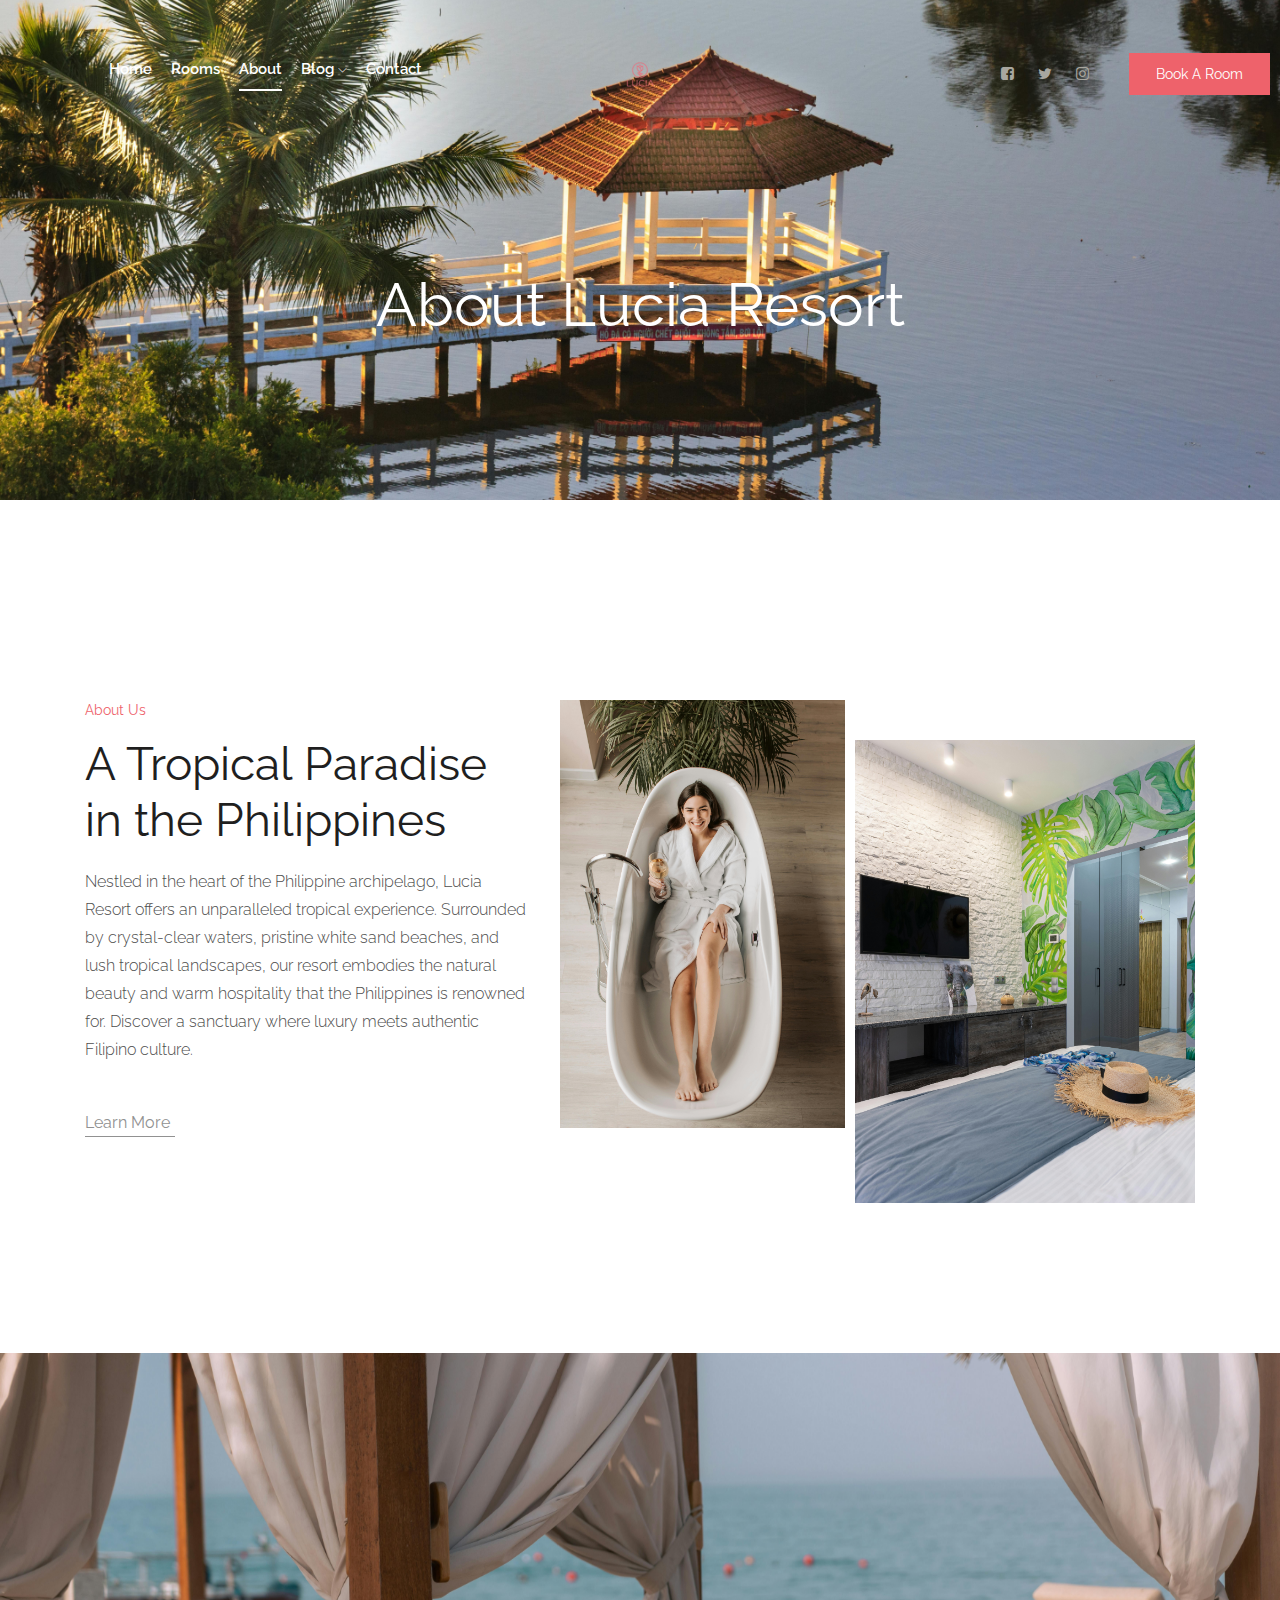
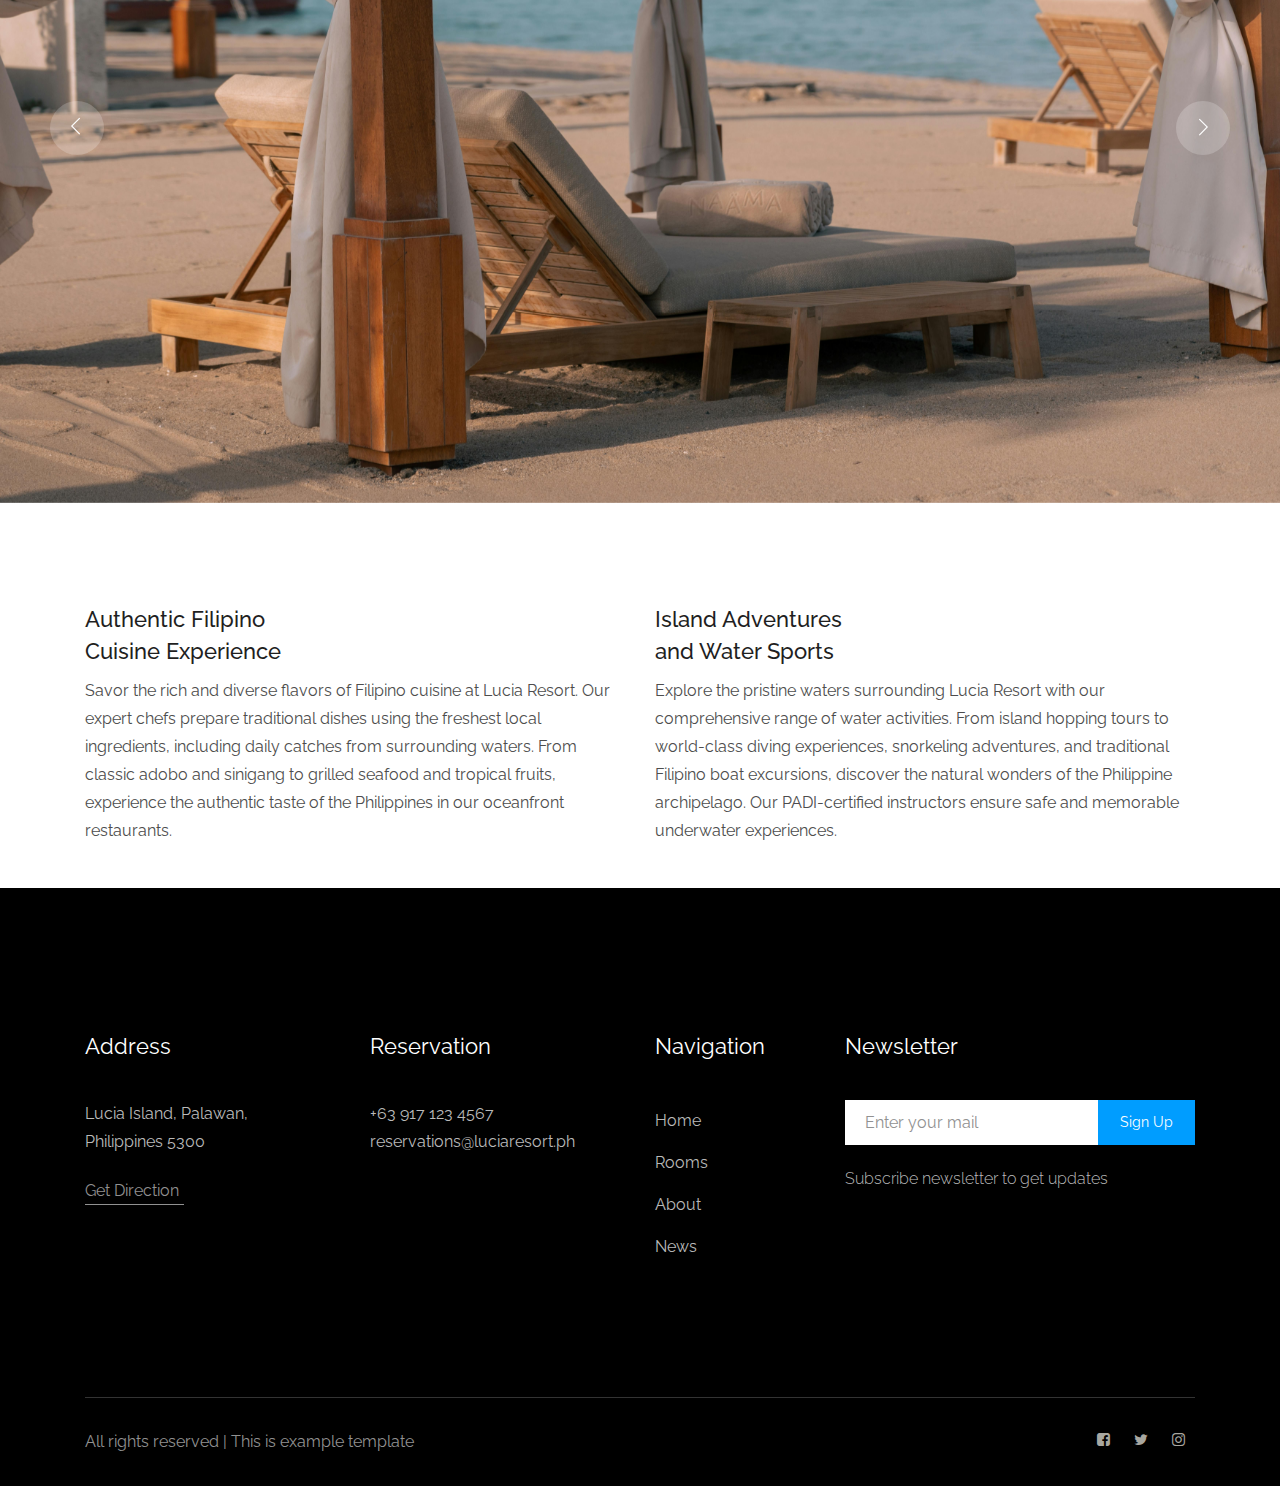
<file: about.html>
<!doctype html>
<html class="no-js" lang="zxx">

<head>
    <meta charset="utf-8">
    <meta http-equiv="x-ua-compatible" content="ie=edge">
    <title>About Lucia Resort Philippines</title>
    <meta name="description" content="Learn about Lucia Resort - A luxury tropical resort in the Philippines offering pristine beaches, island hopping, and authentic Filipino hospitality.">
    <meta name="viewport" content="width=device-width, initial-scale=1">

    <!-- <link rel="manifest" href="site.webmanifest"> -->
    <link rel="shortcut icon" type="image/x-icon" href="img/favicon.png">
    <!-- Place favicon.ico in the root directory -->

    <!-- CSS here -->
    <link rel="stylesheet" href="css/bootstrap.min.css">
    <link rel="stylesheet" href="css/owl.carousel.min.css">
    <link rel="stylesheet" href="css/magnific-popup.css">
    <link rel="stylesheet" href="css/font-awesome.min.css">
    <link rel="stylesheet" href="css/themify-icons.css">
    <link rel="stylesheet" href="css/nice-select.css">
    <link rel="stylesheet" href="css/flaticon.css">
    <link rel="stylesheet" href="css/gijgo.css">
    <link rel="stylesheet" href="css/animate.css">
    <link rel="stylesheet" href="css/slicknav.css">
    <link rel="stylesheet" href="css/style.css">
    <link rel="stylesheet" href="css/mobile-gallery.css">
    <!-- <link rel="stylesheet" href="css/responsive.css"> -->
</head>

<body>
    <!-- Preloader -->
    <div id="preloader">
      <div class="loader"></div>
    </div>
    
    <!--[if lte IE 9]>
            <p class="browserupgrade">You are using an <strong>outdated</strong> browser. Please <a href="https://browsehappy.com/">upgrade your browser</a> to improve your experience and security.</p>
        <![endif]-->

    <!-- header-start -->
    <header>
        <div class="header-area ">
            <div id="sticky-header" class="main-header-area">
                <div class="container-fluid p-0">
                    <div class="row align-items-center no-gutters">
                        <div class="col-xl-5 col-lg-6">
                            <div class="main-menu  d-none d-lg-block">
                                <nav>
                                    <ul id="navigation">
                                        <li><a href="index.html">home</a></li>
                                        <li><a href="rooms.html">rooms</a></li>
                                        <li><a class="active" href="about.html">About</a></li>
                                        <li><a href="#">blog <i class="ti-angle-down"></i></a>
                                            <!-- <ul class="submenu">
                                                <li><a href="blog.html">blog</a></li>
                                                <li><a href="single-blog.html">single-blog</a></li>
                                            </ul> -->
                                        </li>
                                        <li><a href="contact.html">Contact</a></li>
                                    </ul>
                                </nav>
                            </div>
                        </div>
                        <div class="col-xl-2 col-lg-2">
                            <div class="logo-img">
                                <a href="index.html">
                                    <img src="img/lucia.png" alt="">
                                </a>
                            </div>
                        </div>
                        <div class="col-xl-5 col-lg-4 d-none d-lg-block">
                            <div class="book_room">
                                <div class="socail_links">
                                    <ul>
                                        <li>
                                            <a href="#">
                                                <i class="fa fa-facebook-square"></i>
                                            </a>
                                        </li>
                                        <li>
                                            <a href="#">
                                                <i class="fa fa-twitter"></i>
                                            </a>
                                        </li>
                                        <li>
                                            <a href="#">
                                                <i class="fa fa-instagram"></i>
                                            </a>
                                        </li>
                                    </ul>
                                </div>
                                <div class="book_btn d-none d-lg-block">
                                    <a class="popup-with-form" href="#test-form">Book A Room</a>
                                </div>
                            </div>
                        </div>
                        <div class="col-12">
                            <div class="mobile_menu d-block d-lg-none"></div>
                        </div>
                    </div>
                </div>
            </div>
        </div>
    </header>
    <!-- header-end -->

    <!-- bradcam_area_start -->
    <div class="bradcam_area breadcam_bg">
        <h3>About Lucia Resort</h3>
    </div>
    <!-- bradcam_area_end -->

    <!-- about_area_start -->
    <div class="about_area">
        <div class="container">
            <div class="row">
                <div class="col-xl-5 col-lg-5">
                    <div class="about_info">
                        <div class="section_title mb-20px">
                            <span>About Us</span>
                            <h3>A Tropical Paradise <br>
                                    in the Philippines</h3>
                        </div>
                        <p>Nestled in the heart of the Philippine archipelago, Lucia Resort offers an unparalleled tropical experience. Surrounded by crystal-clear waters, pristine white sand beaches, and lush tropical landscapes, our resort embodies the natural beauty and warm hospitality that the Philippines is renowned for. Discover a sanctuary where luxury meets authentic Filipino culture.</p>
                        <a href="#" class="line-button">Learn More</a>
                    </div>
                </div>
                <div class="col-xl-7 col-lg-7">
                    <div class="about_thumb d-flex">
                        <div class="img_1">
                            <img src="img/about/about_1.png" alt="">
                        </div>
                        <div class="img_2">
                            <img src="img/about/about_2.png" alt="">
                        </div>
                    </div>
                </div>
            </div>
        </div>
    </div>
    <!-- about_area_end -->

    <!-- about_info_area_start -->
    <div class="about_info_area">
        <div class="about_active owl-carousel">
            <div class="single_slider about_bg_1"></div>
            <div class="single_slider about_bg_1"></div>
            <div class="single_slider about_bg_1"></div>
            <div class="single_slider about_bg_1"></div>
        </div>
    </div>
    <!-- about_info_area_start -->

    <!-- about_main_info_start -->
    <div class="about_main_info">
        <div class="container">
            <div class="row">
                <div class="col-xl-6 col-md-6">
                    <div class="single_about_info">
                        <h3>Authentic Filipino <br>
                            Cuisine Experience</h3>
                            <p>Savor the rich and diverse flavors of Filipino cuisine at Lucia Resort. <br> Our expert chefs prepare traditional dishes using the freshest local <br> ingredients, including daily catches from surrounding waters. From <br> classic adobo and sinigang to grilled seafood and tropical fruits, <br> experience the authentic taste of the Philippines in our oceanfront <br> restaurants.
                            </p>
                    </div>
                </div>
                <div class="col-xl-6 col-md-6">
                    <div class="single_about_info">
                        <h3>Island Adventures <br>
                            and Water Sports</h3>
                            <p>Explore the pristine waters surrounding Lucia Resort with our <br> comprehensive range of water activities. From island hopping tours <br> to world-class diving experiences, snorkeling adventures, and <br> traditional Filipino boat excursions, discover the natural wonders <br> of the Philippine archipelago. Our PADI-certified instructors ensure <br> safe and memorable underwater experiences.
                            </p>
                    </div>
                </div>
            </div>
        </div>
    </div>
    <!-- about_main_info_end -->


    <!-- instragram_area_start -->
    <!-- <div class="instragram_area">
        <div class="single_instagram">
            <img src="img/instragram/1.png" alt="">
            <div class="ovrelay">
                <a href="#">
                    <i class="fa fa-instagram"></i>
                </a>
            </div>
        </div>
        <div class="single_instagram">
            <img src="img/instragram/2.png" alt="">
            <div class="ovrelay">
                <a href="#">
                    <i class="fa fa-instagram"></i>
                </a>
            </div>
        </div>
        <div class="single_instagram">
            <img src="img/instragram/3.png" alt="">
            <div class="ovrelay">
                <a href="#">
                    <i class="fa fa-instagram"></i>
                </a>
            </div>
        </div>
        <div class="single_instagram">
            <img src="img/instragram/4.png" alt="">
            <div class="ovrelay">
                <a href="#">
                    <i class="fa fa-instagram"></i>
                </a>
            </div>
        </div>
        <div class="single_instagram">
            <img src="img/instragram/5.png" alt="">
            <div class="ovrelay">
                <a href="#">
                    <i class="fa fa-instagram"></i>
                </a>
            </div>
        </div>
    </div> -->
    <!-- instragram_area_end -->
    
    <!-- footer -->
    <footer class="footer" >
        <div class="footer_top">
            <div class="container">
                <div class="row">
                    <div class="col-xl-3 col-md-6 col-lg-3">
                        <div class="footer_widget">
                            <h3 class="footer_title">
                                address
                            </h3>
                            <p class="footer_text" >Lucia Island, Palawan, <br>
                                    Philippines 5300</p>
                            <a href="#" class="line-button">Get Direction</a>
                        </div>
                    </div>
                    <div class="col-xl-3 col-md-6 col-lg-3">
                        <div class="footer_widget">
                            <h3 class="footer_title">
                                    Reservation
                            </h3>
                            <p class="footer_text" >+63 917 123 4567 <br>
                                    reservations@luciaresort.ph</p>
                        </div>
                    </div>
                    <div class="col-xl-2 col-md-6 col-lg-2">
                        <div class="footer_widget">
                            <h3 class="footer_title">
                                    Navigation
                            </h3>
                            <ul>
                                <li><a href="#">Home</a></li>
                                <li><a href="#">Rooms</a></li>
                                <li><a href="#">About</a></li>
                                <li><a href="#">News</a></li>
                            </ul>
                        </div>
                    </div>
                    <div class="col-xl-4 col-md-6 col-lg-4">
                        <div class="footer_widget">
                            <h3 class="footer_title">
                                Newsletter
                            </h3>
                            <form action="#" class="newsletter_form">
                                <input type="text" placeholder="Enter your mail">
                                <button type="submit" >Sign Up</button>
                            </form>
                            <p class="newsletter_text">Subscribe newsletter to get updates</p>
                        </div>
                    </div>
                </div>
            </div>
        </div>
        <div class="copy-right_text">
            <div class="container">
                <div class="footer_border"></div>
                <div class="row">
                    <div class="col-xl-8 col-md-7 col-lg-9">
                        <p class="copy_right">
                            All rights reserved | This is example template
                        </p>
                    </div>
                    <div class="col-xl-4 col-md-5 col-lg-3">
                        <div class="socail_links">
                            <ul>
                                <li>
                                    <a href="#">
                                        <i class="fa fa-facebook-square"></i>
                                    </a>
                                </li>
                                <li>
                                    <a href="#">
                                        <i class="fa fa-twitter"></i>
                                    </a>
                                </li>
                                <li>
                                    <a href="#">
                                        <i class="fa fa-instagram"></i>
                                    </a>
                                </li>
                            </ul>
                        </div>
                    </div>
                </div>
            </div>
        </div>
    </footer>
    <!-- footer_end -->

    <!-- form itself end-->
    <form id="test-form" class="white-popup-block mfp-hide">
        <div class="popup_box ">
                <div class="popup_inner">
                    <h3>Check Availability</h3>
                    <form action="#">
                        <div class="row">
                            <div class="col-xl-6">
                                <input id="datepicker" placeholder="Check in date">
                            </div>
                            <div class="col-xl-6">
                                <input id="datepicker2" placeholder="Check out date">
                            </div>
                            <div class="col-xl-6">
                                <select class="form-select wide" id="default-select" class="">
                                    <option data-display="Adult">1</option>
                                    <option value="1">2</option>
                                    <option value="2">3</option>
                                    <option value="3">4</option>
                                </select>
                            </div>
                            <div class="col-xl-6">
                                <select class="form-select wide" id="default-select" class="">
                                    <option data-display="Children">1</option>
                                    <option value="1">2</option>
                                    <option value="2">3</option>
                                    <option value="3">4</option>
                                </select>
                            </div>
                            <div class="col-xl-12">
                                <select class="form-select wide" id="default-select" class="">
                                    <option data-display="Room type">Room type</option>
                                    <option value="1">Ocean View Room</option>
                                    <option value="2">Beach Villa</option>
                                    <option value="3">Island Suite</option>
                                    <option value="4">Honeymoon Villa</option>
                                </select>
                            </div>
                            <div class="col-xl-12">
                                <button type="submit" class="boxed-btn3">Check Availability</button>
                            </div>
                        </div>
                    </form>
                </div>
            </div>
    </form>
<!-- form itself end -->


    <!-- JS here -->
    <script src="js/vendor/modernizr-3.5.0.min.js"></script>
    <script src="js/vendor/jquery-1.12.4.min.js"></script>
    <script src="js/popper.min.js"></script>
    <script src="js/bootstrap.min.js"></script>
    <script src="js/owl.carousel.min.js"></script>
    <script src="js/isotope.pkgd.min.js"></script>
    <script src="js/ajax-form.js"></script>
    <script src="js/waypoints.min.js"></script>
    <script src="js/jquery.counterup.min.js"></script>
    <script src="js/imagesloaded.pkgd.min.js"></script>
    <script src="js/scrollIt.js"></script>
    <script src="js/jquery.scrollUp.min.js"></script>
    <script src="js/wow.min.js"></script>
    <script src="js/nice-select.min.js"></script>
    <script src="js/jquery.slicknav.min.js"></script>
    <script src="js/jquery.magnific-popup.min.js"></script>
    <script src="js/plugins.js"></script>
    <script src="js/gijgo.min.js"></script>

    <!--contact js-->
    <script src="js/contact.js"></script>
    <script src="js/jquery.ajaxchimp.min.js"></script>
    <script src="js/jquery.form.js"></script>
    <script src="js/jquery.validate.min.js"></script>
    <script src="js/mail-script.js"></script>

    <script src="js/main.js"></script>
    <script>
        $('#datepicker').datepicker({
            iconsLibrary: 'fontawesome',
            icons: {
             rightIcon: '<span class="fa fa-caret-down"></span>'
         }
        });
        $('#datepicker2').datepicker({
            iconsLibrary: 'fontawesome',
            icons: {
             rightIcon: '<span class="fa fa-caret-down"></span>'
         }

        });
    </script>


</body>

</html>
</file>
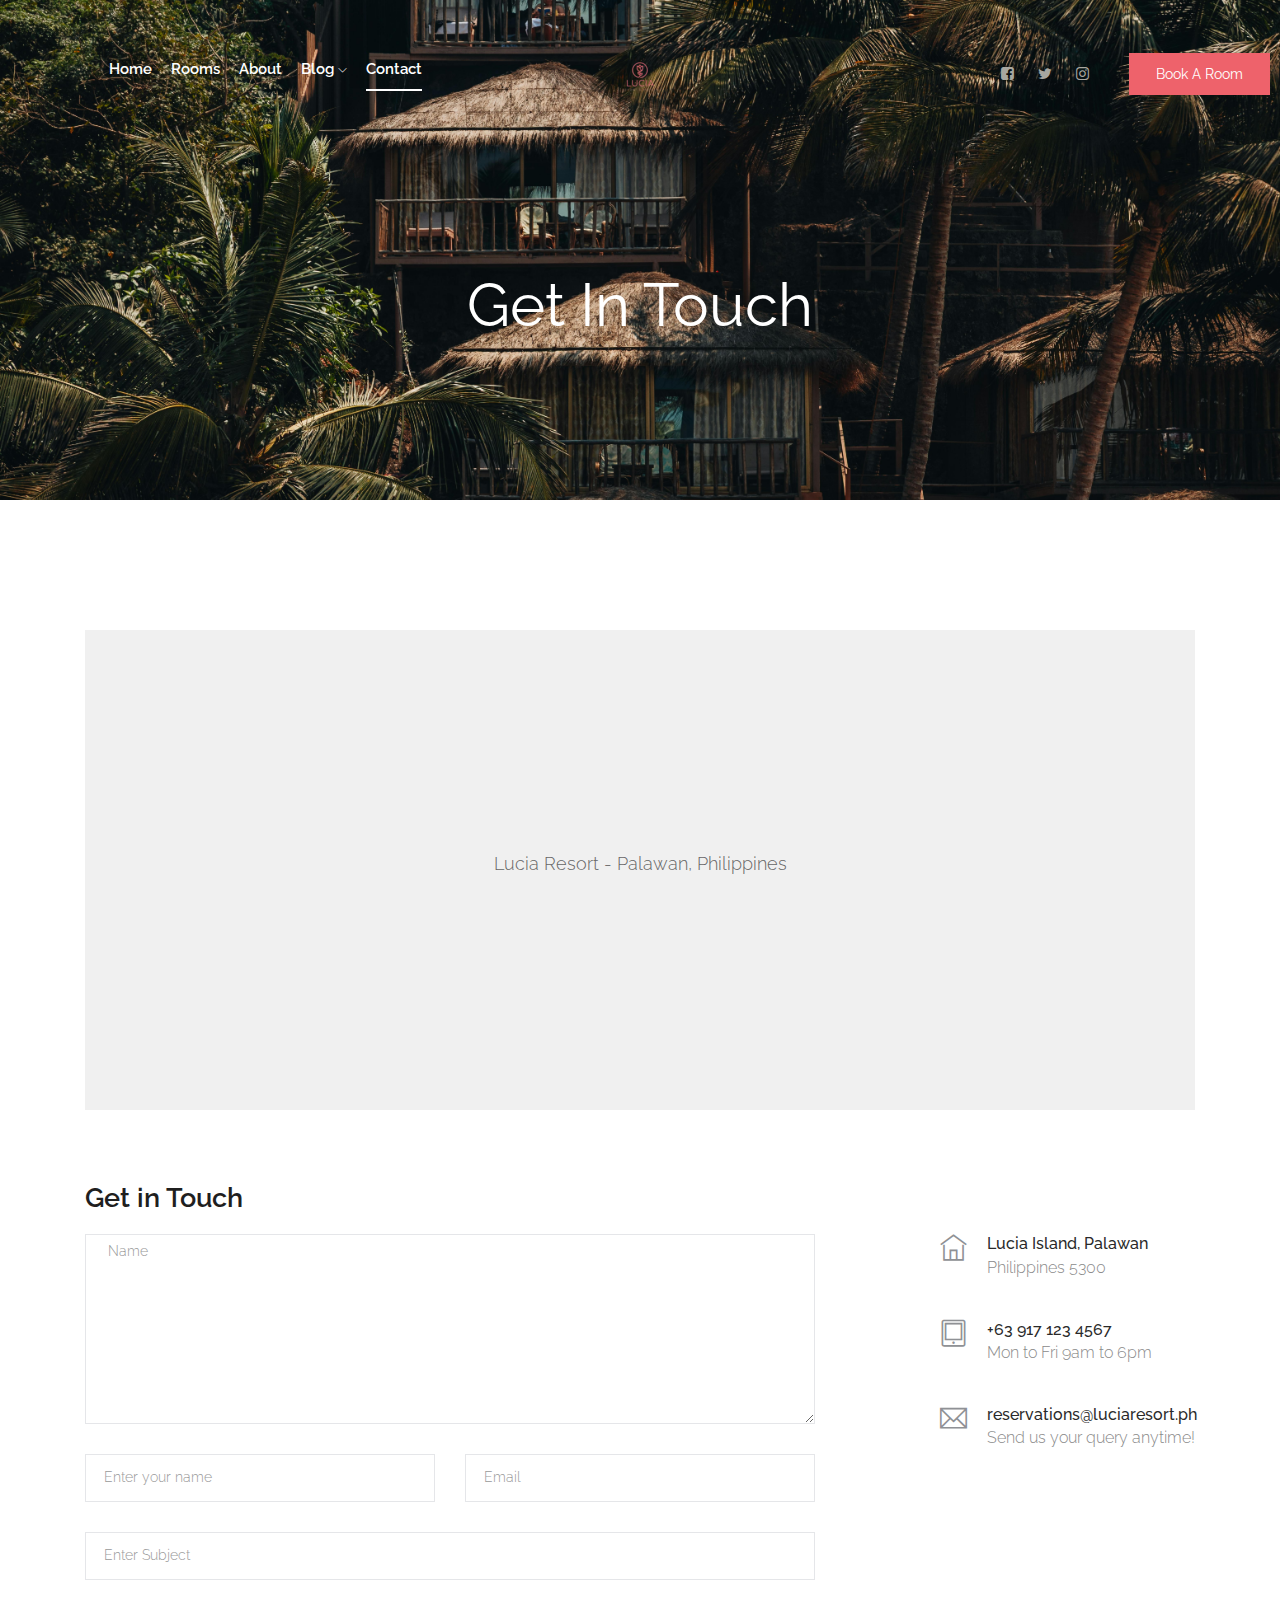
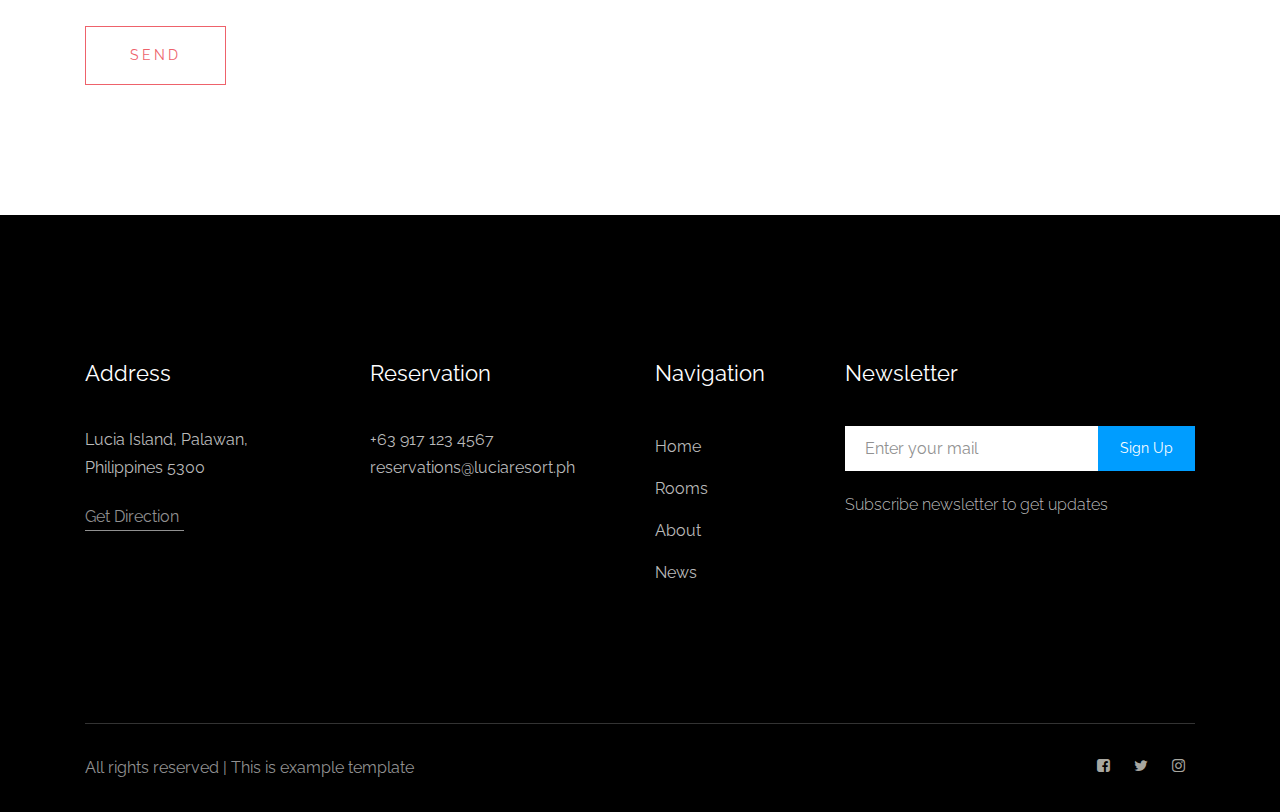
<file: contact.html>
<!doctype html>
<html class="no-js" lang="zxx">

<head>
    <meta charset="utf-8">
    <meta http-equiv="x-ua-compatible" content="ie=edge">
    <title>Contact Lucia Resort Philippines</title>
    <meta name="description" content="Contact Lucia Resort Philippines - Get in touch for reservations, inquiries, and information about our tropical paradise resort.">
    <meta name="viewport" content="width=device-width, initial-scale=1">

    <!-- <link rel="manifest" href="site.webmanifest"> -->
    <link rel="shortcut icon" type="image/x-icon" href="img/favicon.png">
    <!-- Place favicon.ico in the root directory -->

    <!-- CSS here -->
    <link rel="stylesheet" href="css/bootstrap.min.css">
    <link rel="stylesheet" href="css/owl.carousel.min.css">
    <link rel="stylesheet" href="css/magnific-popup.css">
    <link rel="stylesheet" href="css/font-awesome.min.css">
    <link rel="stylesheet" href="css/themify-icons.css">
    <link rel="stylesheet" href="css/nice-select.css">
    <link rel="stylesheet" href="css/flaticon.css">
    <link rel="stylesheet" href="css/gijgo.css">
    <link rel="stylesheet" href="css/animate.css">
    <link rel="stylesheet" href="css/slicknav.css">
    <link rel="stylesheet" href="css/style.css">
    <link rel="stylesheet" href="css/mobile-gallery.css">
    <!-- <link rel="stylesheet" href="css/responsive.css"> -->
</head>

<body>
    <!-- Preloader -->
    <div id="preloader">
      <div class="loader"></div>
    </div>
    
    <!--[if lte IE 9]>
            <p class="browserupgrade">You are using an <strong>outdated</strong> browser. Please <a href="https://browsehappy.com/">upgrade your browser</a> to improve your experience and security.</p>
        <![endif]-->

    <!-- header-start -->
    <header>
        <div class="header-area ">
            <div id="sticky-header" class="main-header-area">
                <div class="container-fluid p-0">
                    <div class="row align-items-center no-gutters">
                        <div class="col-xl-5 col-lg-6">
                            <div class="main-menu  d-none d-lg-block">
                                <nav>
                                    <ul id="navigation">
                                        <li><a href="index.html">home</a></li>
                                        <li><a href="rooms.html">rooms</a></li>
                                        <li><a href="about.html">About</a></li>
                                        <li><a href="#">blog <i class="ti-angle-down"></i></a>
                                            <ul class="submenu">
                                                <li><a href="blog.html">blog</a></li>
                                                <li><a href="single-blog.html">single-blog</a></li>
                                            </ul>
                                        </li>
                                        <li><a class="active" href="contact.html">Contact</a></li>
                                    </ul>
                                </nav>
                            </div>
                        </div>
                        <div class="col-xl-2 col-lg-2">
                            <div class="logo-img">
                                <a href="index.html">
                                    <img src="img/lucia.png" alt="">
                                </a>
                            </div>
                        </div>
                        <div class="col-xl-5 col-lg-4 d-none d-lg-block">
                            <div class="book_room">
                                <div class="socail_links">
                                    <ul>
                                        <li>
                                            <a href="#">
                                                <i class="fa fa-facebook-square"></i>
                                            </a>
                                        </li>
                                        <li>
                                            <a href="#">
                                                <i class="fa fa-twitter"></i>
                                            </a>
                                        </li>
                                        <li>
                                            <a href="#">
                                                <i class="fa fa-instagram"></i>
                                            </a>
                                        </li>
                                    </ul>
                                </div>
                                <div class="book_btn d-none d-lg-block">
                                    <a class="popup-with-form" href="#test-form">Book A Room</a>
                                </div>
                            </div>
                        </div>
                        <div class="col-12">
                            <div class="mobile_menu d-block d-lg-none"></div>
                        </div>
                    </div>
                </div>
            </div>
        </div>
    </header>
    <!-- header-end -->

    <!-- bradcam_area_start -->
    <div class="bradcam_area breadcam_bg_2">
        <h3>Get in Touch</h3>
    </div>
    <!-- bradcam_area_end -->

    <!-- ================ contact section start ================= -->
    <section class="contact-section">
            <div class="container">
                <div class="d-none d-sm-block mb-5 pb-4">
                    <div id="map" style="height: 480px; position: relative; overflow: hidden; background-color: #f0f0f0; display: flex; align-items: center; justify-content: center;">
                        <p style="color: #666; font-size: 18px;">Lucia Resort - Palawan, Philippines</p>
                    </div>
                </div>
    
                <div class="row">
                    <div class="col-12">
                        <h2 class="contact-title">Get in Touch</h2>
                    </div>
                    <div class="col-lg-8">
                        <form class="form-contact contact_form" action="contact_process.php" method="post" id="contactForm" novalidate="novalidate">
                            <div class="row">
                                <div class="col-12">
                                    <div class="form-group">
                                        <textarea class="form-control w-100" name="message" id="message" cols="30" rows="9" onfocus="this.placeholder = ''" onblur="this.placeholder = 'Enter Message'" placeholder=" Name"></textarea>
                                    </div>
                                </div>
                                <div class="col-sm-6">
                                    <div class="form-group">
                                        <input class="form-control valid" name="name" id="name" type="text" onfocus="this.placeholder = ''" onblur="this.placeholder = 'Enter your name'" placeholder="Enter your name">
                                    </div>
                                </div>
                                <div class="col-sm-6">
                                    <div class="form-group">
                                        <input class="form-control valid" name="email" id="email" type="email" onfocus="this.placeholder = ''" onblur="this.placeholder = 'Enter email address'" placeholder="Email">
                                    </div>
                                </div>
                                <div class="col-12">
                                    <div class="form-group">
                                        <input class="form-control" name="subject" id="subject" type="text" onfocus="this.placeholder = ''" onblur="this.placeholder = 'Enter Subject'" placeholder="Enter Subject">
                                    </div>
                                </div>
                            </div>
                            <div class="form-group mt-3">
                                <button type="submit" class="button button-contactForm boxed-btn">Send</button>
                            </div>
                        </form>
                    </div>
                    <div class="col-lg-3 offset-lg-1">
                        <div class="media contact-info">
                            <span class="contact-info__icon"><i class="ti-home"></i></span>
                            <div class="media-body">
                                <h3>Lucia Island, Palawan</h3>
                                <p>Philippines 5300</p>
                            </div>
                        </div>
                        <div class="media contact-info">
                            <span class="contact-info__icon"><i class="ti-tablet"></i></span>
                            <div class="media-body">
                                <h3>+63 917 123 4567</h3>
                                <p>Mon to Fri 9am to 6pm</p>
                            </div>
                        </div>
                        <div class="media contact-info">
                            <span class="contact-info__icon"><i class="ti-email"></i></span>
                            <div class="media-body">
                                <h3>reservations@luciaresort.ph</h3>
                                <p>Send us your query anytime!</p>
                            </div>
                        </div>
                    </div>
                </div>
            </div>
        </section>
    <!-- ================ contact section end ================= -->
    
    <!-- footer -->
    <footer class="footer" >
        <div class="footer_top">
            <div class="container">
                <div class="row">
                    <div class="col-xl-3 col-md-6 col-lg-3">
                        <div class="footer_widget">
                            <h3 class="footer_title">
                                address
                            </h3>
                            <p class="footer_text" >Lucia Island, Palawan, <br>
                                    Philippines 5300</p>
                            <a href="#" class="line-button">Get Direction</a>
                        </div>
                    </div>
                    <div class="col-xl-3 col-md-6 col-lg-3">
                        <div class="footer_widget">
                            <h3 class="footer_title">
                                    Reservation
                            </h3>
                            <p class="footer_text" >+63 917 123 4567 <br>
                                    reservations@luciaresort.ph</p>
                        </div>
                    </div>
                    <div class="col-xl-2 col-md-6 col-lg-2">
                        <div class="footer_widget">
                            <h3 class="footer_title">
                                    Navigation
                            </h3>
                            <ul>
                                <li><a href="#">Home</a></li>
                                <li><a href="#">Rooms</a></li>
                                <li><a href="#">About</a></li>
                                <li><a href="#">News</a></li>
                            </ul>
                        </div>
                    </div>
                    <div class="col-xl-4 col-md-6 col-lg-4">
                        <div class="footer_widget">
                            <h3 class="footer_title">
                                Newsletter
                            </h3>
                            <form action="#" class="newsletter_form">
                                <input type="text" placeholder="Enter your mail">
                                <button type="submit" >Sign Up</button>
                            </form>
                            <p class="newsletter_text">Subscribe newsletter to get updates</p>
                        </div>
                    </div>
                </div>
            </div>
        </div>
        <div class="copy-right_text">
            <div class="container">
                <div class="footer_border"></div>
                <div class="row">
                    <div class="col-xl-8 col-md-7 col-lg-9">
                        <p class="copy_right">
                            All rights reserved | This is example template
                        </p>
                    </div>
                    <div class="col-xl-4 col-md-5 col-lg-3">
                        <div class="socail_links">
                            <ul>
                                <li>
                                    <a href="#">
                                        <i class="fa fa-facebook-square"></i>
                                    </a>
                                </li>
                                <li>
                                    <a href="#">
                                        <i class="fa fa-twitter"></i>
                                    </a>
                                </li>
                                <li>
                                    <a href="#">
                                        <i class="fa fa-instagram"></i>
                                    </a>
                                </li>
                            </ul>
                        </div>
                    </div>
                </div>
            </div>
        </div>
    </footer>
    <!-- footer_end -->
        

    <!-- form itself end-->
    <form id="test-form" class="white-popup-block mfp-hide">
        <div class="popup_box ">
                <div class="popup_inner">
                    <h3>Check Availability</h3>
                    <form action="#">
                        <div class="row">
                            <div class="col-xl-6">
                                <input id="datepicker" placeholder="Check in date">
                            </div>
                            <div class="col-xl-6">
                                <input id="datepicker2" placeholder="Check out date">
                            </div>
                            <div class="col-xl-6">
                                <select class="form-select wide" id="default-select" class="">
                                    <option data-display="Adult">1</option>
                                    <option value="1">2</option>
                                    <option value="2">3</option>
                                    <option value="3">4</option>
                                </select>
                            </div>
                            <div class="col-xl-6">
                                <select class="form-select wide" id="default-select" class="">
                                    <option data-display="Children">1</option>
                                    <option value="1">2</option>
                                    <option value="2">3</option>
                                    <option value="3">4</option>
                                </select>
                            </div>
                            <div class="col-xl-12">
                                <select class="form-select wide" id="default-select" class="">
                                    <option data-display="Room type">Room type</option>
                                    <option value="1">Ocean View Room</option>
                                    <option value="2">Beach Villa</option>
                                    <option value="3">Island Suite</option>
                                    <option value="4">Honeymoon Villa</option>
                                </select>
                            </div>
                            <div class="col-xl-12">
                                <button type="submit" class="boxed-btn3">Check Availability</button>
                            </div>
                        </div>
                    </form>
                </div>
            </div>
    </form>
<!-- form itself end -->
    
        <!-- JS here -->
        <script src="js/vendor/modernizr-3.5.0.min.js"></script>
        <script src="js/vendor/jquery-1.12.4.min.js"></script>
        <script src="js/popper.min.js"></script>
        <script src="js/bootstrap.min.js"></script>
        <script src="js/owl.carousel.min.js"></script>
        <script src="js/isotope.pkgd.min.js"></script>
        <script src="js/ajax-form.js"></script>
        <script src="js/waypoints.min.js"></script>
        <script src="js/jquery.counterup.min.js"></script>
        <script src="js/imagesloaded.pkgd.min.js"></script>
        <script src="js/scrollIt.js"></script>
        <script src="js/jquery.scrollUp.min.js"></script>
        <script src="js/wow.min.js"></script>
        <script src="js/nice-select.min.js"></script>
        <script src="js/jquery.slicknav.min.js"></script>
        <script src="js/jquery.magnific-popup.min.js"></script>
        <script src="js/plugins.js"></script>
        <script src="js/gijgo.min.js"></script>
    
        <!--contact js-->
        <script src="js/contact.js"></script>
        <script src="js/jquery.ajaxchimp.min.js"></script>
        <script src="js/jquery.form.js"></script>
        <script src="js/jquery.validate.min.js"></script>
        <script src="js/mail-script.js"></script>
    
        <script src="js/main.js"></script>
        <script>
            $('#datepicker').datepicker({
                iconsLibrary: 'fontawesome',
                icons: {
                 rightIcon: '<span class="fa fa-caret-down"></span>'
             }
            });
            $('#datepicker2').datepicker({
                iconsLibrary: 'fontawesome',
                icons: {
                 rightIcon: '<span class="fa fa-caret-down"></span>'
             }
    
            });
        </script>



    </body>
    
    </html>
</file>
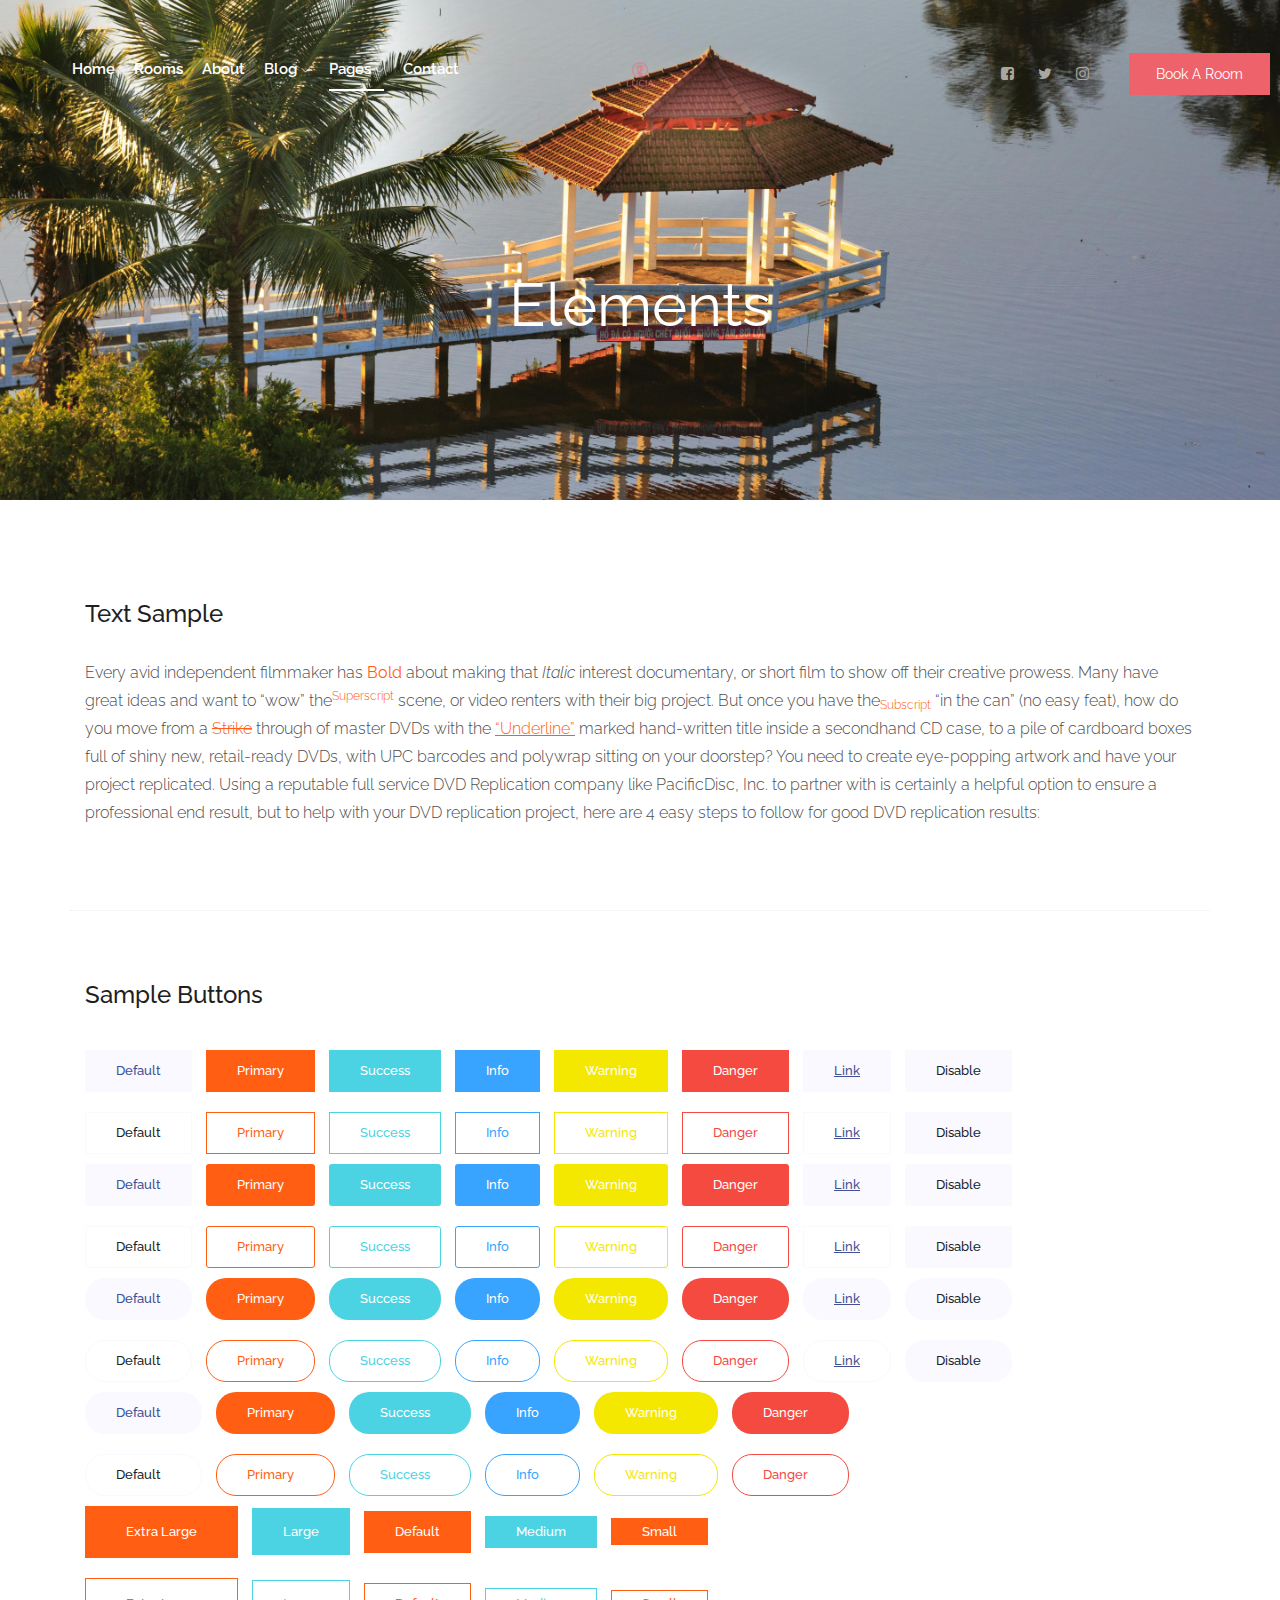
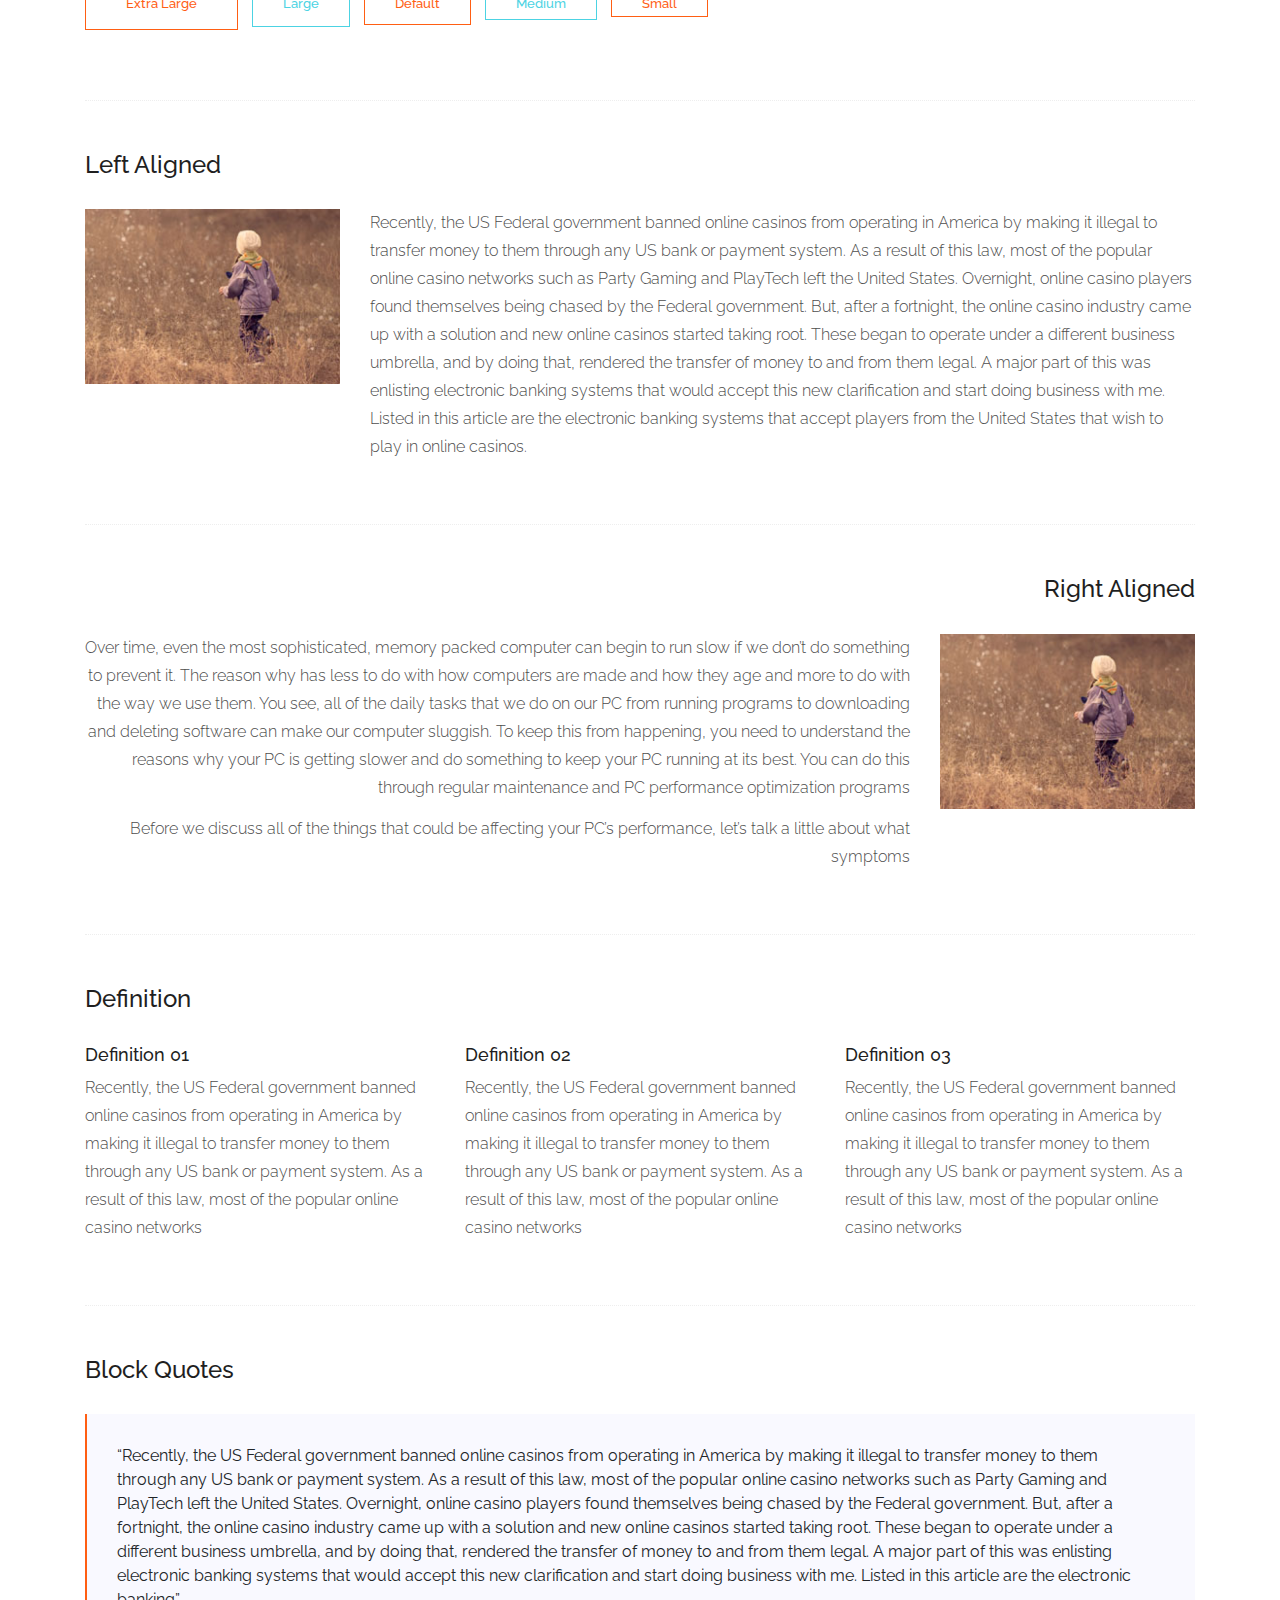
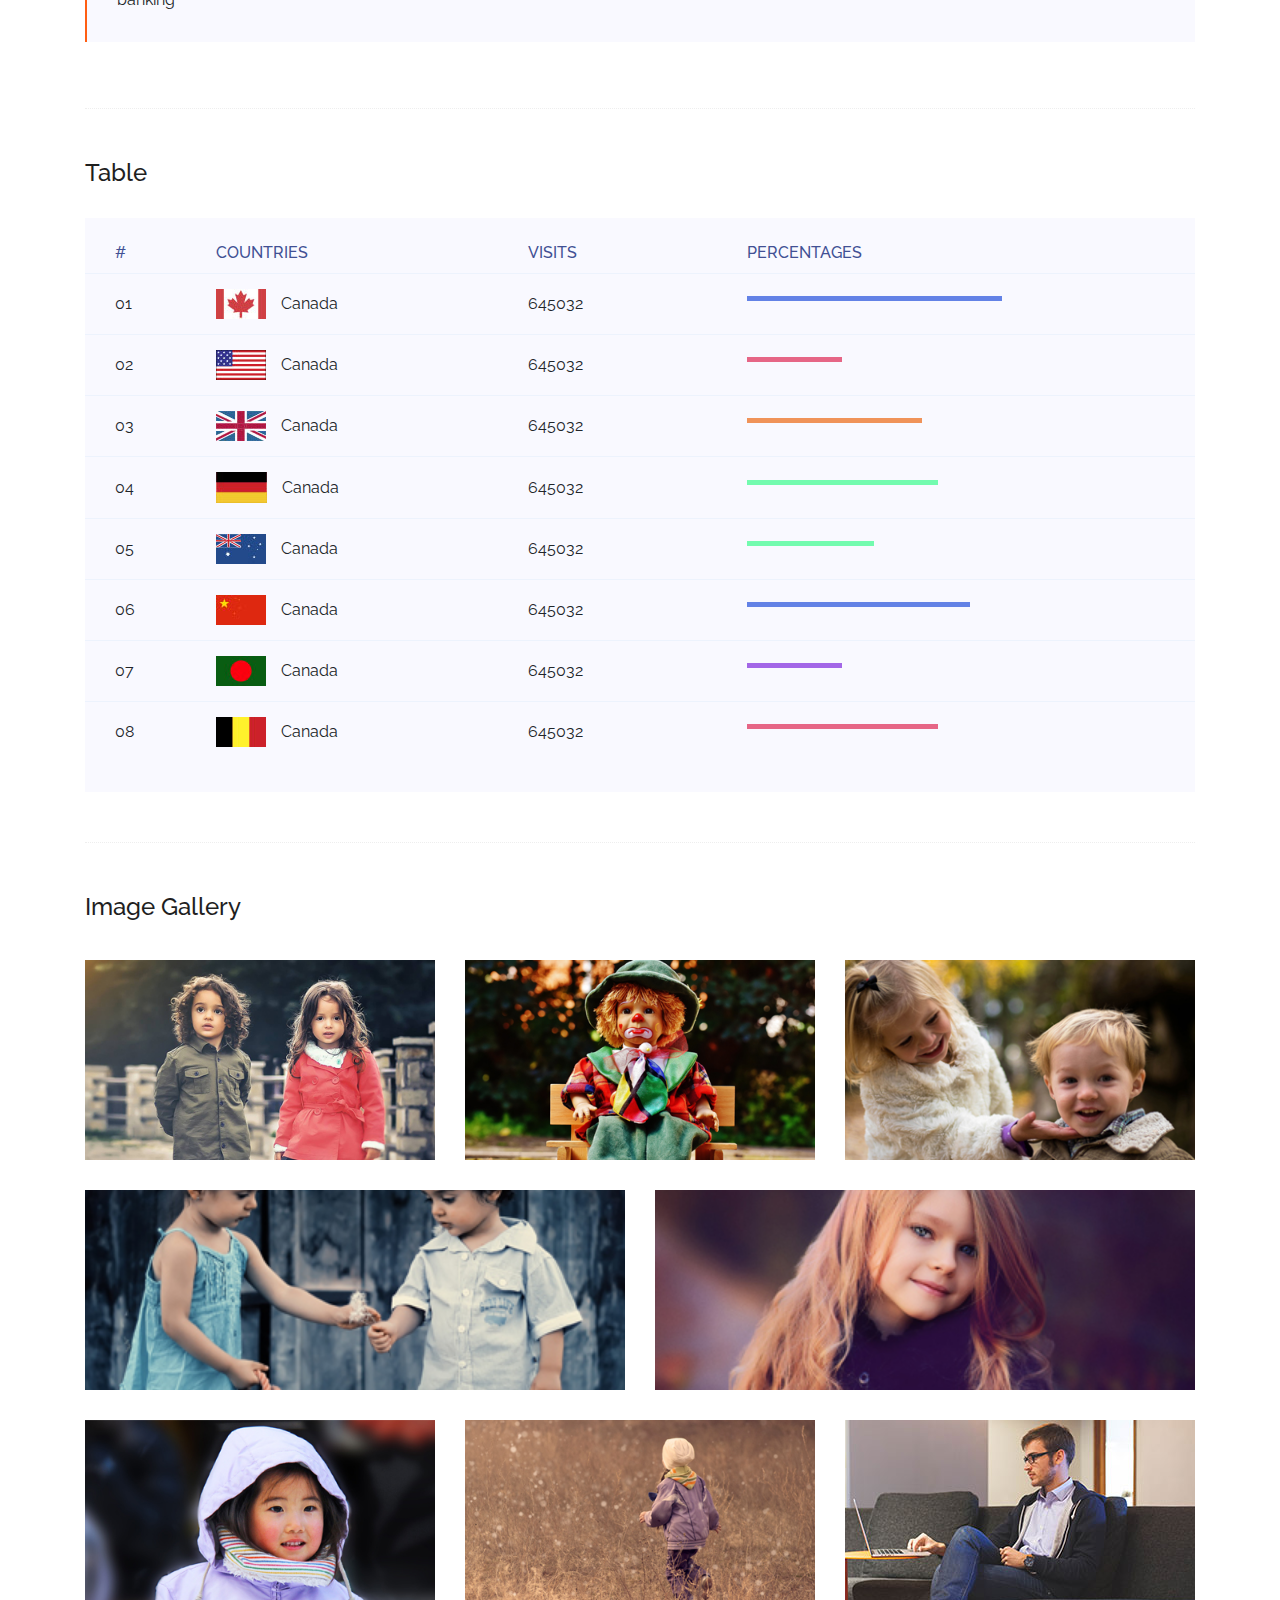
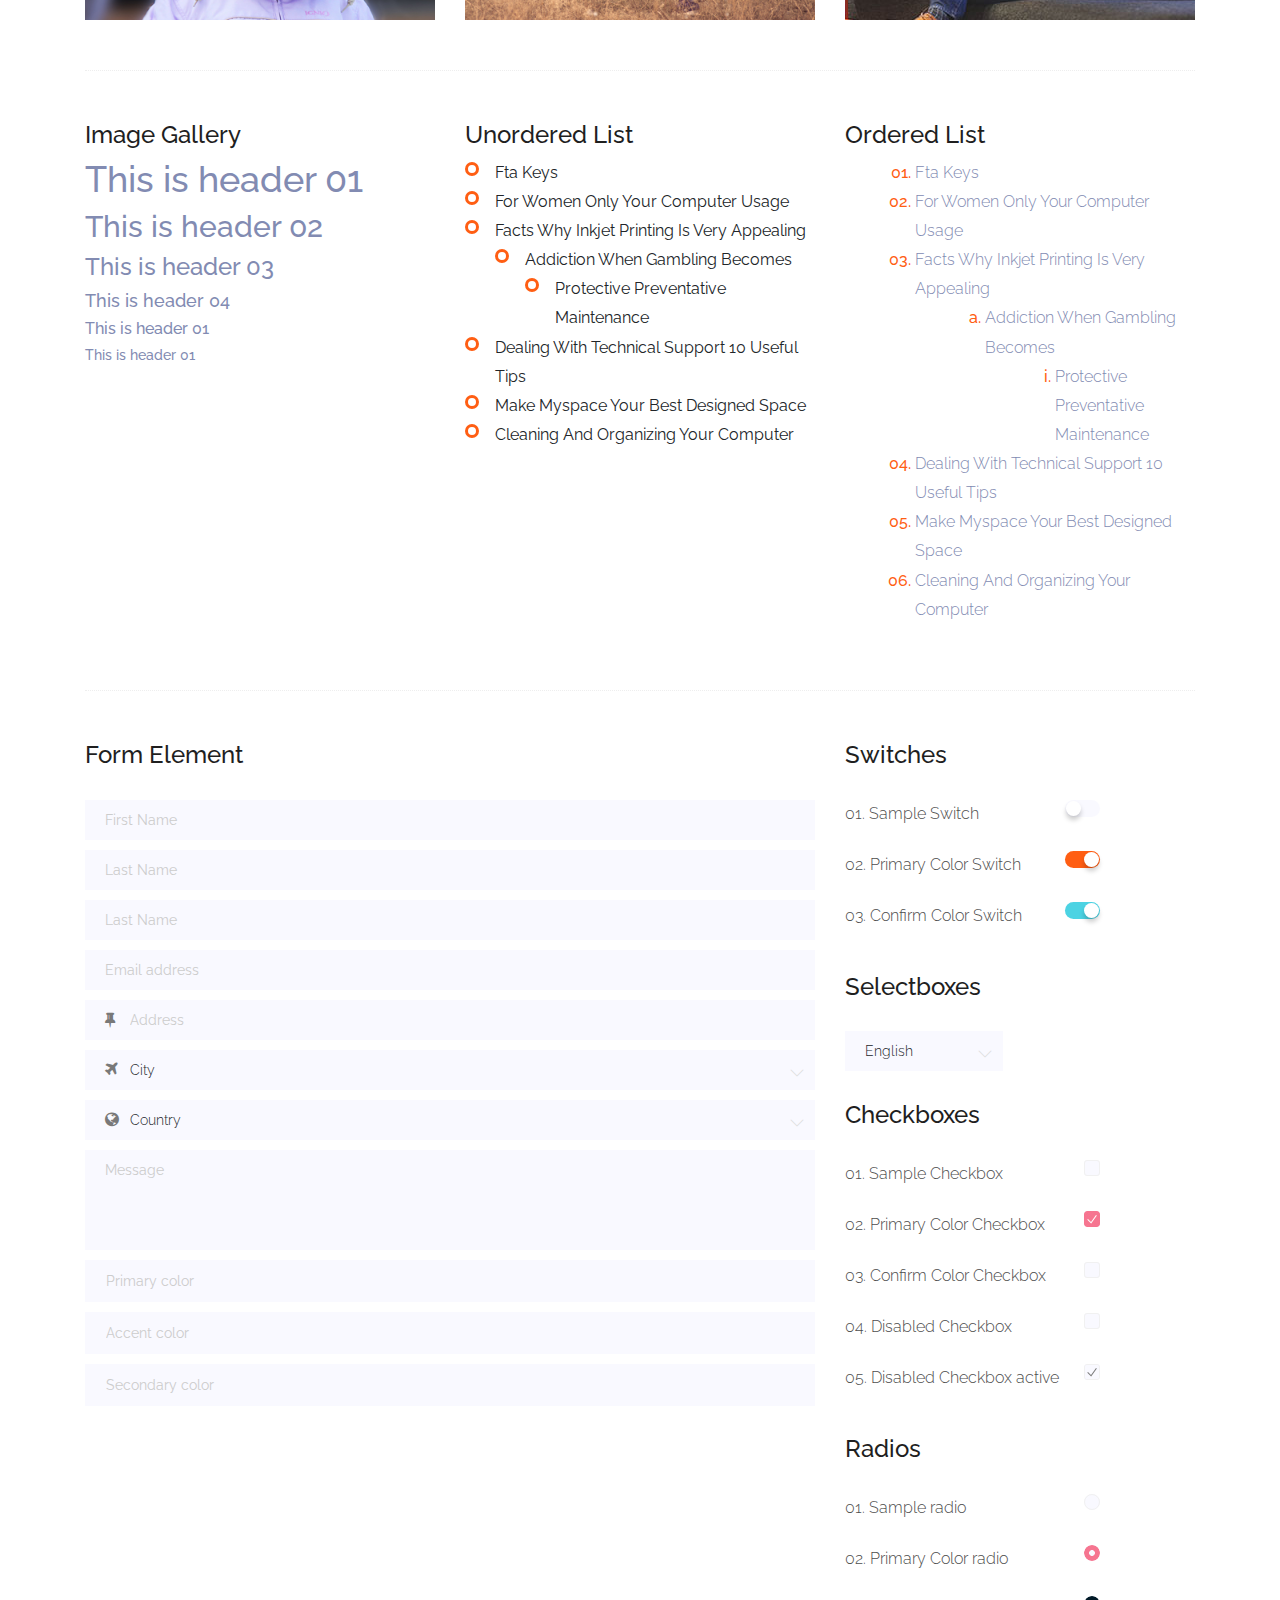
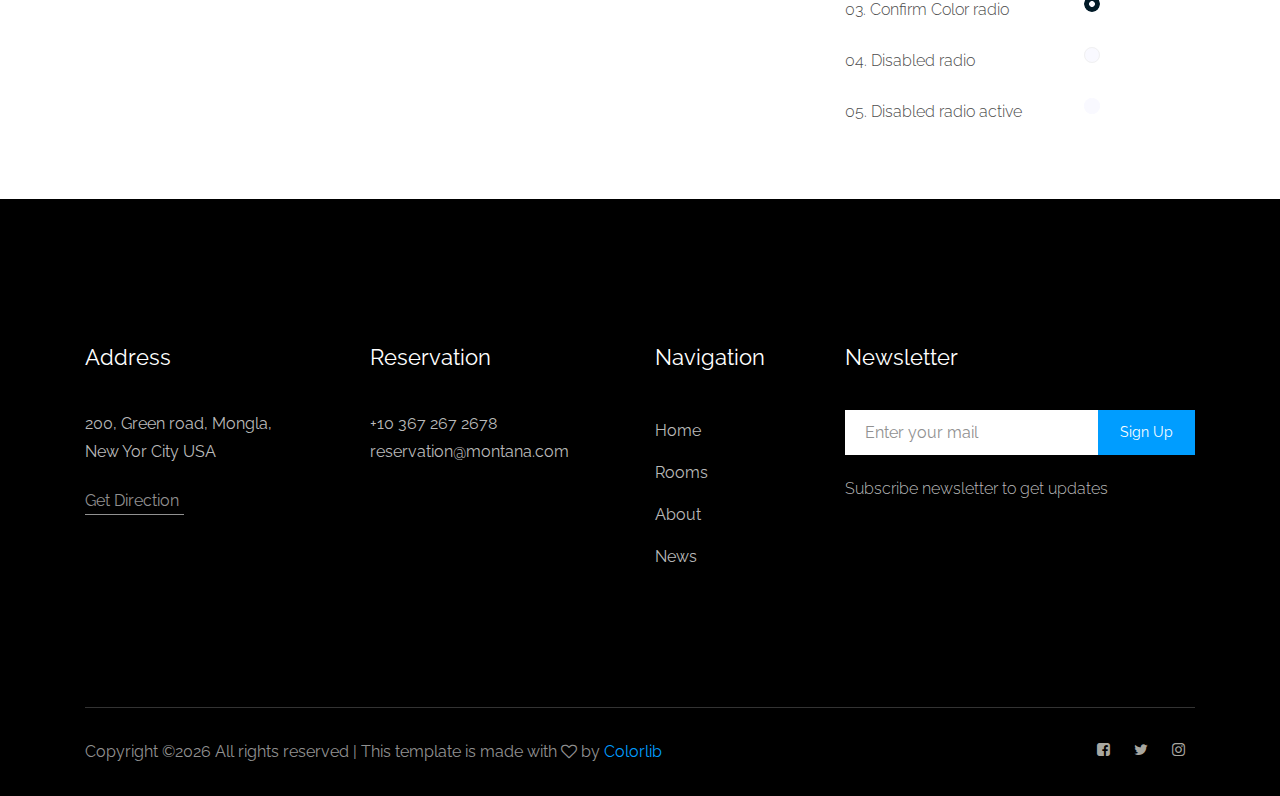
<file: elements.html>
<!doctype html>
<html class="no-js" lang="zxx">

<head>
	<meta charset="utf-8">
	<meta http-equiv="x-ua-compatible" content="ie=edge">
	<title>Montana</title>
	<meta name="description" content="">
	<meta name="viewport" content="width=device-width, initial-scale=1">

	<!-- <link rel="manifest" href="site.webmanifest"> -->
	<link rel="shortcut icon" type="image/x-icon" href="img/favicon.png">
	<!-- Place favicon.ico in the root directory -->

	<!-- CSS here -->
	<link rel="stylesheet" href="css/bootstrap.min.css">
	<link rel="stylesheet" href="css/owl.carousel.min.css">
	<link rel="stylesheet" href="css/magnific-popup.css">
	<link rel="stylesheet" href="css/font-awesome.min.css">
	<link rel="stylesheet" href="css/themify-icons.css">
	<link rel="stylesheet" href="css/nice-select.css">
	<link rel="stylesheet" href="css/flaticon.css">
	<link rel="stylesheet" href="css/gijgo.css">
	<link rel="stylesheet" href="css/animate.css">
	<link rel="stylesheet" href="css/slicknav.css">
	<link rel="stylesheet" href="css/style.css">
	<!-- <link rel="stylesheet" href="css/responsive.css"> -->
</head>

<body>
    <!-- Preloader -->
    <div id="preloader">
      <div class="loader"></div>
    </div>
    
    <!--[if lte IE 9]>
            <p class="browserupgrade">You are using an <strong>outdated</strong> browser. Please <a href="https://browsehappy.com/">upgrade your browser</a> to improve your experience and security.</p>
        <![endif]-->

    <!-- header-start -->
    <header>
        <div class="header-area ">
            <div id="sticky-header" class="main-header-area">
                <div class="container-fluid p-0">
                    <div class="row align-items-center no-gutters">
                        <div class="col-xl-5 col-lg-6">
                            <div class="main-menu  d-none d-lg-block">
                                <nav>
                                    <ul id="navigation">
                                        <li><a href="index.html">home</a></li>
                                        <li><a href="rooms.html">rooms</a></li>
                                        <li><a href="about.html">About</a></li>
                                        <li><a href="#">blog <i class="ti-angle-down"></i></a>
                                            <!-- <ul class="submenu">
                                                <li><a href="blog.html">blog</a></li>
                                                <li><a href="single-blog.html">single-blog</a></li>
                                            </ul> -->
                                        </li>
                                        <li><a class="active" href="#">pages <i class="ti-angle-down"></i></a>
                                            <ul class="submenu">
                                                <li><a href="elements.html">elements</a></li>
                                            </ul>
                                        </li>
                                        <li><a href="contact.html">Contact</a></li>
                                    </ul>
                                </nav>
                            </div>
                        </div>
                        <div class="col-xl-2 col-lg-2">
                            <div class="logo-img">
                                <a href="index.html">
                                    <img src="img/lucia.png" alt="">
                                </a>
                            </div>
                        </div>
                        <div class="col-xl-5 col-lg-4 d-none d-lg-block">
                            <div class="book_room">
                                <div class="socail_links">
                                    <ul>
                                        <li>
                                            <a href="#">
                                                <i class="fa fa-facebook-square"></i>
                                            </a>
                                        </li>
                                        <li>
                                            <a href="#">
                                                <i class="fa fa-twitter"></i>
                                            </a>
                                        </li>
                                        <li>
                                            <a href="#">
                                                <i class="fa fa-instagram"></i>
                                            </a>
                                        </li>
                                    </ul>
                                </div>
                                <div class="book_btn d-none d-lg-block">
                                    <a class="popup-with-form" href="#test-form">Book A Room</a>
                                </div>
                            </div>
                        </div>
                        <div class="col-12">
                            <div class="mobile_menu d-block d-lg-none"></div>
                        </div>
                    </div>
                </div>
            </div>
        </div>
    </header>
    <!-- header-end -->

    <!-- bradcam_area_start -->
    <div class="bradcam_area breadcam_bg">
        <h3>Elements</h3>
    </div>
    <!-- bradcam_area_end -->

	<!-- Start Sample Area -->
	<section class="sample-text-area">
		<div class="container box_1170">
			<h3 class="text-heading">Text Sample</h3>
			<p class="sample-text">
				Every avid independent filmmaker has <b>Bold</b> about making that <i>Italic</i> interest documentary,
				or short
				film to show off their creative prowess. Many have great ideas and want to “wow”
				the<sup>Superscript</sup> scene,
				or video renters with their big project. But once you have the<sub>Subscript</sub> “in the can” (no easy
				feat), how
				do you move from a <del>Strike</del> through of master DVDs with the <u>“Underline”</u> marked
				hand-written title
				inside a secondhand CD case, to a pile of cardboard boxes full of shiny new, retail-ready DVDs, with UPC
				barcodes
				and polywrap sitting on your doorstep? You need to create eye-popping artwork and have your project
				replicated.
				Using a reputable full service DVD Replication company like PacificDisc, Inc. to partner with is
				certainly a
				helpful option to ensure a professional end result, but to help with your DVD replication project, here
				are 4 easy
				steps to follow for good DVD replication results:

			</p>
		</div>
	</section>
	<!-- End Sample Area -->

	<!-- Start Button -->
	<section class="button-area">
		<div class="container box_1170 border-top-generic">
			<h3 class="text-heading">Sample Buttons</h3>
			<div class="button-group-area">
				<a href="#" class="genric-btn default">Default</a>
				<a href="#" class="genric-btn primary">Primary</a>
				<a href="#" class="genric-btn success">Success</a>
				<a href="#" class="genric-btn info">Info</a>
				<a href="#" class="genric-btn warning">Warning</a>
				<a href="#" class="genric-btn danger">Danger</a>
				<a href="#" class="genric-btn link">Link</a>
				<a href="#" class="genric-btn disable">Disable</a>
			</div>
			<div class="button-group-area mt-10">
				<a href="#" class="genric-btn default-border">Default</a>
				<a href="#" class="genric-btn primary-border">Primary</a>
				<a href="#" class="genric-btn success-border">Success</a>
				<a href="#" class="genric-btn info-border">Info</a>
				<a href="#" class="genric-btn warning-border">Warning</a>
				<a href="#" class="genric-btn danger-border">Danger</a>
				<a href="#" class="genric-btn link-border">Link</a>
				<a href="#" class="genric-btn disable">Disable</a>
			</div>
			<div class="button-group-area mt-40">
				<a href="#" class="genric-btn default radius">Default</a>
				<a href="#" class="genric-btn primary radius">Primary</a>
				<a href="#" class="genric-btn success radius">Success</a>
				<a href="#" class="genric-btn info radius">Info</a>
				<a href="#" class="genric-btn warning radius">Warning</a>
				<a href="#" class="genric-btn danger radius">Danger</a>
				<a href="#" class="genric-btn link radius">Link</a>
				<a href="#" class="genric-btn disable radius">Disable</a>
			</div>
			<div class="button-group-area mt-10">
				<a href="#" class="genric-btn default-border radius">Default</a>
				<a href="#" class="genric-btn primary-border radius">Primary</a>
				<a href="#" class="genric-btn success-border radius">Success</a>
				<a href="#" class="genric-btn info-border radius">Info</a>
				<a href="#" class="genric-btn warning-border radius">Warning</a>
				<a href="#" class="genric-btn danger-border radius">Danger</a>
				<a href="#" class="genric-btn link-border radius">Link</a>
				<a href="#" class="genric-btn disable radius">Disable</a>
			</div>
			<div class="button-group-area mt-40">
				<a href="#" class="genric-btn default circle">Default</a>
				<a href="#" class="genric-btn primary circle">Primary</a>
				<a href="#" class="genric-btn success circle">Success</a>
				<a href="#" class="genric-btn info circle">Info</a>
				<a href="#" class="genric-btn warning circle">Warning</a>
				<a href="#" class="genric-btn danger circle">Danger</a>
				<a href="#" class="genric-btn link circle">Link</a>
				<a href="#" class="genric-btn disable circle">Disable</a>
			</div>
			<div class="button-group-area mt-10">
				<a href="#" class="genric-btn default-border circle">Default</a>
				<a href="#" class="genric-btn primary-border circle">Primary</a>
				<a href="#" class="genric-btn success-border circle">Success</a>
				<a href="#" class="genric-btn info-border circle">Info</a>
				<a href="#" class="genric-btn warning-border circle">Warning</a>
				<a href="#" class="genric-btn danger-border circle">Danger</a>
				<a href="#" class="genric-btn link-border circle">Link</a>
				<a href="#" class="genric-btn disable circle">Disable</a>
			</div>
			<div class="button-group-area mt-40">
				<a href="#" class="genric-btn default circle arrow">Default<span class="lnr lnr-arrow-right"></span></a>
				<a href="#" class="genric-btn primary circle arrow">Primary<span class="lnr lnr-arrow-right"></span></a>
				<a href="#" class="genric-btn success circle arrow">Success<span class="lnr lnr-arrow-right"></span></a>
				<a href="#" class="genric-btn info circle arrow">Info<span class="lnr lnr-arrow-right"></span></a>
				<a href="#" class="genric-btn warning circle arrow">Warning<span class="lnr lnr-arrow-right"></span></a>
				<a href="#" class="genric-btn danger circle arrow">Danger<span class="lnr lnr-arrow-right"></span></a>
			</div>
			<div class="button-group-area mt-10">
				<a href="#" class="genric-btn default-border circle arrow">Default<span
						class="lnr lnr-arrow-right"></span></a>
				<a href="#" class="genric-btn primary-border circle arrow">Primary<span
						class="lnr lnr-arrow-right"></span></a>
				<a href="#" class="genric-btn success-border circle arrow">Success<span
						class="lnr lnr-arrow-right"></span></a>
				<a href="#" class="genric-btn info-border circle arrow">Info<span
						class="lnr lnr-arrow-right"></span></a>
				<a href="#" class="genric-btn warning-border circle arrow">Warning<span
						class="lnr lnr-arrow-right"></span></a>
				<a href="#" class="genric-btn danger-border circle arrow">Danger<span
						class="lnr lnr-arrow-right"></span></a>
			</div>
			<div class="button-group-area mt-40">
				<a href="#" class="genric-btn primary e-large">Extra Large</a>
				<a href="#" class="genric-btn success large">Large</a>
				<a href="#" class="genric-btn primary">Default</a>
				<a href="#" class="genric-btn success medium">Medium</a>
				<a href="#" class="genric-btn primary small">Small</a>
			</div>
			<div class="button-group-area mt-10">
				<a href="#" class="genric-btn primary-border e-large">Extra Large</a>
				<a href="#" class="genric-btn success-border large">Large</a>
				<a href="#" class="genric-btn primary-border">Default</a>
				<a href="#" class="genric-btn success-border medium">Medium</a>
				<a href="#" class="genric-btn primary-border small">Small</a>
			</div>
		</div>
	</section>
	<!-- End Button -->

	<!-- Start Align Area -->
	<div class="whole-wrap">
		<div class="container box_1170">
			<div class="section-top-border">
				<h3 class="mb-30">Left Aligned</h3>
				<div class="row">
					<div class="col-md-3">
						<img src="img/elements/d.jpg" alt="" class="img-fluid">
					</div>
					<div class="col-md-9 mt-sm-20">
						<p>Recently, the US Federal government banned online casinos from operating in America by making
							it illegal to
							transfer money to them through any US bank or payment system. As a result of this law, most
							of the popular
							online casino networks such as Party Gaming and PlayTech left the United States. Overnight,
							online casino
							players found themselves being chased by the Federal government. But, after a fortnight, the
							online casino
							industry came up with a solution and new online casinos started taking root. These began to
							operate under a
							different business umbrella, and by doing that, rendered the transfer of money to and from
							them legal. A major
							part of this was enlisting electronic banking systems that would accept this new
							clarification and start doing
							business with me. Listed in this article are the electronic banking systems that accept
							players from the United
							States that wish to play in online casinos.</p>
					</div>
				</div>
			</div>
			<div class="section-top-border text-right">
				<h3 class="mb-30">Right Aligned</h3>
				<div class="row">
					<div class="col-md-9">
						<p class="text-right">Over time, even the most sophisticated, memory packed computer can begin
							to run slow if we
							don’t do something to prevent it. The reason why has less to do with how computers are made
							and how they age and
							more to do with the way we use them. You see, all of the daily tasks that we do on our PC
							from running programs
							to downloading and deleting software can make our computer sluggish. To keep this from
							happening, you need to
							understand the reasons why your PC is getting slower and do something to keep your PC
							running at its best. You
							can do this through regular maintenance and PC performance optimization programs</p>
						<p class="text-right">Before we discuss all of the things that could be affecting your PC’s
							performance, let’s
							talk a little about what symptoms</p>
					</div>
					<div class="col-md-3">
						<img src="img/elements/d.jpg" alt="" class="img-fluid">
					</div>
				</div>
			</div>
			<div class="section-top-border">
				<h3 class="mb-30">Definition</h3>
				<div class="row">
					<div class="col-md-4">
						<div class="single-defination">
							<h4 class="mb-20">Definition 01</h4>
							<p>Recently, the US Federal government banned online casinos from operating in America by
								making it illegal to
								transfer money to them through any US bank or payment system. As a result of this law,
								most of the popular
								online casino networks</p>
						</div>
					</div>
					<div class="col-md-4">
						<div class="single-defination">
							<h4 class="mb-20">Definition 02</h4>
							<p>Recently, the US Federal government banned online casinos from operating in America by
								making it illegal to
								transfer money to them through any US bank or payment system. As a result of this law,
								most of the popular
								online casino networks</p>
						</div>
					</div>
					<div class="col-md-4">
						<div class="single-defination">
							<h4 class="mb-20">Definition 03</h4>
							<p>Recently, the US Federal government banned online casinos from operating in America by
								making it illegal to
								transfer money to them through any US bank or payment system. As a result of this law,
								most of the popular
								online casino networks</p>
						</div>
					</div>
				</div>
			</div>
			<div class="section-top-border">
				<h3 class="mb-30">Block Quotes</h3>
				<div class="row">
					<div class="col-lg-12">
						<blockquote class="generic-blockquote">
							“Recently, the US Federal government banned online casinos from operating in America by
							making it illegal to
							transfer money to them through any US bank or payment system. As a result of this law, most
							of the popular
							online casino networks such as Party Gaming and PlayTech left the United States. Overnight,
							online casino
							players found themselves being chased by the Federal government. But, after a fortnight, the
							online casino
							industry came up with a solution and new online casinos started taking root. These began to
							operate under a
							different business umbrella, and by doing that, rendered the transfer of money to and from
							them legal. A major
							part of this was enlisting electronic banking systems that would accept this new
							clarification and start doing
							business with me. Listed in this article are the electronic banking”
						</blockquote>
					</div>
				</div>
			</div>
			<div class="section-top-border">
				<h3 class="mb-30">Table</h3>
				<div class="progress-table-wrap">
					<div class="progress-table">
						<div class="table-head">
							<div class="serial">#</div>
							<div class="country">Countries</div>
							<div class="visit">Visits</div>
							<div class="percentage">Percentages</div>
						</div>
						<div class="table-row">
							<div class="serial">01</div>
							<div class="country"> <img src="img/elements/f1.jpg" alt="flag">Canada</div>
							<div class="visit">645032</div>
							<div class="percentage">
								<div class="progress">
									<div class="progress-bar color-1" role="progressbar" style="width: 80%"
										aria-valuenow="80" aria-valuemin="0" aria-valuemax="100"></div>
								</div>
							</div>
						</div>
						<div class="table-row">
							<div class="serial">02</div>
							<div class="country"> <img src="img/elements/f2.jpg" alt="flag">Canada</div>
							<div class="visit">645032</div>
							<div class="percentage">
								<div class="progress">
									<div class="progress-bar color-2" role="progressbar" style="width: 30%"
										aria-valuenow="30" aria-valuemin="0" aria-valuemax="100"></div>
								</div>
							</div>
						</div>
						<div class="table-row">
							<div class="serial">03</div>
							<div class="country"> <img src="img/elements/f3.jpg" alt="flag">Canada</div>
							<div class="visit">645032</div>
							<div class="percentage">
								<div class="progress">
									<div class="progress-bar color-3" role="progressbar" style="width: 55%"
										aria-valuenow="55" aria-valuemin="0" aria-valuemax="100"></div>
								</div>
							</div>
						</div>
						<div class="table-row">
							<div class="serial">04</div>
							<div class="country"> <img src="img/elements/f4.jpg" alt="flag">Canada</div>
							<div class="visit">645032</div>
							<div class="percentage">
								<div class="progress">
									<div class="progress-bar color-4" role="progressbar" style="width: 60%"
										aria-valuenow="60" aria-valuemin="0" aria-valuemax="100"></div>
								</div>
							</div>
						</div>
						<div class="table-row">
							<div class="serial">05</div>
							<div class="country"> <img src="img/elements/f5.jpg" alt="flag">Canada</div>
							<div class="visit">645032</div>
							<div class="percentage">
								<div class="progress">
									<div class="progress-bar color-5" role="progressbar" style="width: 40%"
										aria-valuenow="40" aria-valuemin="0" aria-valuemax="100"></div>
								</div>
							</div>
						</div>
						<div class="table-row">
							<div class="serial">06</div>
							<div class="country"> <img src="img/elements/f6.jpg" alt="flag">Canada</div>
							<div class="visit">645032</div>
							<div class="percentage">
								<div class="progress">
									<div class="progress-bar color-6" role="progressbar" style="width: 70%"
										aria-valuenow="70" aria-valuemin="0" aria-valuemax="100"></div>
								</div>
							</div>
						</div>
						<div class="table-row">
							<div class="serial">07</div>
							<div class="country"> <img src="img/elements/f7.jpg" alt="flag">Canada</div>
							<div class="visit">645032</div>
							<div class="percentage">
								<div class="progress">
									<div class="progress-bar color-7" role="progressbar" style="width: 30%"
										aria-valuenow="30" aria-valuemin="0" aria-valuemax="100"></div>
								</div>
							</div>
						</div>
						<div class="table-row">
							<div class="serial">08</div>
							<div class="country"> <img src="img/elements/f8.jpg" alt="flag">Canada</div>
							<div class="visit">645032</div>
							<div class="percentage">
								<div class="progress">
									<div class="progress-bar color-8" role="progressbar" style="width: 60%"
										aria-valuenow="60" aria-valuemin="0" aria-valuemax="100"></div>
								</div>
							</div>
						</div>
					</div>
				</div>
			</div>
			<div class="section-top-border">
				<h3>Image Gallery</h3>
				<div class="row gallery-item">
					<div class="col-md-4">
						<a href="img/elements/g1.jpg" class="img-pop-up">
							<div class="single-gallery-image" style="background: url(img/elements/g1.jpg);"></div>
						</a>
					</div>
					<div class="col-md-4">
						<a href="img/elements/g2.jpg" class="img-pop-up">
							<div class="single-gallery-image" style="background: url(img/elements/g2.jpg);"></div>
						</a>
					</div>
					<div class="col-md-4">
						<a href="img/elements/g3.jpg" class="img-pop-up">
							<div class="single-gallery-image" style="background: url(img/elements/g3.jpg);"></div>
						</a>
					</div>
					<div class="col-md-6">
						<a href="img/elements/g4.jpg" class="img-pop-up">
							<div class="single-gallery-image" style="background: url(img/elements/g4.jpg);"></div>
						</a>
					</div>
					<div class="col-md-6">
						<a href="img/elements/g5.jpg" class="img-pop-up">
							<div class="single-gallery-image" style="background: url(img/elements/g5.jpg);"></div>
						</a>
					</div>
					<div class="col-md-4">
						<a href="img/elements/g6.jpg" class="img-pop-up">
							<div class="single-gallery-image" style="background: url(img/elements/g6.jpg);"></div>
						</a>
					</div>
					<div class="col-md-4">
						<a href="img/elements/g7.jpg" class="img-pop-up">
							<div class="single-gallery-image" style="background: url(img/elements/g7.jpg);"></div>
						</a>
					</div>
					<div class="col-md-4">
						<a href="img/elements/g8.jpg" class="img-pop-up">
							<div class="single-gallery-image" style="background: url(img/elements/g8.jpg);"></div>
						</a>
					</div>
				</div>
			</div>
			<div class="section-top-border">
				<div class="row">
					<div class="col-md-4">
						<h3 class="mb-20">Image Gallery</h3>
						<div class="typography">
							<h1>This is header 01</h1>
							<h2>This is header 02</h2>
							<h3>This is header 03</h3>
							<h4>This is header 04</h4>
							<h5>This is header 01</h5>
							<h6>This is header 01</h6>
						</div>
					</div>
					<div class="col-md-4 mt-sm-30">
						<h3 class="mb-20">Unordered List</h3>
						<div class="">
							<ul class="unordered-list">
								<li>Fta Keys</li>
								<li>For Women Only Your Computer Usage</li>
								<li>Facts Why Inkjet Printing Is Very Appealing
									<ul>
										<li>Addiction When Gambling Becomes
											<ul>
												<li>Protective Preventative Maintenance</li>
											</ul>
										</li>
									</ul>
								</li>
								<li>Dealing With Technical Support 10 Useful Tips</li>
								<li>Make Myspace Your Best Designed Space</li>
								<li>Cleaning And Organizing Your Computer</li>
							</ul>
						</div>
					</div>
					<div class="col-md-4 mt-sm-30">
						<h3 class="mb-20">Ordered List</h3>
						<div class="">
							<ol class="ordered-list">
								<li><span>Fta Keys</span></li>
								<li><span>For Women Only Your Computer Usage</span></li>
								<li><span>Facts Why Inkjet Printing Is Very Appealing</span>
									<ol class="ordered-list-alpha">
										<li><span>Addiction When Gambling Becomes</span>
											<ol class="ordered-list-roman">
												<li><span>Protective Preventative Maintenance</span></li>
											</ol>
										</li>
									</ol>
								</li>
								<li><span>Dealing With Technical Support 10 Useful Tips</span></li>
								<li><span>Make Myspace Your Best Designed Space</span></li>
								<li><span>Cleaning And Organizing Your Computer</span></li>
							</ol>
						</div>
					</div>
				</div>
			</div>
			<div class="section-top-border">
				<div class="row">
					<div class="col-lg-8 col-md-8">
						<h3 class="mb-30">Form Element</h3>
						<form action="#">
							<div class="mt-10">
								<input type="text" name="first_name" placeholder="First Name"
									onfocus="this.placeholder = ''" onblur="this.placeholder = 'First Name'" required
									class="single-input">
							</div>
							<div class="mt-10">
								<input type="text" name="last_name" placeholder="Last Name"
									onfocus="this.placeholder = ''" onblur="this.placeholder = 'Last Name'" required
									class="single-input">
							</div>
							<div class="mt-10">
								<input type="text" name="last_name" placeholder="Last Name"
									onfocus="this.placeholder = ''" onblur="this.placeholder = 'Last Name'" required
									class="single-input">
							</div>
							<div class="mt-10">
								<input type="email" name="EMAIL" placeholder="Email address"
									onfocus="this.placeholder = ''" onblur="this.placeholder = 'Email address'" required
									class="single-input">
							</div>
							<div class="input-group-icon mt-10">
								<div class="icon"><i class="fa fa-thumb-tack" aria-hidden="true"></i></div>
								<input type="text" name="address" placeholder="Address" onfocus="this.placeholder = ''"
									onblur="this.placeholder = 'Address'" required class="single-input">
							</div>
							<div class="input-group-icon mt-10">
								<div class="icon"><i class="fa fa-plane" aria-hidden="true"></i></div>
								<div class="form-select" id="default-select"">
											<select>
												<option value=" 1">City</option>
									<option value="1">Dhaka</option>
									<option value="1">Dilli</option>
									<option value="1">Newyork</option>
									<option value="1">Islamabad</option>
									</select>
								</div>
							</div>
							<div class="input-group-icon mt-10">
								<div class="icon"><i class="fa fa-globe" aria-hidden="true"></i></div>
								<div class="form-select" id="default-select"">
											<select>
												<option value=" 1">Country</option>
									<option value="1">Bangladesh</option>
									<option value="1">India</option>
									<option value="1">England</option>
									<option value="1">Srilanka</option>
									</select>
								</div>
							</div>

							<div class="mt-10">
								<textarea class="single-textarea" placeholder="Message" onfocus="this.placeholder = ''"
									onblur="this.placeholder = 'Message'" required></textarea>
							</div>
							<!-- For Gradient Border Use -->
							<!-- <div class="mt-10">
										<div class="primary-input">
											<input id="primary-input" type="text" name="first_name" placeholder="Primary color" onfocus="this.placeholder = ''" onblur="this.placeholder = 'Primary color'">
											<label for="primary-input"></label>
										</div>
									</div> -->
							<div class="mt-10">
								<input type="text" name="first_name" placeholder="Primary color"
									onfocus="this.placeholder = ''" onblur="this.placeholder = 'Primary color'" required
									class="single-input-primary">
							</div>
							<div class="mt-10">
								<input type="text" name="first_name" placeholder="Accent color"
									onfocus="this.placeholder = ''" onblur="this.placeholder = 'Accent color'" required
									class="single-input-accent">
							</div>
							<div class="mt-10">
								<input type="text" name="first_name" placeholder="Secondary color"
									onfocus="this.placeholder = ''" onblur="this.placeholder = 'Secondary color'"
									required class="single-input-secondary">
							</div>
						</form>
					</div>
					<div class="col-lg-3 col-md-4 mt-sm-30">
						<div class="single-element-widget">
							<h3 class="mb-30">Switches</h3>
							<div class="switch-wrap d-flex justify-content-between">
								<p>01. Sample Switch</p>
								<div class="primary-switch">
									<input type="checkbox" id="default-switch">
									<label for="default-switch"></label>
								</div>
							</div>
							<div class="switch-wrap d-flex justify-content-between">
								<p>02. Primary Color Switch</p>
								<div class="primary-switch">
									<input type="checkbox" id="primary-switch" checked>
									<label for="primary-switch"></label>
								</div>
							</div>
							<div class="switch-wrap d-flex justify-content-between">
								<p>03. Confirm Color Switch</p>
								<div class="confirm-switch">
									<input type="checkbox" id="confirm-switch" checked>
									<label for="confirm-switch"></label>
								</div>
							</div>
						</div>
						<div class="single-element-widget mt-30">
							<h3 class="mb-30">Selectboxes</h3>
							<div class="default-select" id="default-select"">
										<select>
											<option value=" 1">English</option>
								<option value="1">Spanish</option>
								<option value="1">Arabic</option>
								<option value="1">Portuguise</option>
								<option value="1">Bengali</option>
								</select>
							</div>
						</div>
						<div class="single-element-widget mt-30">
							<h3 class="mb-30">Checkboxes</h3>
							<div class="switch-wrap d-flex justify-content-between">
								<p>01. Sample Checkbox</p>
								<div class="primary-checkbox">
									<input type="checkbox" id="default-checkbox">
									<label for="default-checkbox"></label>
								</div>
							</div>
							<div class="switch-wrap d-flex justify-content-between">
								<p>02. Primary Color Checkbox</p>
								<div class="primary-checkbox">
									<input type="checkbox" id="primary-checkbox" checked>
									<label for="primary-checkbox"></label>
								</div>
							</div>
							<div class="switch-wrap d-flex justify-content-between">
								<p>03. Confirm Color Checkbox</p>
								<div class="confirm-checkbox">
									<input type="checkbox" id="confirm-checkbox">
									<label for="confirm-checkbox"></label>
								</div>
							</div>
							<div class="switch-wrap d-flex justify-content-between">
								<p>04. Disabled Checkbox</p>
								<div class="disabled-checkbox">
									<input type="checkbox" id="disabled-checkbox" disabled>
									<label for="disabled-checkbox"></label>
								</div>
							</div>
							<div class="switch-wrap d-flex justify-content-between">
								<p>05. Disabled Checkbox active</p>
								<div class="disabled-checkbox">
									<input type="checkbox" id="disabled-checkbox-active" checked disabled>
									<label for="disabled-checkbox-active"></label>
								</div>
							</div>
						</div>
						<div class="single-element-widget mt-30">
							<h3 class="mb-30">Radios</h3>
							<div class="switch-wrap d-flex justify-content-between">
								<p>01. Sample radio</p>
								<div class="primary-radio">
									<input type="checkbox" id="default-radio">
									<label for="default-radio"></label>
								</div>
							</div>
							<div class="switch-wrap d-flex justify-content-between">
								<p>02. Primary Color radio</p>
								<div class="primary-radio">
									<input type="checkbox" id="primary-radio" checked>
									<label for="primary-radio"></label>
								</div>
							</div>
							<div class="switch-wrap d-flex justify-content-between">
								<p>03. Confirm Color radio</p>
								<div class="confirm-radio">
									<input type="checkbox" id="confirm-radio" checked>
									<label for="confirm-radio"></label>
								</div>
							</div>
							<div class="switch-wrap d-flex justify-content-between">
								<p>04. Disabled radio</p>
								<div class="disabled-radio">
									<input type="checkbox" id="disabled-radio" disabled>
									<label for="disabled-radio"></label>
								</div>
							</div>
							<div class="switch-wrap d-flex justify-content-between">
								<p>05. Disabled radio active</p>
								<div class="disabled-radio">
									<input type="checkbox" id="disabled-radio-active" checked disabled>
									<label for="disabled-radio-active"></label>
								</div>
							</div>
						</div>
					</div>
				</div>
			</div>
		</div>
	</div>
	<!-- End Align Area -->

    <!-- footer -->
    <footer class="footer" >
        <div class="footer_top">
            <div class="container">
                <div class="row">
                    <div class="col-xl-3 col-md-6 col-lg-3">
                        <div class="footer_widget">
                            <h3 class="footer_title">
                                address
                            </h3>
                            <p class="footer_text" >  200, Green road, Mongla, <br>
                                    New Yor City USA</p>
                            <a href="#" class="line-button">Get Direction</a>
                        </div>
                    </div>
                    <div class="col-xl-3 col-md-6 col-lg-3">
                        <div class="footer_widget">
                            <h3 class="footer_title">
                                    Reservation
                            </h3>
                            <p class="footer_text" >+10 367 267 2678 <br>
                                    reservation@montana.com</p>
                        </div>
                    </div>
                    <div class="col-xl-2 col-md-6 col-lg-2">
                        <div class="footer_widget">
                            <h3 class="footer_title">
                                    Navigation
                            </h3>
                            <ul>
                                <li><a href="#">Home</a></li>
                                <li><a href="#">Rooms</a></li>
                                <li><a href="#">About</a></li>
                                <li><a href="#">News</a></li>
                            </ul>
                        </div>
                    </div>
                    <div class="col-xl-4 col-md-6 col-lg-4">
                        <div class="footer_widget">
                            <h3 class="footer_title">
                                Newsletter
                            </h3>
                            <form action="#" class="newsletter_form">
                                <input type="text" placeholder="Enter your mail">
                                <button type="submit" >Sign Up</button>
                            </form>
                            <p class="newsletter_text">Subscribe newsletter to get updates</p>
                        </div>
                    </div>
                </div>
            </div>
        </div>
        <div class="copy-right_text">
            <div class="container">
                <div class="footer_border"></div>
                <div class="row">
                    <div class="col-xl-8 col-md-7 col-lg-9">
                        <p class="copy_right">
                                <!-- Link back to Colorlib can't be removed. Template is licensed under CC BY 3.0. -->
Copyright &copy;<script>document.write(new Date().getFullYear());</script> All rights reserved | This template is made with <i class="fa fa-heart-o" aria-hidden="true"></i> by <a href="https://colorlib.com" target="_blank">Colorlib</a>
<!-- Link back to Colorlib can't be removed. Template is licensed under CC BY 3.0. -->
                        </p>
                    </div>
                    <div class="col-xl-4 col-md-5 col-lg-3">
                        <div class="socail_links">
                            <ul>
                                <li>
                                    <a href="#">
                                        <i class="fa fa-facebook-square"></i>
                                    </a>
                                </li>
                                <li>
                                    <a href="#">
                                        <i class="fa fa-twitter"></i>
                                    </a>
                                </li>
                                <li>
                                    <a href="#">
                                        <i class="fa fa-instagram"></i>
                                    </a>
                                </li>
                            </ul>
                        </div>
                    </div>
                </div>
            </div>
        </div>
    </footer>
    <!-- footer_end -->

    <!-- form itself end-->
	<form id="test-form" class="white-popup-block mfp-hide">
		<div class="popup_box ">
				<div class="popup_inner">
					<h3>Check Availability</h3>
					<form action="#">
						<div class="row">
							<div class="col-xl-6">
								<input id="datepicker" placeholder="Check in date">
							</div>
							<div class="col-xl-6">
								<input id="datepicker2" placeholder="Check out date">
							</div>
							<div class="col-xl-6">
								<select class="form-select wide" id="default-select" class="">
									<option data-display="Adult">1</option>
									<option value="1">2</option>
									<option value="2">3</option>
									<option value="3">4</option>
								</select>
							</div>
							<div class="col-xl-6">
								<select class="form-select wide" id="default-select" class="">
									<option data-display="Children">1</option>
									<option value="1">2</option>
									<option value="2">3</option>
									<option value="3">4</option>
								</select>
							</div>
							<div class="col-xl-12">
								<select class="form-select wide" id="default-select" class="">
									<option data-display="Room type">Room type</option>
									<option value="1">Laxaries Rooms</option>
									<option value="2">Deluxe Room</option>
									<option value="3">Signature Room</option>
									<option value="4">Couple Room</option>
								</select>
							</div>
							<div class="col-xl-12">
								<button type="submit" class="boxed-btn3">Check Availability</button>
							</div>
						</div>
					</form>
				</div>
			</div>
	</form>
<!-- form itself end -->

	<!-- JS here -->
	<script src="js/vendor/modernizr-3.5.0.min.js"></script>
	<script src="js/vendor/jquery-1.12.4.min.js"></script>
	<script src="js/popper.min.js"></script>
	<script src="js/bootstrap.min.js"></script>
	<script src="js/owl.carousel.min.js"></script>
	<script src="js/isotope.pkgd.min.js"></script>
	<script src="js/ajax-form.js"></script>
	<script src="js/waypoints.min.js"></script>
	<script src="js/jquery.counterup.min.js"></script>
	<script src="js/imagesloaded.pkgd.min.js"></script>
	<script src="js/scrollIt.js"></script>
	<script src="js/jquery.scrollUp.min.js"></script>
	<script src="js/wow.min.js"></script>
	<script src="js/nice-select.min.js"></script>
	<script src="js/jquery.slicknav.min.js"></script>
	<script src="js/jquery.magnific-popup.min.js"></script>
	<script src="js/plugins.js"></script>
	<script src="js/gijgo.min.js"></script>

	<!--contact js-->
	<script src="js/contact.js"></script>
	<script src="js/jquery.ajaxchimp.min.js"></script>
	<script src="js/jquery.form.js"></script>
	<script src="js/jquery.validate.min.js"></script>
	<script src="js/mail-script.js"></script>

	<script src="js/main.js"></script>
    <script>
        $('#datepicker').datepicker({
            iconsLibrary: 'fontawesome',
            icons: {
             rightIcon: '<span class="fa fa-caret-down"></span>'
         }
        });
        $('#datepicker2').datepicker({
            iconsLibrary: 'fontawesome',
            icons: {
             rightIcon: '<span class="fa fa-caret-down"></span>'
         }

        });
    </script>



</body>
</html>
</file>
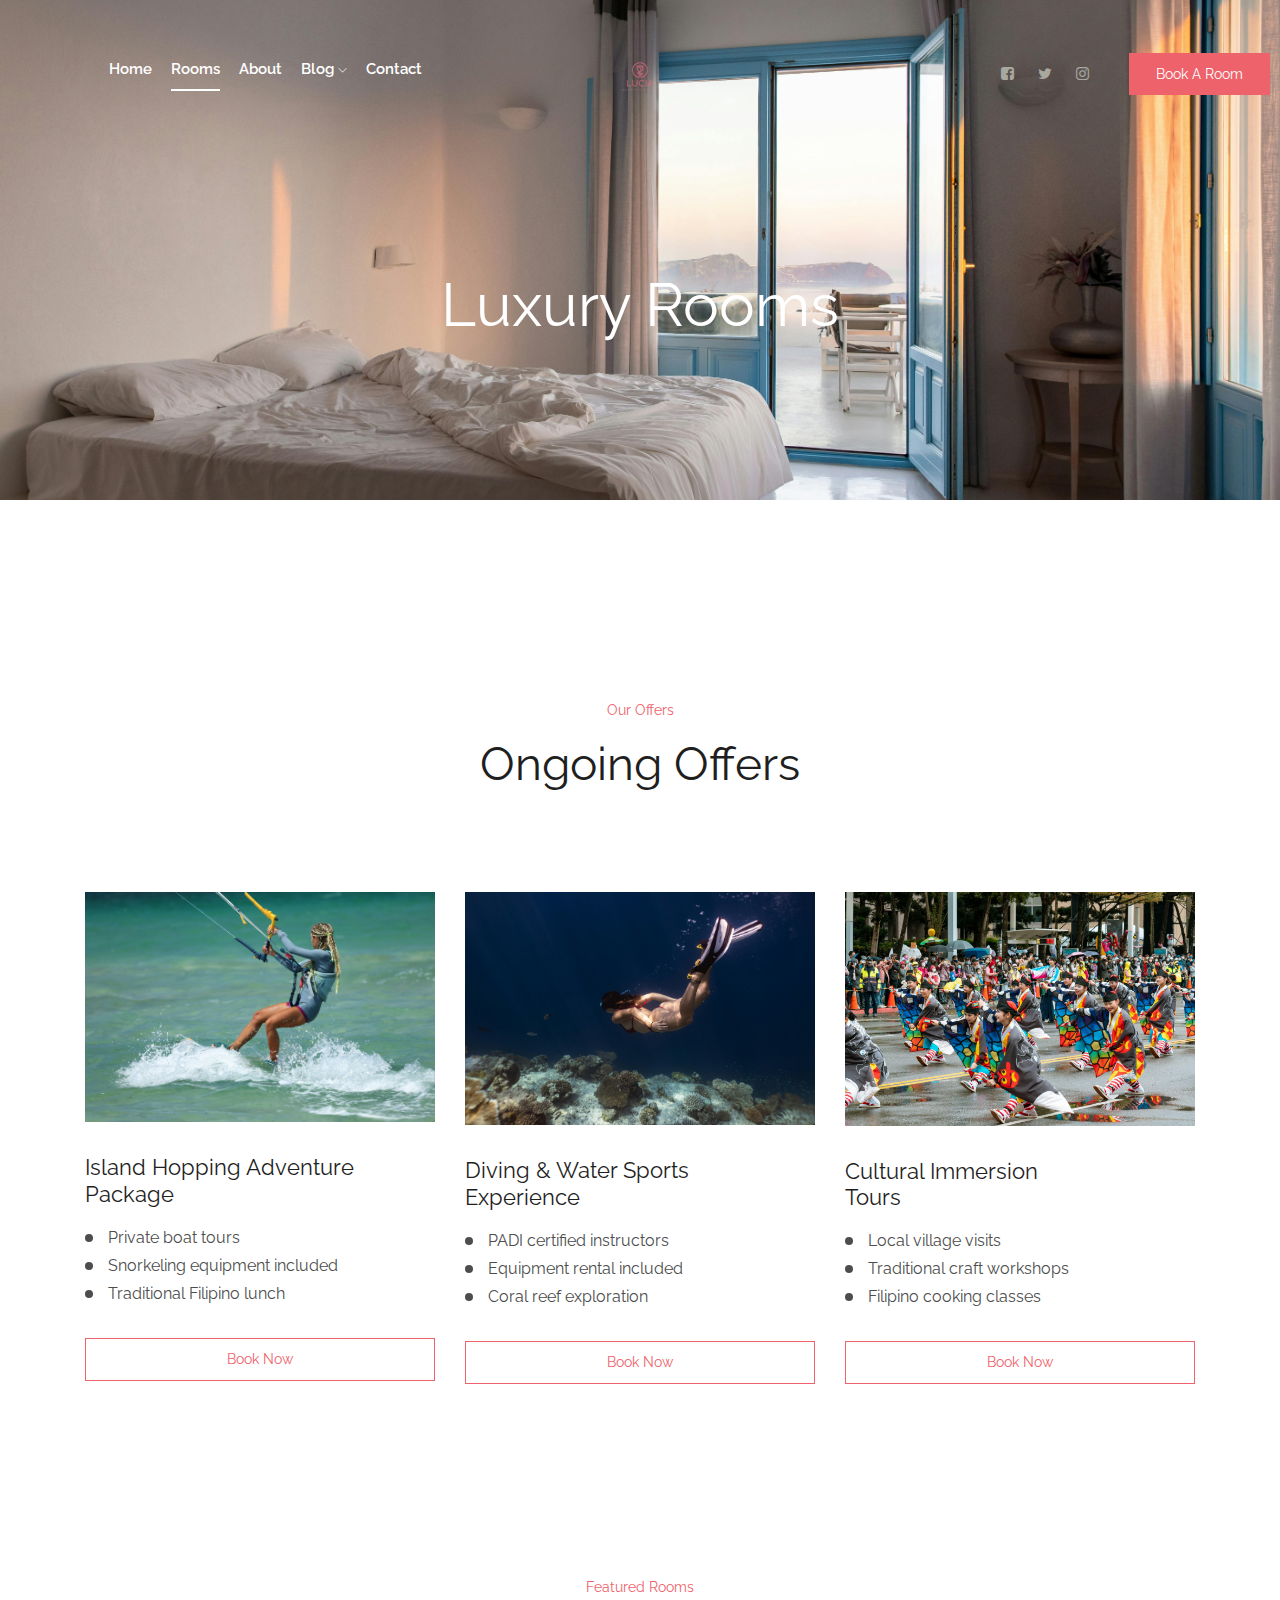
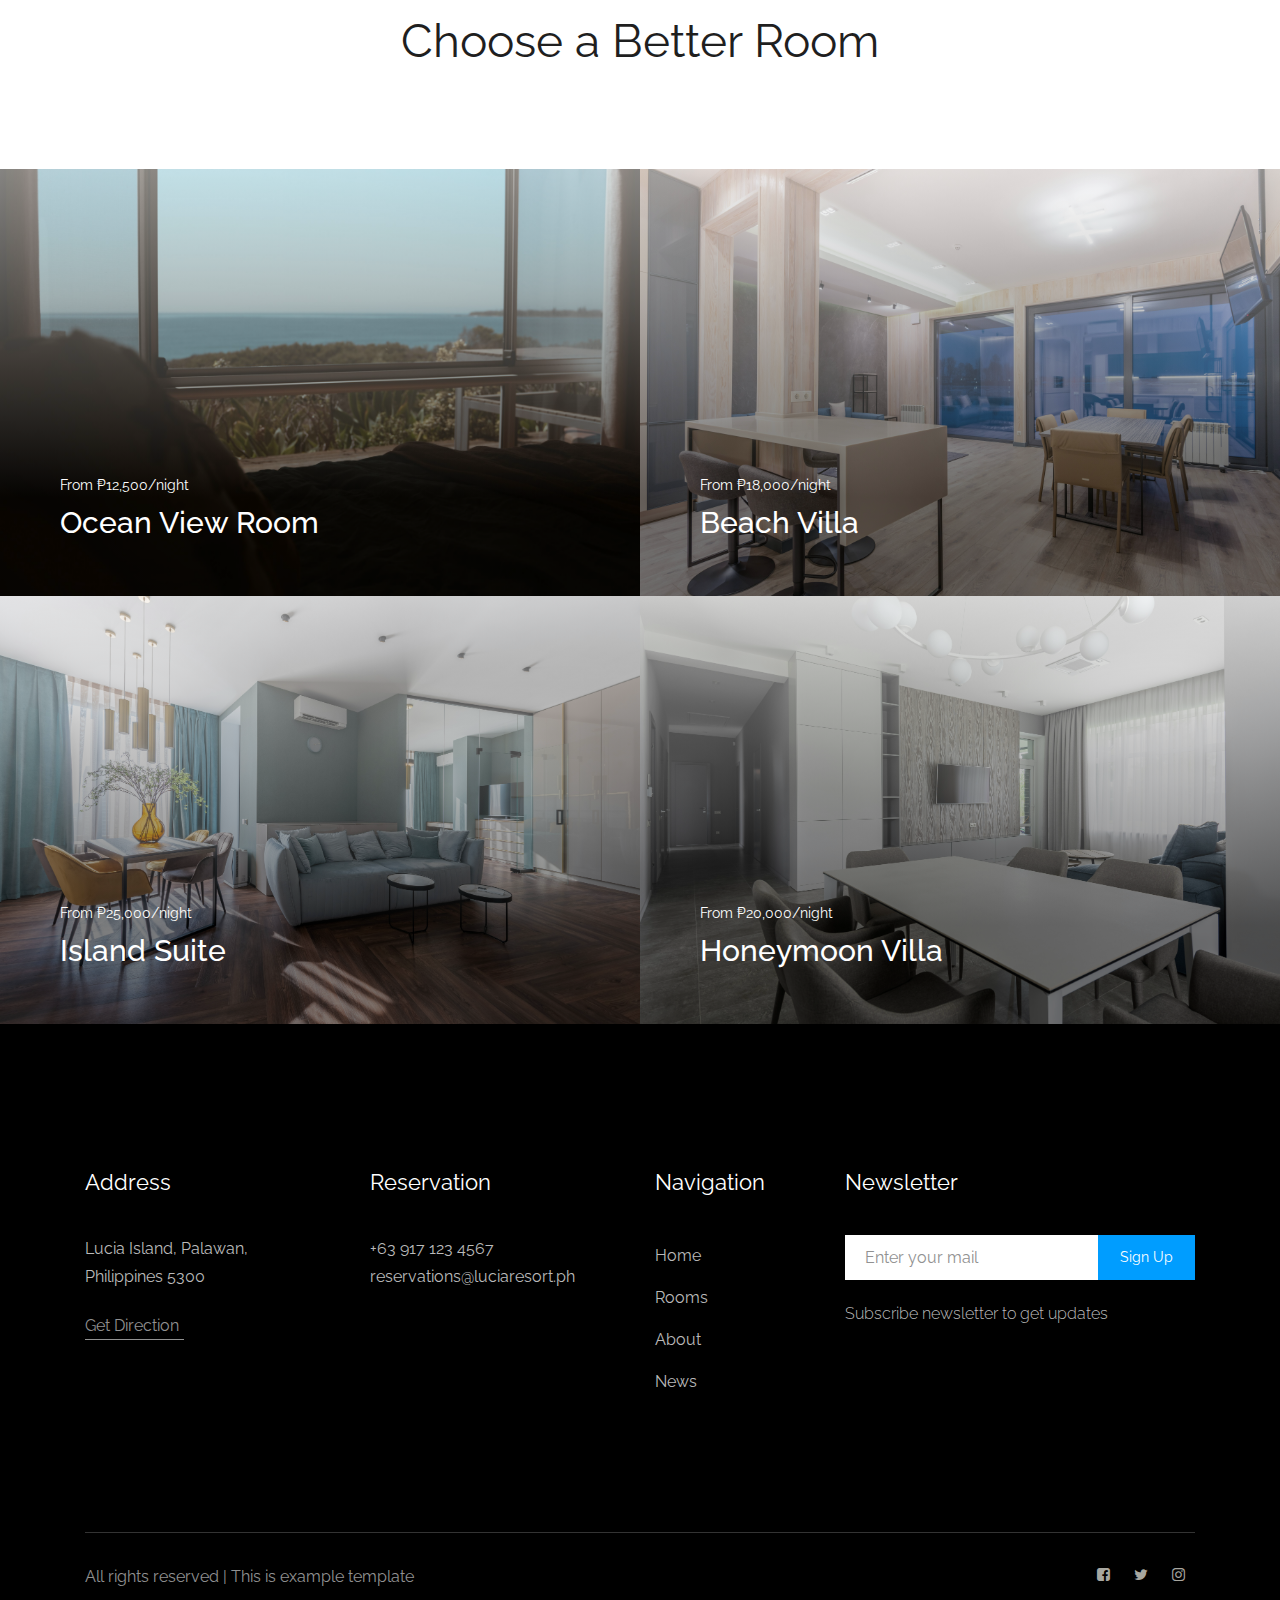
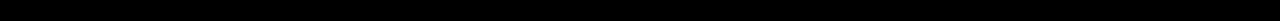
<file: rooms.html>
<!doctype html>
<html class="no-js" lang="zxx">

<head>
    <meta charset="utf-8">
    <meta http-equiv="x-ua-compatible" content="ie=edge">
    <title>Lucia Resort Rooms Philippines</title>
    <meta name="description" content="Discover luxury accommodations at Lucia Resort Philippines - Ocean View Rooms, Beach Villas, Island Suites, and Honeymoon Villas in tropical paradise.">
    <meta name="viewport" content="width=device-width, initial-scale=1">

    <!-- <link rel="manifest" href="site.webmanifest"> -->
    <link rel="shortcut icon" type="image/x-icon" href="img/favicon.png">
    <!-- Place favicon.ico in the root directory -->

    <!-- CSS here -->
    <link rel="stylesheet" href="css/bootstrap.min.css">
    <link rel="stylesheet" href="css/owl.carousel.min.css">
    <link rel="stylesheet" href="css/magnific-popup.css">
    <link rel="stylesheet" href="css/font-awesome.min.css">
    <link rel="stylesheet" href="css/themify-icons.css">
    <link rel="stylesheet" href="css/nice-select.css">
    <link rel="stylesheet" href="css/flaticon.css">
    <link rel="stylesheet" href="css/gijgo.css">
    <link rel="stylesheet" href="css/animate.css">
    <link rel="stylesheet" href="css/slicknav.css">
    <link rel="stylesheet" href="css/style.css">
    <link rel="stylesheet" href="css/mobile-gallery.css">
    <!-- <link rel="stylesheet" href="css/responsive.css"> -->
</head>

<body>
    <!-- Preloader -->
    <div id="preloader">
      <div class="loader"></div>
    </div>
    
    <!--[if lte IE 9]>
            <p class="browserupgrade">You are using an <strong>outdated</strong> browser. Please <a href="https://browsehappy.com/">upgrade your browser</a> to improve your experience and security.</p>
        <![endif]-->

    <!-- header-start -->
    <header>
        <div class="header-area ">
            <div id="sticky-header" class="main-header-area">
                <div class="container-fluid p-0">
                    <div class="row align-items-center no-gutters">
                        <div class="col-xl-5 col-lg-6">
                            <div class="main-menu  d-none d-lg-block">
                                <nav>
                                    <ul id="navigation">
                                        <li><a href="index.html">home</a></li>
                                        <li><a class="active" href="rooms.html">rooms</a></li>
                                        <li><a href="about.html">About</a></li>
                                        <li><a href="#">blog <i class="ti-angle-down"></i></a>
                                            <ul class="submenu">
                                                <li><a href="blog.html">blog</a></li>
                                                <li><a href="single-blog.html">single-blog</a></li>
                                            </ul>
                                        </li>
                                        <li><a href="contact.html">Contact</a></li>
                                    </ul>
                                </nav>
                            </div>
                        </div>
                        <div class="col-xl-2 col-lg-2">
                            <div class="logo-img">
                                <a href="index.html">
                                    <img src="img/lucia.png" alt="">
                                </a>
                            </div>
                        </div>
                        <div class="col-xl-5 col-lg-4 d-none d-lg-block">
                            <div class="book_room">
                                <div class="socail_links">
                                    <ul>
                                        <li>
                                            <a href="#">
                                                <i class="fa fa-facebook-square"></i>
                                            </a>
                                        </li>
                                        <li>
                                            <a href="#">
                                                <i class="fa fa-twitter"></i>
                                            </a>
                                        </li>
                                        <li>
                                            <a href="#">
                                                <i class="fa fa-instagram"></i>
                                            </a>
                                        </li>
                                    </ul>
                                </div>
                                <div class="book_btn d-none d-lg-block">
                                    <a class="popup-with-form" href="#test-form">Book A Room</a>
                                </div>
                            </div>
                        </div>
                        <div class="col-12">
                            <div class="mobile_menu d-block d-lg-none"></div>
                        </div>
                    </div>
                </div>
            </div>
        </div>
    </header>
    <!-- header-end -->

    <!-- bradcam_area_start -->
    <div class="bradcam_area breadcam_bg_1">
        <h3>Luxury Rooms</h3>
    </div>
    <!-- bradcam_area_end -->

    <!-- offers_area_start -->
    <div class="offers_area padding_top">
        <div class="container">
            <div class="row">
                <div class="col-xl-12">
                    <div class="section_title text-center mb-100">
                        <span>Our Offers</span>
                        <h3>Ongoing Offers</h3>
                    </div>
                </div>
            </div>
            <div class="row">
                <div class="col-xl-4 col-md-4">
                    <div class="single_offers">
                        <div class="about_thumb">
                            <img src="img/offers/1.png" alt="">
                        </div>
                        <h3>Island Hopping Adventure <br>
                            Package</h3>
                        <ul>
                            <li>Private boat tours</li>
                            <li>Snorkeling equipment included</li>
                            <li>Traditional Filipino lunch</li>
                        </ul>
                        <a href="#" class="book_now">book now</a>
                    </div>
                </div>
                <div class="col-xl-4 col-md-4">
                    <div class="single_offers">
                        <div class="about_thumb">
                            <img src="img/offers/2.png" alt="">
                        </div>
                        <h3>Diving & Water Sports <br>
                            Experience</h3>
                        <ul>
                            <li>PADI certified instructors</li>
                            <li>Equipment rental included</li>
                            <li>Coral reef exploration</li>
                        </ul>
                        <a href="#" class="book_now">book now</a>
                    </div>
                </div>
                <div class="col-xl-4 col-md-4">
                    <div class="single_offers">
                        <div class="about_thumb">
                            <img src="img/offers/3.png" alt="">
                        </div>
                        <h3>Cultural Immersion <br>
                            Tours</h3>
                        <ul>
                            <li>Local village visits</li>
                            <li>Traditional craft workshops</li>
                            <li>Filipino cooking classes</li>
                        </ul>
                        <a href="#" class="book_now">book now</a>
                    </div>
                </div>
            </div>
        </div>
    </div>
    <!-- offers_area_end -->

    <!-- features_room_startt -->
    <div class="features_room">
        <div class="container">
            <div class="row">
                <div class="col-xl-12">
                    <div class="section_title text-center mb-100">
                        <span>Featured Rooms</span>
                        <h3>Choose a Better Room</h3>
                    </div>
                </div>
            </div>
        </div>
        <div class="rooms_here">
            <div class="single_rooms">
                <div class="room_thumb">
                    <img src="img/rooms/1.png" alt="">
                    <div class="room_heading d-flex justify-content-between align-items-center">
                        <div class="room_heading_inner">
                            <span>From ₱12,500/night</span>
                            <h3>Ocean View Room</h3>
                        </div>
                        <a href="#" class="line-button">book now</a>
                    </div>
                </div>
            </div>
            <div class="single_rooms">
                <div class="room_thumb">
                    <img src="img/rooms/2.png" alt="">
                    <div class="room_heading d-flex justify-content-between align-items-center">
                        <div class="room_heading_inner">
                            <span>From ₱18,000/night</span>
                            <h3>Beach Villa</h3>
                        </div>
                        <a href="#" class="line-button">book now</a>
                    </div>
                </div>
            </div>
            <div class="single_rooms">
                <div class="room_thumb">
                    <img src="img/rooms/3.png" alt="">
                    <div class="room_heading d-flex justify-content-between align-items-center">
                        <div class="room_heading_inner">
                            <span>From ₱25,000/night</span>
                            <h3>Island Suite</h3>
                        </div>
                        <a href="#" class="line-button">book now</a>
                    </div>
                </div>
            </div>
            <div class="single_rooms">
                <div class="room_thumb">
                    <img src="img/rooms/4.png" alt="">
                    <div class="room_heading d-flex justify-content-between align-items-center">
                        <div class="room_heading_inner">
                            <span>From ₱20,000/night</span>
                            <h3>Honeymoon Villa</h3>
                        </div>
                        <a href="#" class="line-button">book now</a>
                    </div>
                </div>
            </div>
        </div>
    </div>
    <!-- features_room_end -->


    <!-- instragram_area_start -->
    <!-- <div class="instragram_area">
        <div class="single_instagram">
            <img src="img/instragram/1.png" alt="">
            <div class="ovrelay">
                <a href="#">
                    <i class="fa fa-instagram"></i>
                </a>
            </div>
        </div>
        <div class="single_instagram">
            <img src="img/instragram/2.png" alt="">
            <div class="ovrelay">
                <a href="#">
                    <i class="fa fa-instagram"></i>
                </a>
            </div>
        </div>
        <div class="single_instagram">
            <img src="img/instragram/3.png" alt="">
            <div class="ovrelay">
                <a href="#">
                    <i class="fa fa-instagram"></i>
                </a>
            </div>
        </div>
        <div class="single_instagram">
            <img src="img/instragram/4.png" alt="">
            <div class="ovrelay">
                <a href="#">
                    <i class="fa fa-instagram"></i>
                </a>
            </div>
        </div>
        <div class="single_instagram">
            <img src="img/instragram/5.png" alt="">
            <div class="ovrelay">
                <a href="#">
                    <i class="fa fa-instagram"></i>
                </a>
            </div>
        </div>
    </div> -->
    <!-- instragram_area_end -->
    
    <!-- footer -->
    <footer class="footer" >
        <div class="footer_top">
            <div class="container">
                <div class="row">
                    <div class="col-xl-3 col-md-6 col-lg-3">
                        <div class="footer_widget">
                            <h3 class="footer_title">
                                address
                            </h3>
                            <p class="footer_text" >Lucia Island, Palawan, <br>
                                    Philippines 5300</p>
                            <a href="#" class="line-button">Get Direction</a>
                        </div>
                    </div>
                    <div class="col-xl-3 col-md-6 col-lg-3">
                        <div class="footer_widget">
                            <h3 class="footer_title">
                                    Reservation
                            </h3>
                            <p class="footer_text" >+63 917 123 4567 <br>
                                    reservations@luciaresort.ph</p>
                        </div>
                    </div>
                    <div class="col-xl-2 col-md-6 col-lg-2">
                        <div class="footer_widget">
                            <h3 class="footer_title">
                                    Navigation
                            </h3>
                            <ul>
                                <li><a href="#">Home</a></li>
                                <li><a href="#">Rooms</a></li>
                                <li><a href="#">About</a></li>
                                <li><a href="#">News</a></li>
                            </ul>
                        </div>
                    </div>
                    <div class="col-xl-4 col-md-6 col-lg-4">
                        <div class="footer_widget">
                            <h3 class="footer_title">
                                Newsletter
                            </h3>
                            <form action="#" class="newsletter_form">
                                <input type="text" placeholder="Enter your mail">
                                <button type="submit" >Sign Up</button>
                            </form>
                            <p class="newsletter_text">Subscribe newsletter to get updates</p>
                        </div>
                    </div>
                </div>
            </div>
        </div>
        <div class="copy-right_text">
            <div class="container">
                <div class="footer_border"></div>
                <div class="row">
                    <div class="col-xl-8 col-md-7 col-lg-9">
                        <p class="copy_right">
                            All rights reserved | This is example template
                        </p>
                    </div>
                    <div class="col-xl-4 col-md-5 col-lg-3">
                        <div class="socail_links">
                            <ul>
                                <li>
                                    <a href="#">
                                        <i class="fa fa-facebook-square"></i>
                                    </a>
                                </li>
                                <li>
                                    <a href="#">
                                        <i class="fa fa-twitter"></i>
                                    </a>
                                </li>
                                <li>
                                    <a href="#">
                                        <i class="fa fa-instagram"></i>
                                    </a>
                                </li>
                            </ul>
                        </div>
                    </div>
                </div>
            </div>
        </div>
    </footer>

    <!-- form itself end-->
    <form id="test-form" class="white-popup-block mfp-hide">
        <div class="popup_box ">
                <div class="popup_inner">
                    <h3>Check Availability</h3>
                    <form action="#">
                        <div class="row">
                            <div class="col-xl-6">
                                <input id="datepicker" placeholder="Check in date">
                            </div>
                            <div class="col-xl-6">
                                <input id="datepicker2" placeholder="Check out date">
                            </div>
                            <div class="col-xl-6">
                                <select class="form-select wide" id="default-select" class="">
                                    <option data-display="Adult">1</option>
                                    <option value="1">2</option>
                                    <option value="2">3</option>
                                    <option value="3">4</option>
                                </select>
                            </div>
                            <div class="col-xl-6">
                                <select class="form-select wide" id="default-select" class="">
                                    <option data-display="Children">1</option>
                                    <option value="1">2</option>
                                    <option value="2">3</option>
                                    <option value="3">4</option>
                                </select>
                            </div>
                            <div class="col-xl-12">
                                <select class="form-select wide" id="default-select" class="">
                                    <option data-display="Room type">Room type</option>
                                    <option value="1">Ocean View Room</option>
                                    <option value="2">Beach Villa</option>
                                    <option value="3">Island Suite</option>
                                    <option value="4">Honeymoon Villa</option>
                                </select>
                            </div>
                            <div class="col-xl-12">
                                <button type="submit" class="boxed-btn3">Check Availability</button>
                            </div>
                        </div>
                    </form>
                </div>
            </div>
    </form>
<!-- form itself end -->


    <!-- JS here -->
    <script src="js/vendor/modernizr-3.5.0.min.js"></script>
    <script src="js/vendor/jquery-1.12.4.min.js"></script>
    <script src="js/popper.min.js"></script>
    <script src="js/bootstrap.min.js"></script>
    <script src="js/owl.carousel.min.js"></script>
    <script src="js/isotope.pkgd.min.js"></script>
    <script src="js/ajax-form.js"></script>
    <script src="js/waypoints.min.js"></script>
    <script src="js/jquery.counterup.min.js"></script>
    <script src="js/imagesloaded.pkgd.min.js"></script>
    <script src="js/scrollIt.js"></script>
    <script src="js/jquery.scrollUp.min.js"></script>
    <script src="js/wow.min.js"></script>
    <script src="js/nice-select.min.js"></script>
    <script src="js/jquery.slicknav.min.js"></script>
    <script src="js/jquery.magnific-popup.min.js"></script>
    <script src="js/plugins.js"></script>
    <script src="js/gijgo.min.js"></script>

    <!--contact js-->
    <script src="js/contact.js"></script>
    <script src="js/jquery.ajaxchimp.min.js"></script>
    <script src="js/jquery.form.js"></script>
    <script src="js/jquery.validate.min.js"></script>
    <script src="js/mail-script.js"></script>

    <script src="js/main.js"></script>
    <script>
        $('#datepicker').datepicker({
            iconsLibrary: 'fontawesome',
            icons: {
             rightIcon: '<span class="fa fa-caret-down"></span>'
         }
        });
        $('#datepicker2').datepicker({
            iconsLibrary: 'fontawesome',
            icons: {
             rightIcon: '<span class="fa fa-caret-down"></span>'
         }

        });
    </script>



</body>

</html>
</file>
<file: css/themify-icons.css>
@font-face {
	font-family: 'themify';
	src:url('../fonts/themify.eot?-fvbane');
	src:url('../fonts/themify.eot?#iefix-fvbane') format('embedded-opentype'),
		url('../fonts/themify.woff?-fvbane') format('woff'),
		url('../fonts/themify.ttf?-fvbane') format('truetype'),
		url('../fonts/themify.svg?-fvbane#themify') format('svg');
	font-weight: normal;
	font-style: normal;
}

[class^="ti-"], [class*=" ti-"] {
	font-family: 'themify';
	/* speak: none; */
	font-style: normal;
	font-weight: normal;
	font-variant: normal;
	text-transform: none;
	line-height: 1;

	/* Better Font Rendering =========== */
	-webkit-font-smoothing: antialiased;
	-moz-osx-font-smoothing: grayscale;
}

.ti-wand:before {
	content: "\e600";
}
.ti-volume:before {
	content: "\e601";
}
.ti-user:before {
	content: "\e602";
}
.ti-unlock:before {
	content: "\e603";
}
.ti-unlink:before {
	content: "\e604";
}
.ti-trash:before {
	content: "\e605";
}
.ti-thought:before {
	content: "\e606";
}
.ti-target:before {
	content: "\e607";
}
.ti-tag:before {
	content: "\e608";
}
.ti-tablet:before {
	content: "\e609";
}
.ti-star:before {
	content: "\e60a";
}
.ti-spray:before {
	content: "\e60b";
}
.ti-signal:before {
	content: "\e60c";
}
.ti-shopping-cart:before {
	content: "\e60d";
}
.ti-shopping-cart-full:before {
	content: "\e60e";
}
.ti-settings:before {
	content: "\e60f";
}
.ti-search:before {
	content: "\e610";
}
.ti-zoom-in:before {
	content: "\e611";
}
.ti-zoom-out:before {
	content: "\e612";
}
.ti-cut:before {
	content: "\e613";
}
.ti-ruler:before {
	content: "\e614";
}
.ti-ruler-pencil:before {
	content: "\e615";
}
.ti-ruler-alt:before {
	content: "\e616";
}
.ti-bookmark:before {
	content: "\e617";
}
.ti-bookmark-alt:before {
	content: "\e618";
}
.ti-reload:before {
	content: "\e619";
}
.ti-plus:before {
	content: "\e61a";
}
.ti-pin:before {
	content: "\e61b";
}
.ti-pencil:before {
	content: "\e61c";
}
.ti-pencil-alt:before {
	content: "\e61d";
}
.ti-paint-roller:before {
	content: "\e61e";
}
.ti-paint-bucket:before {
	content: "\e61f";
}
.ti-na:before {
	content: "\e620";
}
.ti-mobile:before {
	content: "\e621";
}
.ti-minus:before {
	content: "\e622";
}
.ti-medall:before {
	content: "\e623";
}
.ti-medall-alt:before {
	content: "\e624";
}
.ti-marker:before {
	content: "\e625";
}
.ti-marker-alt:before {
	content: "\e626";
}
.ti-arrow-up:before {
	content: "\e627";
}
.ti-arrow-right:before {
	content: "\e628";
}
.ti-arrow-left:before {
	content: "\e629";
}
.ti-arrow-down:before {
	content: "\e62a";
}
.ti-lock:before {
	content: "\e62b";
}
.ti-location-arrow:before {
	content: "\e62c";
}
.ti-link:before {
	content: "\e62d";
}
.ti-layout:before {
	content: "\e62e";
}
.ti-layers:before {
	content: "\e62f";
}
.ti-layers-alt:before {
	content: "\e630";
}
.ti-key:before {
	content: "\e631";
}
.ti-import:before {
	content: "\e632";
}
.ti-image:before {
	content: "\e633";
}
.ti-heart:before {
	content: "\e634";
}
.ti-heart-broken:before {
	content: "\e635";
}
.ti-hand-stop:before {
	content: "\e636";
}
.ti-hand-open:before {
	content: "\e637";
}
.ti-hand-drag:before {
	content: "\e638";
}
.ti-folder:before {
	content: "\e639";
}
.ti-flag:before {
	content: "\e63a";
}
.ti-flag-alt:before {
	content: "\e63b";
}
.ti-flag-alt-2:before {
	content: "\e63c";
}
.ti-eye:before {
	content: "\e63d";
}
.ti-export:before {
	content: "\e63e";
}
.ti-exchange-vertical:before {
	content: "\e63f";
}
.ti-desktop:before {
	content: "\e640";
}
.ti-cup:before {
	content: "\e641";
}
.ti-crown:before {
	content: "\e642";
}
.ti-comments:before {
	content: "\e643";
}
.ti-comment:before {
	content: "\e644";
}
.ti-comment-alt:before {
	content: "\e645";
}
.ti-close:before {
	content: "\e646";
}
.ti-clip:before {
	content: "\e647";
}
.ti-angle-up:before {
	content: "\e648";
}
.ti-angle-right:before {
	content: "\e649";
}
.ti-angle-left:before {
	content: "\e64a";
}
.ti-angle-down:before {
	content: "\e64b";
}
.ti-check:before {
	content: "\e64c";
}
.ti-check-box:before {
	content: "\e64d";
}
.ti-camera:before {
	content: "\e64e";
}
.ti-announcement:before {
	content: "\e64f";
}
.ti-brush:before {
	content: "\e650";
}
.ti-briefcase:before {
	content: "\e651";
}
.ti-bolt:before {
	content: "\e652";
}
.ti-bolt-alt:before {
	content: "\e653";
}
.ti-blackboard:before {
	content: "\e654";
}
.ti-bag:before {
	content: "\e655";
}
.ti-move:before {
	content: "\e656";
}
.ti-arrows-vertical:before {
	content: "\e657";
}
.ti-arrows-horizontal:before {
	content: "\e658";
}
.ti-fullscreen:before {
	content: "\e659";
}
.ti-arrow-top-right:before {
	content: "\e65a";
}
.ti-arrow-top-left:before {
	content: "\e65b";
}
.ti-arrow-circle-up:before {
	content: "\e65c";
}
.ti-arrow-circle-right:before {
	content: "\e65d";
}
.ti-arrow-circle-left:before {
	content: "\e65e";
}
.ti-arrow-circle-down:before {
	content: "\e65f";
}
.ti-angle-double-up:before {
	content: "\e660";
}
.ti-angle-double-right:before {
	content: "\e661";
}
.ti-angle-double-left:before {
	content: "\e662";
}
.ti-angle-double-down:before {
	content: "\e663";
}
.ti-zip:before {
	content: "\e664";
}
.ti-world:before {
	content: "\e665";
}
.ti-wheelchair:before {
	content: "\e666";
}
.ti-view-list:before {
	content: "\e667";
}
.ti-view-list-alt:before {
	content: "\e668";
}
.ti-view-grid:before {
	content: "\e669";
}
.ti-uppercase:before {
	content: "\e66a";
}
.ti-upload:before {
	content: "\e66b";
}
.ti-underline:before {
	content: "\e66c";
}
.ti-truck:before {
	content: "\e66d";
}
.ti-timer:before {
	content: "\e66e";
}
.ti-ticket:before {
	content: "\e66f";
}
.ti-thumb-up:before {
	content: "\e670";
}
.ti-thumb-down:before {
	content: "\e671";
}
.ti-text:before {
	content: "\e672";
}
.ti-stats-up:before {
	content: "\e673";
}
.ti-stats-down:before {
	content: "\e674";
}
.ti-split-v:before {
	content: "\e675";
}
.ti-split-h:before {
	content: "\e676";
}
.ti-smallcap:before {
	content: "\e677";
}
.ti-shine:before {
	content: "\e678";
}
.ti-shift-right:before {
	content: "\e679";
}
.ti-shift-left:before {
	content: "\e67a";
}
.ti-shield:before {
	content: "\e67b";
}
.ti-notepad:before {
	content: "\e67c";
}
.ti-server:before {
	content: "\e67d";
}
.ti-quote-right:before {
	content: "\e67e";
}
.ti-quote-left:before {
	content: "\e67f";
}
.ti-pulse:before {
	content: "\e680";
}
.ti-printer:before {
	content: "\e681";
}
.ti-power-off:before {
	content: "\e682";
}
.ti-plug:before {
	content: "\e683";
}
.ti-pie-chart:before {
	content: "\e684";
}
.ti-paragraph:before {
	content: "\e685";
}
.ti-panel:before {
	content: "\e686";
}
.ti-package:before {
	content: "\e687";
}
.ti-music:before {
	content: "\e688";
}
.ti-music-alt:before {
	content: "\e689";
}
.ti-mouse:before {
	content: "\e68a";
}
.ti-mouse-alt:before {
	content: "\e68b";
}
.ti-money:before {
	content: "\e68c";
}
.ti-microphone:before {
	content: "\e68d";
}
.ti-menu:before {
	content: "\e68e";
}
.ti-menu-alt:before {
	content: "\e68f";
}
.ti-map:before {
	content: "\e690";
}
.ti-map-alt:before {
	content: "\e691";
}
.ti-loop:before {
	content: "\e692";
}
.ti-location-pin:before {
	content: "\e693";
}
.ti-list:before {
	content: "\e694";
}
.ti-light-bulb:before {
	content: "\e695";
}
.ti-Italic:before {
	content: "\e696";
}
.ti-info:before {
	content: "\e697";
}
.ti-infinite:before {
	content: "\e698";
}
.ti-id-badge:before {
	content: "\e699";
}
.ti-hummer:before {
	content: "\e69a";
}
.ti-home:before {
	content: "\e69b";
}
.ti-help:before {
	content: "\e69c";
}
.ti-headphone:before {
	content: "\e69d";
}
.ti-harddrives:before {
	content: "\e69e";
}
.ti-harddrive:before {
	content: "\e69f";
}
.ti-gift:before {
	content: "\e6a0";
}
.ti-game:before {
	content: "\e6a1";
}
.ti-filter:before {
	content: "\e6a2";
}
.ti-files:before {
	content: "\e6a3";
}
.ti-file:before {
	content: "\e6a4";
}
.ti-eraser:before {
	content: "\e6a5";
}
.ti-envelope:before {
	content: "\e6a6";
}
.ti-download:before {
	content: "\e6a7";
}
.ti-direction:before {
	content: "\e6a8";
}
.ti-direction-alt:before {
	content: "\e6a9";
}
.ti-dashboard:before {
	content: "\e6aa";
}
.ti-control-stop:before {
	content: "\e6ab";
}
.ti-control-shuffle:before {
	content: "\e6ac";
}
.ti-control-play:before {
	content: "\e6ad";
}
.ti-control-pause:before {
	content: "\e6ae";
}
.ti-control-forward:before {
	content: "\e6af";
}
.ti-control-backward:before {
	content: "\e6b0";
}
.ti-cloud:before {
	content: "\e6b1";
}
.ti-cloud-up:before {
	content: "\e6b2";
}
.ti-cloud-down:before {
	content: "\e6b3";
}
.ti-clipboard:before {
	content: "\e6b4";
}
.ti-car:before {
	content: "\e6b5";
}
.ti-calendar:before {
	content: "\e6b6";
}
.ti-book:before {
	content: "\e6b7";
}
.ti-bell:before {
	content: "\e6b8";
}
.ti-basketball:before {
	content: "\e6b9";
}
.ti-bar-chart:before {
	content: "\e6ba";
}
.ti-bar-chart-alt:before {
	content: "\e6bb";
}
.ti-back-right:before {
	content: "\e6bc";
}
.ti-back-left:before {
	content: "\e6bd";
}
.ti-arrows-corner:before {
	content: "\e6be";
}
.ti-archive:before {
	content: "\e6bf";
}
.ti-anchor:before {
	content: "\e6c0";
}
.ti-align-right:before {
	content: "\e6c1";
}
.ti-align-left:before {
	content: "\e6c2";
}
.ti-align-justify:before {
	content: "\e6c3";
}
.ti-align-center:before {
	content: "\e6c4";
}
.ti-alert:before {
	content: "\e6c5";
}
.ti-alarm-clock:before {
	content: "\e6c6";
}
.ti-agenda:before {
	content: "\e6c7";
}
.ti-write:before {
	content: "\e6c8";
}
.ti-window:before {
	content: "\e6c9";
}
.ti-widgetized:before {
	content: "\e6ca";
}
.ti-widget:before {
	content: "\e6cb";
}
.ti-widget-alt:before {
	content: "\e6cc";
}
.ti-wallet:before {
	content: "\e6cd";
}
.ti-video-clapper:before {
	content: "\e6ce";
}
.ti-video-camera:before {
	content: "\e6cf";
}
.ti-vector:before {
	content: "\e6d0";
}
.ti-themify-logo:before {
	content: "\e6d1";
}
.ti-themify-favicon:before {
	content: "\e6d2";
}
.ti-themify-favicon-alt:before {
	content: "\e6d3";
}
.ti-support:before {
	content: "\e6d4";
}
.ti-stamp:before {
	content: "\e6d5";
}
.ti-split-v-alt:before {
	content: "\e6d6";
}
.ti-slice:before {
	content: "\e6d7";
}
.ti-shortcode:before {
	content: "\e6d8";
}
.ti-shift-right-alt:before {
	content: "\e6d9";
}
.ti-shift-left-alt:before {
	content: "\e6da";
}
.ti-ruler-alt-2:before {
	content: "\e6db";
}
.ti-receipt:before {
	content: "\e6dc";
}
.ti-pin2:before {
	content: "\e6dd";
}
.ti-pin-alt:before {
	content: "\e6de";
}
.ti-pencil-alt2:before {
	content: "\e6df";
}
.ti-palette:before {
	content: "\e6e0";
}
.ti-more:before {
	content: "\e6e1";
}
.ti-more-alt:before {
	content: "\e6e2";
}
.ti-microphone-alt:before {
	content: "\e6e3";
}
.ti-magnet:before {
	content: "\e6e4";
}
.ti-line-double:before {
	content: "\e6e5";
}
.ti-line-dotted:before {
	content: "\e6e6";
}
.ti-line-dashed:before {
	content: "\e6e7";
}
.ti-layout-width-full:before {
	content: "\e6e8";
}
.ti-layout-width-default:before {
	content: "\e6e9";
}
.ti-layout-width-default-alt:before {
	content: "\e6ea";
}
.ti-layout-tab:before {
	content: "\e6eb";
}
.ti-layout-tab-window:before {
	content: "\e6ec";
}
.ti-layout-tab-v:before {
	content: "\e6ed";
}
.ti-layout-tab-min:before {
	content: "\e6ee";
}
.ti-layout-slider:before {
	content: "\e6ef";
}
.ti-layout-slider-alt:before {
	content: "\e6f0";
}
.ti-layout-sidebar-right:before {
	content: "\e6f1";
}
.ti-layout-sidebar-none:before {
	content: "\e6f2";
}
.ti-layout-sidebar-left:before {
	content: "\e6f3";
}
.ti-layout-placeholder:before {
	content: "\e6f4";
}
.ti-layout-menu:before {
	content: "\e6f5";
}
.ti-layout-menu-v:before {
	content: "\e6f6";
}
.ti-layout-menu-separated:before {
	content: "\e6f7";
}
.ti-layout-menu-full:before {
	content: "\e6f8";
}
.ti-layout-media-right-alt:before {
	content: "\e6f9";
}
.ti-layout-media-right:before {
	content: "\e6fa";
}
.ti-layout-media-overlay:before {
	content: "\e6fb";
}
.ti-layout-media-overlay-alt:before {
	content: "\e6fc";
}
.ti-layout-media-overlay-alt-2:before {
	content: "\e6fd";
}
.ti-layout-media-left-alt:before {
	content: "\e6fe";
}
.ti-layout-media-left:before {
	content: "\e6ff";
}
.ti-layout-media-center-alt:before {
	content: "\e700";
}
.ti-layout-media-center:before {
	content: "\e701";
}
.ti-layout-list-thumb:before {
	content: "\e702";
}
.ti-layout-list-thumb-alt:before {
	content: "\e703";
}
.ti-layout-list-post:before {
	content: "\e704";
}
.ti-layout-list-large-image:before {
	content: "\e705";
}
.ti-layout-line-solid:before {
	content: "\e706";
}
.ti-layout-grid4:before {
	content: "\e707";
}
.ti-layout-grid3:before {
	content: "\e708";
}
.ti-layout-grid2:before {
	content: "\e709";
}
.ti-layout-grid2-thumb:before {
	content: "\e70a";
}
.ti-layout-cta-right:before {
	content: "\e70b";
}
.ti-layout-cta-left:before {
	content: "\e70c";
}
.ti-layout-cta-center:before {
	content: "\e70d";
}
.ti-layout-cta-btn-right:before {
	content: "\e70e";
}
.ti-layout-cta-btn-left:before {
	content: "\e70f";
}
.ti-layout-column4:before {
	content: "\e710";
}
.ti-layout-column3:before {
	content: "\e711";
}
.ti-layout-column2:before {
	content: "\e712";
}
.ti-layout-accordion-separated:before {
	content: "\e713";
}
.ti-layout-accordion-merged:before {
	content: "\e714";
}
.ti-layout-accordion-list:before {
	content: "\e715";
}
.ti-ink-pen:before {
	content: "\e716";
}
.ti-info-alt:before {
	content: "\e717";
}
.ti-help-alt:before {
	content: "\e718";
}
.ti-headphone-alt:before {
	content: "\e719";
}
.ti-hand-point-up:before {
	content: "\e71a";
}
.ti-hand-point-right:before {
	content: "\e71b";
}
.ti-hand-point-left:before {
	content: "\e71c";
}
.ti-hand-point-down:before {
	content: "\e71d";
}
.ti-gallery:before {
	content: "\e71e";
}
.ti-face-smile:before {
	content: "\e71f";
}
.ti-face-sad:before {
	content: "\e720";
}
.ti-credit-card:before {
	content: "\e721";
}
.ti-control-skip-forward:before {
	content: "\e722";
}
.ti-control-skip-backward:before {
	content: "\e723";
}
.ti-control-record:before {
	content: "\e724";
}
.ti-control-eject:before {
	content: "\e725";
}
.ti-comments-smiley:before {
	content: "\e726";
}
.ti-brush-alt:before {
	content: "\e727";
}
.ti-youtube:before {
	content: "\e728";
}
.ti-vimeo:before {
	content: "\e729";
}
.ti-twitter:before {
	content: "\e72a";
}
.ti-time:before {
	content: "\e72b";
}
.ti-tumblr:before {
	content: "\e72c";
}
.ti-skype:before {
	content: "\e72d";
}
.ti-share:before {
	content: "\e72e";
}
.ti-share-alt:before {
	content: "\e72f";
}
.ti-rocket:before {
	content: "\e730";
}
.ti-pinterest:before {
	content: "\e731";
}
.ti-new-window:before {
	content: "\e732";
}
.ti-microsoft:before {
	content: "\e733";
}
.ti-list-ol:before {
	content: "\e734";
}
.ti-linkedin:before {
	content: "\e735";
}
.ti-layout-sidebar-2:before {
	content: "\e736";
}
.ti-layout-grid4-alt:before {
	content: "\e737";
}
.ti-layout-grid3-alt:before {
	content: "\e738";
}
.ti-layout-grid2-alt:before {
	content: "\e739";
}
.ti-layout-column4-alt:before {
	content: "\e73a";
}
.ti-layout-column3-alt:before {
	content: "\e73b";
}
.ti-layout-column2-alt:before {
	content: "\e73c";
}
.ti-instagram:before {
	content: "\e73d";
}
.ti-google:before {
	content: "\e73e";
}
.ti-github:before {
	content: "\e73f";
}
.ti-flickr:before {
	content: "\e740";
}
.ti-facebook:before {
	content: "\e741";
}
.ti-dropbox:before {
	content: "\e742";
}
.ti-dribbble:before {
	content: "\e743";
}
.ti-apple:before {
	content: "\e744";
}
.ti-android:before {
	content: "\e745";
}
.ti-save:before {
	content: "\e746";
}
.ti-save-alt:before {
	content: "\e747";
}
.ti-yahoo:before {
	content: "\e748";
}
.ti-wordpress:before {
	content: "\e749";
}
.ti-vimeo-alt:before {
	content: "\e74a";
}
.ti-twitter-alt:before {
	content: "\e74b";
}
.ti-tumblr-alt:before {
	content: "\e74c";
}
.ti-trello:before {
	content: "\e74d";
}
.ti-stack-overflow:before {
	content: "\e74e";
}
.ti-soundcloud:before {
	content: "\e74f";
}
.ti-sharethis:before {
	content: "\e750";
}
.ti-sharethis-alt:before {
	content: "\e751";
}
.ti-reddit:before {
	content: "\e752";
}
.ti-pinterest-alt:before {
	content: "\e753";
}
.ti-microsoft-alt:before {
	content: "\e754";
}
.ti-linux:before {
	content: "\e755";
}
.ti-jsfiddle:before {
	content: "\e756";
}
.ti-joomla:before {
	content: "\e757";
}
.ti-html5:before {
	content: "\e758";
}
.ti-flickr-alt:before {
	content: "\e759";
}
.ti-email:before {
	content: "\e75a";
}
.ti-drupal:before {
	content: "\e75b";
}
.ti-dropbox-alt:before {
	content: "\e75c";
}
.ti-css3:before {
	content: "\e75d";
}
.ti-rss:before {
	content: "\e75e";
}
.ti-rss-alt:before {
	content: "\e75f";
}
</file>
<file: css/nice-select.css>
.nice-select {
  -webkit-tap-highlight-color: transparent;
  background-color: #fff;
  border-radius: 5px;
  border: solid 1px #e8e8e8;
  box-sizing: border-box;
  clear: both;
  cursor: pointer;
  display: block;
  float: left;
  font-family: inherit;
  font-size: 14px;
  font-weight: normal;
  height: 42px;
  line-height: 40px;
  outline: none;
  padding-left: 18px;
  padding-right: 30px;
  position: relative;
  text-align: left !important;
  -webkit-transition: all 0.2s ease-in-out;
  transition: all 0.2s ease-in-out;
  -webkit-user-select: none;
     -moz-user-select: none;
      -ms-user-select: none;
          user-select: none;
  white-space: nowrap;
  width: auto; }
  .nice-select:hover {
    border-color: #dbdbdb; }
  .nice-select:active, .nice-select.open, .nice-select:focus {
    border-color: #999; }


  .nice-select.disabled {
    border-color: #ededed;
    color: #999;
    pointer-events: none; }
    .nice-select.disabled:after {
      border-color: #cccccc; }
  .nice-select.wide {
    width: 100%; }
    .nice-select.wide .list {
      left: 0 !important;
      right: 0 !important; }
  .nice-select.right {
    float: right; }
    .nice-select.right .list {
      left: auto;
      right: 0; }
  .nice-select.small {
    font-size: 12px;
    height: 36px;
    line-height: 34px; }
    .nice-select.small:after {
      height: 4px;
      width: 4px; }
    .nice-select.small .option {
      line-height: 34px;
      min-height: 34px; }
  .nice-select .list {
    background-color: #fff;
    border-radius: 5px;
    box-shadow: 0 0 0 1px rgba(68, 68, 68, 0.11);
    box-sizing: border-box;
    margin-top: 4px;
    opacity: 0;
    overflow: hidden;
    padding: 0;
    pointer-events: none;
    position: absolute;
    top: 100%;
    left: 0;
    -webkit-transform-origin: 50% 0;
        -ms-transform-origin: 50% 0;
            transform-origin: 50% 0;
    -webkit-transform: scale(0.75) translateY(-21px);
        -ms-transform: scale(0.75) translateY(-21px);
            transform: scale(0.75) translateY(-21px);
    -webkit-transition: all 0.2s cubic-bezier(0.5, 0, 0, 1.25), opacity 0.15s ease-out;
    transition: all 0.2s cubic-bezier(0.5, 0, 0, 1.25), opacity 0.15s ease-out;
    z-index: 9; }
    .nice-select .list:hover .option:not(:hover) {
      background-color: transparent !important; }
  .nice-select .option {
    cursor: pointer;
    font-weight: 400;
    line-height: 40px;
    list-style: none;
    min-height: 40px;
    outline: none;
    padding-left: 18px;
    padding-right: 29px;
    text-align: left;
    -webkit-transition: all 0.2s;
    transition: all 0.2s; }
    .nice-select .option:hover, .nice-select .option.focus, .nice-select .option.selected.focus {
      background-color: #f6f6f6; }
    .nice-select .option.selected {
      font-weight: bold; }
    .nice-select .option.disabled {
      background-color: transparent;
      color: #999;
      cursor: default; }

.no-csspointerevents .nice-select .list {
  display: none; }

.no-csspointerevents .nice-select.open .list {
  display: block; }





  /* ,,,,,,,,,,,,,,,, */


  .nice-select:after {
    content: "\e64b";
    display: block;
    height: 5px;
    margin-top: -5px;
    pointer-events: none;
    position: absolute;
    right: 30px;
    top: 8px;
    transition: all 0.15s ease-in-out;
    width: 5px;
    font-family: 'themify';
    color: #ddd; }

    .nice-select.open:after {
 }
    .nice-select.open .list {
      opacity: 1;
      pointer-events: auto;
      -webkit-transform: scale(1) translateY(0);
          -ms-transform: scale(1) translateY(0);
              transform: scale(1) translateY(0); }
</file>
<file: css/flaticon.css>
/*
  	Flaticon icon font: Flaticon
  	Creation date: 27/07/2019 08:27
  	*/

@font-face {
  font-family: "Flaticon";
  src: url("../fonts/Flaticon.eot");
  src: url("../fonts/Flaticon.eot?#iefix") format("embedded-opentype"),
       url("../fonts/Flaticon.woff2") format("woff2"),
       url("../fonts/Flaticon.woff") format("woff"),
       url("../fonts/Flaticon.ttf") format("truetype"),
       url("../fonts/Flaticon.svg#Flaticon") format("svg");
  font-weight: normal;
  font-style: normal;
}

@media screen and (-webkit-min-device-pixel-ratio:0) {
  @font-face {
    font-family: "Flaticon";
    src: url("../fonts/Flaticon.svg#Flaticon") format("svg");
  }
}

[class^="flaticon-"]:before, [class*=" flaticon-"]:before,
[class^="flaticon-"]:after, [class*=" flaticon-"]:after {   
  font-family: Flaticon;
font-style: normal;
}

.flaticon-left-arrow:before { content: "\f100"; }
.flaticon-right-arrow:before { content: "\f101"; }
.flaticon-play-button:before { content: "\f102"; }
.flaticon-quote:before { content: "\f103"; }
.flaticon-clock:before { content: "\f104"; }
.flaticon-world:before { content: "\f105"; }
.flaticon-mail:before { content: "\f106"; }
</file>
<file: css/gijgo.css>
.gj-button {
    background-color: #f5f5f5;
    border: 1px solid #ddd;
    color: #000;
    border-radius: 3px;
    padding: 6px 10px;
    cursor: pointer;
}

.gj-unselectable {
    -webkit-touch-callout: none;
    -webkit-user-select: none;
    -khtml-user-select: none;
    -moz-user-select: none;
    -ms-user-select: none;
    user-select: none;
}

.gj-row {
    display: -webkit-box;
    display: -ms-flexbox;
    display: flex;
    -ms-flex-wrap: wrap;
    flex-wrap: wrap;
}

.gj-margin-left-5 {
    margin-left: 5px;
}

.gj-margin-left-10 {
    margin-left: 10px;
}

.gj-width-full {
    width: 100%;
}

.gj-cursor-pointer {
    cursor: pointer;
}

.gj-text-align-center {
    text-align: center;
}

.gj-font-size-16 {
    font-size: 16px;
}

.gj-hidden {
    display: none;
}

/** Material Design */
.gj-button-md {
    background: 0 0;
    border: none;
    border-radius: 2px;
    color: rgba(0, 0, 0, 0.87);
    position: relative;
    height: 36px;
    margin: 0;
    min-width: 64px;
    padding: 0 16px;
    display: inline-block;
    font-family: "Roboto","Helvetica","Arial",sans-serif;
    font-size: 1rem;
    font-weight: 500;
    text-transform: uppercase;
    letter-spacing: 0;
    overflow: hidden;
    will-change: box-shadow;
    transition: box-shadow .2s cubic-bezier(.4,0,1,1),background-color .2s cubic-bezier(.4,0,.2,1),color .2s cubic-bezier(.4,0,.2,1);
    outline: none;
    cursor: pointer;
    text-decoration: none;
    text-align: center;
    line-height: 36px;
    vertical-align: middle;
    overflow: hidden;
    -webkit-user-select: none;
    -moz-user-select: none;
    -ms-user-select: none;
    user-select: none;
}

.gj-button-md:hover {
    background-color: rgba(158,158,158,.2);
}

.gj-button-md:disabled {
    color: rgba(0,0,0,.26);
    background: 0 0;
}

.gj-button-md .material-icons,
.gj-button-md .gj-icon {
    vertical-align: middle;
    /*font-size: 1.3rem;
    margin-right: 4px;*/
}

.gj-button-md.gj-button-md-icon {
    width: 24px;
    height: 31px;
    min-width: 24px;
    padding: 0px;
    display: table;
}

.gj-button-md.gj-button-md-icon .material-icons,
.gj-button-md.gj-button-md-icon .gj-icon {
    display: table-cell;
    margin-right: 0px;
    width: 24px;
    height: 24px;
}

.gj-button-md.active {
    background-color: rgba(158,158,158,.4);
}

.gj-button-md-group {
    position: relative;
    display: inline-block;
    vertical-align: middle;
}

.gj-textbox-md {
    border: none;
    border-bottom: 1px solid rgba(0,0,0,.42);
    display: block;
    font-family: "Helvetica","Arial",sans-serif;
    font-size: 16px;
    line-height: 16px;
    padding: 4px 0px;
    margin: 0;
    width: 100%;
    background: 0 0;
    text-align: left;
    color: rgba(0,0,0,.87);
}

.gj-textbox-md:focus,
.gj-textbox-md:active {
    border-bottom: 2px solid rgba(0,0,0,.42);
    outline: none;
}

.gj-textbox-md::placeholder {
    color: #8e8e8e;
}

.gj-textbox-md:-ms-input-placeholder {
    color: #8e8e8e;
}

.gj-textbox-md::-ms-input-placeholder {
    color: #8e8e8e;
}

.gj-md-spacer-24 {
    min-width: 24px;
    width: 24px;
    display: inline-block;
}

.gj-md-spacer-32 {
    min-width: 32px;
    width: 32px;
    display: inline-block;
}

.gj-modal {
    position: fixed;
    top: 0;
    right: 0;
    bottom: 0;
    left: 0;
    z-index: 1203;
    display: none;
    overflow: hidden;
    -webkit-overflow-scrolling: touch;
    outline: 0;
    background-color: rgba(0, 0, 0, 0.54118);
    transition: 200ms ease opacity;
    will-change: opacity;
}

/* List */
ul.gj-list li [data-role="wrapper"] {
    display: table;
    width: 100%;
}

ul.gj-list li [data-role="checkbox"] {
    display: table-cell;
    vertical-align:middle;
    text-align:center;
}

ul.gj-list li [data-role="image"] {
    display: table-cell;
    vertical-align:middle;
    text-align:center;
}

ul.gj-list li [data-role="display"] {
    display: table-cell;
    vertical-align:middle;
    cursor: pointer;
}

ul.gj-list li [data-role="display"]:empty:before {
  content: "\200b"; /* unicode zero width space character */
}

/* List - Bootstrap */
ul.gj-list-bootstrap {
    padding-left: 0px;
    margin-bottom: 0px;
}

ul.gj-list-bootstrap li {
    padding: 0px;
}

ul.gj-list-bootstrap li [data-role="wrapper"] {
    padding: 0px 10px;
}

ul.gj-list-bootstrap li [data-role="checkbox"] {
    width: 24px;
    padding: 3px;
}

ul.gj-list-bootstrap li [data-role="image"] {
    width: 24px;
    height: 24px;
}

ul.gj-list-bootstrap li [data-role="display"] {
    padding: 8px 0px 8px 4px;
}

.list-group-item.active ul li, .list-group-item.active:focus ul li, .list-group-item.active:hover ul li {
    text-shadow: none;
    color:initial;
}

/* List - Material Design */
ul.gj-list-md {
    padding: 0px;
    list-style: none;
    list-style-type: none;
    line-height: 24px;
    letter-spacing: 0;
    color: #616161; /* Gray 700 */
}

ul.gj-list-md li {
    display: list-item;
    list-style-type: none;
    padding: 0px;
    min-height: unset;
    box-sizing: border-box;
    align-items: center;
    cursor: default;
    overflow: hidden;

    font-family: "Roboto","Helvetica","Arial",sans-serif;
    font-size: 16px;
    font-weight: 400;
    letter-spacing: .04em;
    line-height: 1;
    
    -webkit-flex-direction: row;
    -ms-flex-direction: row;
    flex-direction: row;
    -webkit-flex-wrap: nowrap;
    -ms-flex-wrap: nowrap;
    flex-wrap: nowrap;
}

ul.gj-list-md li [data-role="checkbox"] {
    height: 24px;
    width: 24px;
}

ul.gj-list-md li [data-role="image"] {
    height: 24px;
    width: 24px;
}

ul.gj-list-md li [data-role="display"] {
    padding: 8px 0px 8px 5px;
    order: 0;
    flex-grow: 2;
    text-decoration: none;
    box-sizing: border-box;
    align-items: center;
    text-align: left;
    color: rgba(0,0,0,.87);
}

ul.gj-list-md li.disabled>[data-role="wrapper"]>[data-role="display"] {
    color: #9E9E9E; /* Gray 500 */
}

.gj-list-md-active {
    background: #e0e0e0;
    color: #3f51b5;
}


/* Picker */
.gj-picker {
    position: absolute;
    z-index: 1203;
    background-color: #fff;
}

.gj-picker .selected {
    color: #fff;
}

/* Material Design */
.gj-picker-md {
    font-family: "Roboto","Helvetica","Arial",sans-serif;
    font-size: 16px;
    font-weight: 400;
    letter-spacing: .04em;
    line-height: 1;
    color: rgba(0,0,0,.87);
    border: 1px solid #E0E0E0;
}

.gj-modal .gj-picker-md {
    border: 0px;
}

.gj-picker-md [role="header"] {
    color: rgba(255, 255, 255, 0.54);
    display: flex;
    background: #2196f3;
    align-items: baseline;
    user-select: none;
    justify-content: center;
}

.gj-picker-md [role="footer"] {
    float: right;
    padding: 10px;
}

.gj-picker-md [role="footer"] button.gj-button-md {
    color: #2196f3;
    font-weight: bold;
    font-size: 13px;
}

/* Bootstrap */
.gj-picker-bootstrap {
    border-radius: 4px;
    border: 1px solid #E0E0E0;
}

.gj-picker-bootstrap .selected {
    color: #888;
}

.gj-picker-bootstrap [role="header"] {
    background: #eee;
    color: #AAA;
}
@font-face {
    font-family: 'gijgo-material';
    src: url('../fonts/gijgo-material.eot?235541');
    src: url('../fonts/gijgo-material.eot?235541#iefix') format('embedded-opentype'), url('../fonts/gijgo-material.ttf?235541') format('truetype'), url('../fonts/gijgo-material.woff?235541') format('woff'), url('../fonts/gijgo-material.svg?235541#gijgo-material') format('svg');
    font-weight: normal;
    font-style: normal;
}

.gj-icon {
    /* use !important to prevent issues with browser extensions that change fonts */
    font-family: 'gijgo-material' !important;
    font-size: 24px;
    speak: none;
    font-style: normal;
    font-weight: normal;
    font-variant: normal;
    text-transform: none;
    line-height: 1;
    /* Enable Ligatures ================ */
    letter-spacing: 0;
    -webkit-font-feature-settings: "liga";
    -moz-font-feature-settings: "liga=1";
    -moz-font-feature-settings: "liga";
    -ms-font-feature-settings: "liga" 1;
    font-feature-settings: "liga";
    -webkit-font-variant-ligatures: discretionary-ligatures;
    font-variant-ligatures: discretionary-ligatures;
    /* Better Font Rendering =========== */
    -webkit-font-smoothing: antialiased;
    -moz-osx-font-smoothing: grayscale;
}

.gj-icon.undo:before {
    content: "\e900";
}

.gj-icon.vertical-align-top:before {
    content: "\e901";
}

.gj-icon.vertical-align-center:before {
    content: "\e902";
}

.gj-icon.vertical-align-bottom:before {
    content: "\e903";
}

.gj-icon.arrow-dropup:before {
    content: "\e904";
}

.gj-icon.clock:before {
    content: "\e905";
}

.gj-icon.refresh:before {
    content: "\e906";
}

.gj-icon.last-page:before {
    content: "\e907";
}

.gj-icon.first-page:before {
    content: "\e908";
}

.gj-icon.cancel:before {
    content: "\e909";
}

.gj-icon.clear:before {
    content: "\e90a";
}

.gj-icon.check-circle:before {
    content: "\e90b";
}

.gj-icon.delete:before {
    content: "\e90c";
}

.gj-icon.arrow-upward:before {
    content: "\e90d";
}

.gj-icon.arrow-forward:before {
    content: "\e90e";
}

.gj-icon.arrow-downward:before {
    content: "\e90f";
}

.gj-icon.arrow-back:before {
    content: "\e910";
}

.gj-icon.list-numbered:before {
    content: "\e911";
}

.gj-icon.list-bulleted:before {
    content: "\e912";
}

.gj-icon.indent-increase:before {
    content: "\e913";
}

.gj-icon.indent-decrease:before {
    content: "\e914";
}

.gj-icon.redo:before {
    content: "\e915";
}

.gj-icon.align-right:before {
    content: "\e916";
}

.gj-icon.align-left:before {
    content: "\e917";
}

.gj-icon.align-justify:before {
    content: "\e918";
}

.gj-icon.align-center:before {
    content: "\e919";
}

.gj-icon.strikethrough:before {
    content: "\e91a";
}

.gj-icon.italic:before {
    content: "\e91b";
}

.gj-icon.underlined:before {
    content: "\e91c";
}

.gj-icon.bold:before {
    content: "\e91d";
}

.gj-icon.arrow-dropdown:before {
    content: "\e91e";
}

.gj-icon.done:before {
    content: "\e91f";
}

.gj-icon.pencil:before {
    content: "\e920";
}

.gj-icon.minus:before {
    content: "\e921";
}

.gj-icon.plus:before {
    content: "\e922";
}

.gj-icon.chevron-up:before {
    content: "\e923";
}

.gj-icon.chevron-right:before {
    content: "\e924";
}

.gj-icon.chevron-down:before {
    content: "\e925";
}

.gj-icon.chevron-left:before {
    content: "\e926";
}

.gj-icon.event:before {
    content: "\e927";
}
.gj-draggable {
    cursor: move;
}
.gj-resizable-handle {
    position: absolute;
    font-size: 0.1px;
    display: block;
    -ms-touch-action: none;
    touch-action: none;
    z-index: 1203;
}

.gj-resizable-n {
    cursor: n-resize;
    height: 7px;
    width: 100%;
    top: -5px;
    left: 0;
}
.gj-resizable-e {
    cursor: e-resize;
    width: 7px;
    right: -5px;
    top: 0;
    height: 100%;
}
.gj-resizable-s {
    cursor: s-resize;
    height: 7px;
    width: 100%;
    bottom: -5px;
    left: 0;
}
.gj-resizable-w {
	cursor: w-resize;
	width: 7px;
	left: -5px;
	top: 0;
	height: 100%;
}
.gj-resizable-se {
	cursor: se-resize;
	width: 12px;
	height: 12px;
	right: 1px;
	bottom: 1px;
}
.gj-resizable-sw {
	cursor: sw-resize;
	width: 9px;
	height: 9px;
	left: -5px;
	bottom: -5px;
}
.gj-resizable-nw {
	cursor: nw-resize;
	width: 9px;
	height: 9px;
	left: -5px;
	top: -5px;
}
.gj-resizable-ne {
	cursor: ne-resize;
	width: 9px;
	height: 9px;
	right: -5px;
	top: -5px;
}

.gj-dialog-footer {
    position: absolute;
    bottom: 0px;
    width: 100%;
    margin-top: 0px;
}

.gj-dialog-scrollable [data-role="body"] {
    overflow-x: hidden;
    overflow-y: scroll;
}

/** Bootstrap 3 **/
.gj-dialog-bootstrap {
    overflow: hidden;
    z-index: 1202;
}

.gj-dialog-bootstrap [data-role="title"] {
    display: inline;
}
.gj-dialog-bootstrap [data-role="close"] {
    line-height: 1.42857143;
}

/** Bootstrap 4 **/
.gj-dialog-bootstrap4 {
    overflow: hidden;
    z-index: 1202;
}

.gj-dialog-bootstrap4 [data-role="title"] {
    display: inline;
}
.gj-dialog-bootstrap4 [data-role="close"] {
    line-height: 1.5;
}

/** Material Design **/
.gj-dialog-md {
    background-color: #FFF;
    overflow: hidden;
    border: none;
    box-shadow: 0 11px 15px -7px rgba(0,0,0,.2), 0 24px 38px 3px rgba(0,0,0,.14), 0 9px 46px 8px rgba(0,0,0,.12);
    box-sizing: border-box;
    position: relative;
    display: -webkit-box;
    display: -webkit-flex;
    display: -ms-flexbox;
    display: flex;
    -webkit-box-orient: vertical;
    -webkit-box-direction: normal;
    -webkit-flex-direction: column;
    -ms-flex-direction: column;
    flex-direction: column;
    -webkit-background-clip: padding-box;
    background-clip: padding-box;
    outline: 0;
    z-index: 1202;
}

.gj-dialog-md-header {
    padding: 24px 24px 0px 24px;
    font-family: "Roboto","Helvetica","Arial",sans-serif;
}

.gj-dialog-md-title {
    margin: 0;
    font-weight: 400;
    display: inline;
    line-height: 28px;
    font-size: 20px;
}

.gj-dialog-md-close {
    -webkit-appearance: none;
    padding: 0;
    cursor: pointer;
    background: 0 0;
    border: 0;
    float: right;
    line-height: 28px;
    font-size: 28px;
}

.gj-dialog-md-body {
    padding: 20px 24px 24px 24px;
    color: rgba(0,0,0,.54);
    font-family: "Helvetica","Arial",sans-serif;
    font-size: 14px;
    font-weight: 400;
    line-height: 20px;
}

.gj-dialog-md-footer {
    padding: 8px 8px 8px 24px;
    display: -webkit-flex;
    display: -ms-flexbox;
    display: flex;
    -webkit-flex-direction: row-reverse;
    -ms-flex-direction: row-reverse;
    flex-direction: row-reverse;
    -webkit-flex-wrap: wrap;
    -ms-flex-wrap: wrap;
    flex-wrap: wrap;

    box-sizing: border-box;
}

.gj-dialog-md-footer>*:first-child {
    margin-right: 0;
}

.gj-dialog-md-footer>* {
    margin-right: 8px;
    height: 36px;
}
DIV.gj-grid-wrapper {
    margin: auto;
    position: relative;
    clear:both;
    z-index: 1;
}

TABLE.gj-grid {
    margin: auto;    
    border-collapse: collapse;
    width: 100%;
    table-layout: fixed;
}

TABLE.gj-grid THEAD TH [data-role="selectAll"] {
    margin: auto;
}

TABLE.gj-grid THEAD TH [data-role="title"] {
    display: inline-block;
}

TABLE.gj-grid THEAD TH [data-role="sorticon"] {
    display: inline-block;
}

TABLE.gj-grid THEAD TH {
    overflow: hidden;
    text-overflow: ellipsis;
}

TABLE.gj-grid.autogrow-header-row THEAD TH {
    overflow: auto;
    text-overflow: initial;
    white-space: pre-wrap;
    -ms-word-break: break-word;
    word-break: break-word;
}

TABLE.gj-grid > tbody > tr > td {
    overflow: hidden;
    position: relative;
}

table.gj-grid tbody div[data-role="display"] {
    vertical-align: middle;
    text-indent: 0;
    white-space: pre-wrap;
    -ms-word-break: break-word;
    word-break: break-word;
}

table.gj-grid.fixed-body-rows tbody div[data-role="display"] {
    overflow: hidden;
    text-overflow: ellipsis;
    white-space: nowrap;
    -ms-word-break: initial;
    word-break: initial;
}

table.gj-grid tfoot DIV[data-role="display"] {
    vertical-align: middle;
    text-indent: 0;
    display: flex;
}

TABLE.gj-grid .fa {
    padding: 2px;
}

TABLE.gj-grid > tbody > tr > td > div {
    padding: 2px;
    overflow: hidden;
}

DIV.gj-grid-wrapper DIV.gj-grid-loading-cover
{
    background: #BBBBBB;
    opacity: 0.5;
    position: absolute;
    vertical-align: middle;
}

DIV.gj-grid-wrapper DIV.gj-grid-loading-text
{
    position: absolute;
    font-weight: bold;
}

/* Bootstrap Theme */
table.gj-grid-bootstrap thead th {
    background-color: #f5f5f5;
    vertical-align:middle;
}

table.gj-grid-bootstrap thead th [data-role="sorticon"] {
    margin-left: 5px;
}

table.gj-grid-bootstrap thead th [data-role="sorticon"] i.gj-icon,
table.gj-grid-bootstrap thead th [data-role="sorticon"] i.material-icons {
    position: absolute;
    font-size: 20px;
    top: 15px;
}

table.gj-grid-bootstrap tbody tr td div[data-role="display"] {
    padding: 0px;
}

.gj-grid-bootstrap-4 .gj-checkbox-bootstrap {
    display: inline-block;
    padding-top: 2px;
}

.gj-grid-bootstrap-4 tbody tr.active {
    background-color: rgba(0,0,0,.075);
}

/* Material Design Theme */
.gj-grid-md {
    position: relative;
    border: 1px solid #e0e0e0;
    border-collapse: collapse;
    white-space: nowrap;
    font-size: 13px;
    font-family: "Roboto","Helvetica","Arial",sans-serif;
    background-color: #fff;
}

.gj-grid-md td:first-of-type, .gj-grid-md th:first-of-type {
    padding-left: 24px;
}

.gj-grid-md th {
    position: relative;
    vertical-align: bottom;
    font-weight: 700;
    line-height: 31px;
    letter-spacing: 0;
    height: 56px;
    font-size: 12px;
    color: rgba(0,0,0,.54);
    padding-bottom: 8px;
    box-sizing: border-box;
    padding: 12px 18px;
    text-align: right;
}

.gj-grid-md td {
    position: relative;
    height: 48px;
    border-top: 1px solid #e0e0e0;
    border-bottom: 1px solid #e0e0e0;
    padding: 12px 18px;
    box-sizing: border-box;
    text-align: left;
    color: rgba(0,0,0,.87);
}

.gj-grid-md tbody tr {
    position: relative;
    height: 48px;
    transition-duration: .28s;
    transition-timing-function: cubic-bezier(.4,0,.2,1);
    transition-property: background-color;
}

.gj-grid-md tbody tr:hover {
    background-color: #EEEEEE; /* Gray 200 */
}

.gj-grid-md tbody tr.gj-grid-md-select {
    background-color: #F5F5F5; /* Grey 100 */
}


table.gj-grid-md thead th [data-role="sorticon"] {
    margin-left: 5px;
}

table.gj-grid-md thead th [data-role="sorticon"] i.gj-icon,
table.gj-grid-md thead th [data-role="sorticon"] i.material-icons {
    position: absolute;
    font-size: 16px;
    top: 19px;
}

table.gj-grid-md thead th.gj-grid-select-all {
    padding-bottom: 3px;
}
/* Hide all prioritized columns by default */
@media only all {
	th.display-1120,
	td.display-1120,
	th.display-960,
	td.display-960,
	th.display-800,
	td.display-800,
	th.display-640,
	td.display-640,
	th.display-480,
	td.display-480,
	th.display-320,
	td.display-320 {
		display: none;
	}
}

/* Show at 320px (20em x 16px) */
@media screen and (min-width: 20em) {
	TABLE.gj-grid-bootstrap th.display-320,
	TABLE.gj-grid-bootstrap td.display-320 {
		display: table-cell;
	}
}
/* Show at 480px (30em x 16px) */
@media screen and (min-width: 30em) {
	TABLE.gj-grid-bootstrap th.display-480,
	TABLE.gj-grid-bootstrap td.display-480 {
		display: table-cell;
	}
}
/* Show at 640px (40em x 16px) */
@media screen and (min-width: 40em) {
	TABLE.gj-grid-bootstrap th.display-640,
	TABLE.gj-grid-bootstrap td.display-640 {
		display: table-cell;
	}
}
/* Show at 800px (50em x 16px) */
@media screen and (min-width: 50em) {
	TABLE.gj-grid-bootstrap th.display-800,
	TABLE.gj-grid-bootstrap td.display-800 {
		display: table-cell;
	}
}
/* Show at 960px (60em x 16px) */
@media screen and (min-width: 60em) {
	TABLE.gj-grid-bootstrap th.display-960,
	TABLE.gj-grid-bootstrap td.display-960 {
		display: table-cell;
	}
}
/* Show at 1,120px (70em x 16px) */
@media screen and (min-width: 70em) {
	TABLE.gj-grid-bootstrap th.display-1120,
	TABLE.gj-grid-bootstrap td.display-1120 {
		display: table-cell;
	}
}

/* Material Design Theme */
.gj-grid-md tfoot tr th {
    padding-right: 14px;
}

.gj-grid-md tfoot tr[data-role="pager"] .gj-grid-mdl-pager-label {
    padding-left: 5px;
    padding-right: 5px;
}

.gj-grid-md tfoot tr[data-role="pager"] .gj-dropdown-md {
    margin-left: 12px;
}

.gj-grid-md tfoot tr[data-role="pager"] .gj-dropdown-md [role="presenter"] {
    font-size: 12px;
    font-weight: bold;
    color: rgba(0,0,0,.54);
}

.gj-grid-md tfoot tr[data-role="pager"] .gj-dropdown-md [role="presenter"] [role="display"] {
    text-align: right;
}

.gj-grid-md tfoot tr[data-role="pager"] .gj-grid-md-limit-select {
    margin-left: 10px;
    font-size: 12px;
    font-weight: bold;
    color: rgba(0,0,0,.54);
}

/* Bootstrap */
.gj-grid-bootstrap tfoot tr[data-role="pager"] th {
    line-height: 30px;
    background-color: #f5f5f5;
}

.gj-grid-bootstrap tfoot tr[data-role="pager"] th > div > div {
    margin-right: 5px;
}

.gj-grid-bootstrap tfoot tr[data-role="pager"] th > div > button {
    margin-right: 5px;
}

.gj-grid-bootstrap-4 tfoot tr[data-role="pager"] th > div button {
    height: 34px;
}

.gj-grid-bootstrap-4 tfoot tr[data-role="pager"] th div .gj-dropdown-bootstrap-4 .gj-dropdown-expander-mi .gj-icon {
    top: 5px;
}

.gj-grid-bootstrap-3 tfoot tr[data-role="pager"] th > div > input {
    margin-right: 5px;
    width: 40px;
    text-align: right;
    display: inline-block;
    font-weight: bold;
}

.gj-grid-bootstrap-4 tfoot tr[data-role="pager"] th > div > div.input-group {
    width: 40px;
}

.gj-grid-bootstrap-4 tfoot tr[data-role="pager"] th > div > div.input-group input {
    text-align: right;
    font-weight: bold;
    height: 34px;
    padding-top: 2px;
    padding-bottom: 6px;
}

.gj-grid-bootstrap tfoot tr[data-role="pager"] th > div > select {
    display: inline-block;
    margin-right: 5px;
    width: 60px;
}

.gj-grid-bootstrap tfoot tr[data-role="pager"] th .gj-dropdown-bootstrap .gj-list-bootstrap [data-role="display"] {
    line-height: 14px;
}

.gj-grid-bootstrap tfoot tr[data-role="pager"] th .gj-dropdown-bootstrap [role="presenter"] [role="display"] {
    font-weight: bold;
}

.gj-grid-bootstrap tfoot tr[data-role="pager"] th .gj-dropdown-bootstrap-3 [role="presenter"] {
    padding: 2px 8px;
}

.gj-grid-bootstrap tfoot tr[data-role="pager"] th .gj-dropdown-bootstrap-4 [role="presenter"] {
    padding: 1px 8px;
}
.gj-grid thead tr th div.gj-grid-column-resizer-wrapper {
    position: relative;
    width: 100%;
    height: 0px; 
    top: 0px; 
    left: 0px; 
    padding: 0px;
}

span.gj-grid-column-resizer {
    position: absolute;
    right: 0px;
    width: 10px;
    top: -100px;
    height: 300px;
    z-index: 1203;
    cursor: e-resize;
}

.gj-grid-resize-cursor {
    cursor: e-resize;
}
.gj-grid-md tbody tr.gj-grid-top-border td {
  border-top: 2px solid #777;
}
.gj-grid-md tbody tr.gj-grid-bottom-border td {
  border-bottom: 2px solid #777;
}

.gj-grid-bootstrap tbody tr.gj-grid-top-border td {
  border-top: 2px solid #777;
}
.gj-grid-bootstrap tbody tr.gj-grid-bottom-border td {
  border-bottom: 2px solid #777;
}
.gj-grid-md thead tr th.gj-grid-left-border,
.gj-grid-md tbody tr td.gj-grid-left-border
{
    border-left: 3px solid #777;
}
.gj-grid-md thead tr th.gj-grid-right-border,
.gj-grid-md tbody tr td.gj-grid-right-border
{
    border-right: 3px solid #777;
}

.gj-grid-bootstrap thead tr th.gj-grid-left-border,
.gj-grid-bootstrap tbody tr td.gj-grid-left-border
{
    border-left: 5px solid #ddd;
}
.gj-grid-bootstrap thead tr th.gj-grid-right-border,
.gj-grid-bootstrap tbody tr td.gj-grid-right-border
{
    border-right: 5px solid #ddd;
}
.gj-dirty {
    position: absolute;
    top: 0px;
    left: 0px;
    border-style: solid;
    border-width: 3px;
    border-color: #f00 transparent transparent #f00;
    padding: 0;
    overflow: hidden;
    vertical-align: top;
}

/* Material Design */
.gj-grid-md tbody tr td.gj-grid-management-column {
    padding: 3px;
}

.gj-grid-md tbody tr td[data-mode="edit"] {
    padding: 0px 18px;
}

.gj-grid-md tbody .gj-dropdown-md [role="presenter"] [role="display"] {
    padding: 0px;
}

/* Bootstrap */
.gj-grid-bootstrap tbody tr td[data-mode="edit"] {
    padding: 0px;
}

.gj-grid-bootstrap tbody tr td[data-mode="edit"] [data-role="edit"] {
    padding: 0px;
}

/* Bootstrap 3 */
.gj-grid-bootstrap-3 tbody tr td.gj-grid-management-column {
    padding: 3px;
}

.gj-grid-bootstrap-3 tbody tr td[data-mode="edit"] {
    height: 38px;
}

.gj-grid-bootstrap-3 tbody tr td[data-mode="edit"] [data-role="edit"] input[type="text"] {
    height: 37px;
    padding: 8px;
}

.gj-grid-bootstrap-3 tbody tr td[data-mode="edit"] .gj-dropdown-bootstrap [role="presenter"] {
    border: 0px;
    border-radius: 0px;
    height: 37px;
    padding-left: 8px;
}

.gj-grid-bootstrap-3 tbody tr td[data-mode="edit"] .gj-datepicker-bootstrap {
    height: 37px;
}

.gj-grid-bootstrap-3 tbody tr td[data-mode="edit"] .gj-datepicker-bootstrap [role="input"] {
    height: 37px;
    border:0px;
    border-radius: 0px;
}

.gj-grid-bootstrap-3 tbody tr td[data-mode="edit"] .gj-datepicker-bootstrap [role="right-icon"] {
    border:0px;
    border-radius: 0px;
}

.gj-grid-bootstrap-3 tbody tr td[data-mode="edit"] .gj-checkbox-bootstrap {
    display: inline-block;
    padding-top: 10px;
    height: 32px;
}

/* Bootstrap 4 */
.gj-grid-bootstrap-4 tbody tr td.gj-grid-management-column {
    padding: 6px;
}

.gj-grid-bootstrap-4 tbody tr td[data-mode="edit"] [data-role="edit"] input[type="text"] {
    height: 48px;
    padding-left: 12px;
}

.gj-grid-bootstrap-4 tbody tr td[data-mode="edit"] .gj-dropdown-bootstrap [role="presenter"] {
    border: 0px;
    border-radius: 0px;
    height: 48px;
    padding-left: 12px;
    font-family: -apple-system,system-ui,BlinkMacSystemFont,"Segoe UI",Roboto,"Helvetica Neue",Arial,sans-serif;
}

.gj-grid-bootstrap-4 tbody tr td[data-mode="edit"] .gj-dropdown-bootstrap-4 [role="expander"].gj-dropdown-expander-mi .gj-icon,
.gj-grid-bootstrap-4 tbody tr td[data-mode="edit"] .gj-dropdown-bootstrap-4 [role="expander"].gj-dropdown-expander-mi .material-icons {
    top: 13px;
}

.gj-grid-bootstrap-4 tbody tr td[data-mode="edit"] .gj-datepicker-bootstrap {
    height: 48px;
}

.gj-grid-bootstrap-4 tbody tr td[data-mode="edit"] .gj-datepicker-bootstrap [role="input"] {
    height: 48px;
    border:0px;
    border-radius: 0px;
}

.gj-grid-bootstrap-4 tbody tr td[data-mode="edit"] .gj-datepicker-bootstrap [role="right-icon"] {
    background-color: #fff;
}

.gj-grid-bootstrap-4 tbody tr td[data-mode="edit"] .gj-datepicker-bootstrap [role="right-icon"] button {
    border: 0px;
    border-radius: 0px;
    width: 43px;
    position: relative;
}

.gj-grid-bootstrap-4 tbody tr td[data-mode="edit"] .gj-datepicker-bootstrap [role="right-icon"] .gj-icon,
.gj-grid-bootstrap-4 tbody tr td[data-mode="edit"] .gj-datepicker-bootstrap [role="right-icon"] .material-icons {
    top: 13px;
    left: 10px;
    font-size: 24px;
}

.gj-grid-bootstrap-4 tbody tr td[data-mode="edit"] .gj-checkbox-bootstrap {
    display: inline-block;
    padding-top: 15px;
    height: 42px;
}
.gj-grid-md thead tr[data-role="filter"] th {
    border-top: 1px solid #e0e0e0;
}

div.gj-grid-wrapper div.gj-grid-bootstrap-toolbar {
    background-color: #f5f5f5;
    padding: 8px;
    font-weight: bold;
    border: 1px solid #ddd;
}

div.gj-grid-wrapper div.gj-grid-bootstrap-4-toolbar {
    background-color: #f5f5f5;
    padding: 12px;
    font-weight: bold;
    border: 1px solid #ddd;
}

div.gj-grid-wrapper div.gj-grid-md-toolbar {
    font-weight: bold;
    font-size: 24px;
    font-family: "Helvetica","Arial",sans-serif;
    background-color: rgb(255, 255, 255);
    
    border-top: 1px solid #e0e0e0;
    border-left: 1px solid #e0e0e0;
    border-right: 1px solid #e0e0e0;
    border-bottom: 0px;
    border-collapse: collapse;

    padding: 0 18px 0px 18px;
    line-height: 56px;
}
table.gj-grid-scrollable tbody {
    overflow-y: auto;
    overflow-x: hidden;
    display: block;
}

/* Material Design */
table.gj-grid-md.gj-grid-scrollable {
    border-bottom: 0px;
}

table.gj-grid-md.gj-grid-scrollable tbody {
    border-right: 1px solid #e0e0e0;
    border-bottom: 1px solid #e0e0e0;
}

table.gj-grid-md.gj-grid-scrollable tfoot {
    border-bottom: 1px solid #e0e0e0;
}

/* Bootstrap 3 */
table.gj-grid-bootstrap.gj-grid-scrollable {
    border-bottom: 0px;
}

table.gj-grid-bootstrap.gj-grid-scrollable tbody {
    border-right: 1px solid #ddd;
    border-bottom: 1px solid #ddd;
}

table.gj-grid-bootstrap.gj-grid-scrollable tbody tr[data-role="row"]:first-child td {
    border-top: 0px;
}

table.gj-grid-bootstrap.gj-grid-scrollable tbody tr[data-role="row"] td:first-child {
    border-left: 0px;
}

table.gj-grid-bootstrap.gj-grid-scrollable tbody tr[data-role="row"] td:last-child {
    border-right: 0px;
}

table.gj-grid-bootstrap.gj-grid-scrollable tfoot {
    border-bottom: 1px solid #ddd;
}

ul.gj-list li [data-role="spacer"] {
    display: table-cell;
}

ul.gj-list li [data-role="expander"] {
    display: table-cell;
    vertical-align:middle;
    text-align:center;
    cursor: pointer;
}

[data-type="tree"] ul li [data-role="expander"].gj-tree-material-icons-expander {
    width: 24px;
}

[data-type="tree"] ul li [data-role="expander"].gj-tree-font-awesome-expander {
    width: 24px;
}

[data-type="tree"] ul li [data-role="expander"].gj-tree-glyphicons-expander {
    width: 24px;
}

[data-type="tree"] ul li [data-role="expander"].gj-tree-glyphicons-expander .glyphicon {
    top: 4px;
    height: 24px;
}

/* Bootstrap Theme */
.gj-tree-bootstrap-3 ul.gj-list-bootstrap li {
    border: 0px;
    border-radius: 0px;
    color: #333;
}

.gj-tree-bootstrap-3 ul.gj-list-bootstrap li.active {
    color: #fff;
}

.gj-tree-bootstrap-3 ul.gj-list-bootstrap li.disabled {
    color: #777;
    background-color: #eee;
}

.gj-tree-bootstrap-4 ul.gj-list-bootstrap li {
    border: 0px;
    border-radius: 0px;
    color: #212529;
}

.gj-tree-bootstrap-4 ul.gj-list-bootstrap li.active {
    color: #fff;
}

.gj-tree-bootstrap-4 ul.gj-list-bootstrap li.disabled {
    color: #868e96;
}

.gj-tree-bootstrap-4 ul.gj-list-bootstrap li ul.gj-list-bootstrap {
    width: 100%;
}

.gj-tree-bootstrap-border ul.gj-list-bootstrap li {
    border: 1px solid #ddd;
}

.gj-tree-bootstrap-border ul.gj-list-bootstrap li ul.gj-list-bootstrap li {
    border-left: 0px;
    border-right: 0px;
}

.gj-tree-bootstrap-border ul.gj-list-bootstrap li:first-child {
    border-top-left-radius: 4px;
    border-top-right-radius: 4px;
}

.gj-tree-bootstrap-border ul.gj-list-bootstrap li:last-child {
    border-bottom-left-radius: 4px;
    border-bottom-right-radius: 4px;
}

.gj-tree-bootstrap-border ul.gj-list-bootstrap li ul.gj-list-bootstrap li:first-child {
    border-top-left-radius: 0px;
    border-top-right-radius: 0px;
}

.gj-tree-bootstrap-border ul.gj-list-bootstrap li ul.gj-list-bootstrap li:last-child {
    border-bottom: 0px;
    border-bottom-left-radius: 0px;
    border-bottom-right-radius: 0px;
}

ul.gj-list-bootstrap li [data-role="expander"].gj-tree-material-icons-expander {
    padding-top: 8px;
    padding-bottom: 4px;
}

ul.gj-list-bootstrap li [data-role="expander"].gj-tree-material-icons-expander .gj-icon {
    width: 24px;
    height: 24px;
}

/* Material Design Theme */
ul.gj-list-md li.disabled > [data-role="wrapper"] > [data-role="expander"] {
    color: #9E9E9E; /* Gray 500 */
}

.gj-tree-md-border ul.gj-list-md li {
    border: 1px solid #616161; /* Gray 700 */
    margin-bottom: -1px;
}

.gj-tree-md-border ul.gj-list-md li ul.gj-list-md li {
    border-left: 0px;
    border-right: 0px;
}

.gj-tree-md-border ul.gj-list-md li ul.gj-list-md li:last-child {
    border-bottom: 0px;
}
.gj-tree-drop-above {    
    border-top: 1px solid #000;
}

.gj-tree-drop-below {
    border-bottom: 1px solid #000;
}

.gj-tree-bootstrap-3 ul.gj-list-bootstrap li [data-role="wrapper"].drop-above {
    border-top: 2px solid #000;
}

.gj-tree-bootstrap-3 ul.gj-list-bootstrap li [data-role="wrapper"].drop-below {
    border-bottom: 2px solid #000;
}

.gj-tree-bootstrap-4 ul.gj-list-bootstrap li [data-role="wrapper"].drop-above {
    border-top: 2px solid #000;
}

.gj-tree-bootstrap-4 ul.gj-list-bootstrap li [data-role="wrapper"].drop-below {
    border-bottom: 2px solid #000;
}

.gj-tree-drag-el {
    padding: 0px;
    margin: 0px;
    z-index: 1203;
}

.gj-tree-drag-el li {
    padding: 0px;
    margin: 0px;
}

.gj-tree-drag-el [data-role="wrapper"] {
    cursor: move;
    display: table;
}

.gj-tree-drag-el [data-role="indicator"] {
    width: 14px;
    padding: 0px 3px;
    display: table-cell;
    vertical-align: middle;
    text-align: center;
}

.gj-tree-bootstrap-drag-el li.list-group-item {
    border: 0px;
    background: unset;
}

.gj-tree-bootstrap-drag-el [data-role="indicator"] {
    width: 24px;
    height: 24px;
    padding: 0px;
}

.gj-tree-md-drag-el [data-role="indicator"] {
    width: 24px;
    height: 24px;
    padding: 0px;
}
/* Bootstrap */
.gj-checkbox-bootstrap {
    min-width: 0;
    font-size: 0;
    font-weight: normal;
    margin: 0px;
    text-align: center;
    width: 18px;
    height: 18px;
    position: relative;
    display: inline;
}

.gj-checkbox-bootstrap input[type="checkbox"] {
    display: none;
    margin-bottom: -12px;
}

.gj-checkbox-bootstrap span {
    background: #fff;
    display: block;
    content: " ";
    width: 18px;
    height: 18px;
    line-height: 11px;
    font-size: 11px;
    padding: 2px;
    color: #555555;
    border: 1px solid #CCCCCC;
    border-radius: 3px;
    transition: box-shadow 0.2s linear, border-color 0.2s linear;
    cursor: pointer;
    margin: auto;
}

.gj-checkbox-bootstrap input[type="checkbox"]:focus + span:before {
    outline: 0;
    box-shadow: 0 0 0 0 #66afe9, 0 0 6px rgba(102, 175, 233, .6);
    border-color: #66afe9;
}

.gj-checkbox-bootstrap input[type="checkbox"][disabled] + span {
    opacity: 0.6;
    cursor: not-allowed;
}

/* Bootstrap 4 */
.gj-checkbox-bootstrap.gj-checkbox-bootstrap-4 span {
    line-height: 16px;
    padding: 0px;
}

.gj-checkbox-bootstrap-4.gj-checkbox-material-icons input[type="checkbox"]:checked + span:after {
    font-size: 16px;
}

.gj-checkbox-bootstrap-4.gj-checkbox-material-icons input[type="checkbox"]:indeterminate + span:after {
    font-size: 16px;
}

/* Material Design */
.gj-checkbox-md {
    min-width: 0;
    font-size: 0;
    font-weight: normal;
    margin: 0px;
    text-align: center;
    width: 16px;
    height: 16px;
    position: relative;
}

.gj-checkbox-md input[type="checkbox"] {
    display: none;
    margin-bottom: -12px;
}

.gj-checkbox-md span {
    display: inline-block;
    box-sizing: border-box;
    width: 16px;
    height: 16px;
    margin: 0;
    cursor: pointer;
    overflow: hidden;
    border: 2px solid #616161; /* Gray 700 */
    border-radius: 2px;
    z-index: 2;
}

.gj-checkbox-md input[type="checkbox"]:checked + span {
    border: 2px solid #536DFE; /* Indigo A200 */
}

.gj-checkbox-md input[type="checkbox"]:checked + span:after {
    color: #FFF;
    background-color: #536DFE; /* Indigo A200 */
    position: absolute;
    left: 1px;
    top: -15px;
}

.gj-checkbox-md input[type="checkbox"]:indeterminate + span {
    border: 2px solid #616161; /* Gray 700 */
}

.gj-checkbox-md input[type="checkbox"]:indeterminate + span:after {    
    color: #616161;/*color: rgba(0, 0, 0, 1);*/
    position: absolute;
    left: 1px;
    top: -15px;
}

.gj-checkbox-md input[type="checkbox"][disabled] + span {
    border: 2px solid #9E9E9E;
}

.gj-checkbox-md input[type="checkbox"][disabled] + span:after {
    background-color: #9E9E9E;
}

.gj-checkbox-md input[type="checkbox"][disabled]:indeterminate + span:after {
    color: #FFFFFF;
}

/* Material Icons */
.gj-checkbox-material-icons input[type="checkbox"]:checked + span:after {
    content: "\e91f";
    font-size: 14px;
    font-weight: bold;
    white-space: pre;
}

.gj-checkbox-material-icons input[type="checkbox"]:indeterminate + span:after {
    content: "\e921";
    font-size: 14px;
    font-weight: bold;
    white-space: pre;
}

/* Glyphicons */
.gj-checkbox-glyphicons input[type="checkbox"]:checked + span:after {
    display: inline-block;
    font-family: 'Glyphicons Halflings';
    content: "\e013 ";
}

.gj-checkbox-glyphicons input[type="checkbox"]:indeterminate + span:after {
    display: inline-block;
    font-family: 'Glyphicons Halflings';
    content: "\2212 ";
    padding-right: 1px;
}

/* fontawesome */
.gj-checkbox-fontawesome .fa {
    font-size: 14px;
}
.gj-checkbox-bootstrap.gj-checkbox-fontawesome .fa {
    line-height: 18px;
}

.gj-checkbox-fontawesome input[type="checkbox"]:checked + span:before {
    content: "\f00c ";
}

.gj-checkbox-fontawesome input[type="checkbox"]:indeterminate + span:before {
    content: "\f068 ";
}
.gj-editor [role="body"] {
    overflow: auto;
    outline: 0px solid transparent;
    box-sizing: border-box;
}

/* Material Design */
.gj-editor-md {
    padding: 7px;
    font-family: "Roboto","Helvetica","Arial",sans-serif;
    font-size: 14px;
    font-weight: 500;
    letter-spacing: 0;
    border: 1px solid rgba(158,158,158,.2);
}

.gj-editor-md [role="toolbar"] {
    margin-bottom: 7px;
}

.gj-editor-md [role="toolbar"] .gj-button-md {
    min-width: 54px;
    margin-right: 5px;
}

.gj-editor-md [role="toolbar"] .gj-button-md .gj-icon {
    width: 24px;
    height: 24px;
}

.gj-editor-md [role="body"] {
    border: 1px solid rgba(158,158,158,.2);
}

.gj-editor-md p {
    margin: 0;
    padding: 0;
}

.gj-editor-md blockquote {
    font-size: 14px;
}

/* Bootstrap */
.gj-editor-bootstrap {
    padding: 7px;
    border: 1px solid #eceeef;
}

.gj-editor-bootstrap [role="toolbar"] {
    margin-bottom: 7px;
}

.gj-editor-bootstrap [role="toolbar"] .btn-group {
    margin-right: 10px;
}

.gj-editor-bootstrap [role="toolbar"] button {
    height: 36px;
}

.gj-editor-bootstrap [role="body"] {
    border: 1px solid #eceeef;
}

.gj-editor-bootstrap p {
    margin: 0;
    padding: 0;
}

.gj-editor-bootstrap blockquote {
    font-size: 14px;
}
.gj-dropdown {
    position: relative;
    border-collapse: separate;
}

.gj-dropdown [role="presenter"] {
    display: table;
    cursor: pointer;
    outline: none;
    position: relative;
}

.gj-dropdown [role="presenter"] [role="display"] {
    display: table-cell;
    text-align: left;
    width: 100%;
}

.gj-dropdown [role="presenter"] [role="expander"] {
    display: table-cell;
    vertical-align:middle;
    text-align:center;
    width: 24px;
    height: 24px;
}

/* Material Design */
.gj-dropdown-md [role="presenter"] {
    font-family: "Roboto","Helvetica","Arial",sans-serif;
    font-size: 16px;
    font-weight: 400;
    letter-spacing: .04em;
    line-height: 1;
    color: rgba(0,0,0,.87);
    padding: 0px;
    border: 0px;
    border-bottom: 1px solid rgba(0,0,0,.42);
    background: transparent;
}

.gj-dropdown-md [role="presenter"]:focus,
.gj-dropdown-md [role="presenter"]:active {
    border-bottom: 2px solid rgba(0,0,0,.42);
}

.gj-dropdown-md [role="presenter"] [role="display"] {
    padding: 4px 0px;
    line-height: 18px;
}

.gj-dropdown-md [role="presenter"] [role="display"] .placeholder {
    color: #8e8e8e;
}

.gj-dropdown-list-md {
    position: absolute;
    top: 0px;
    left: 0px;
    background-color: #f5f5f5;
    color: #000;
    margin: 0px;
    z-index: 1203;
}

.gj-dropdown-list-md li:hover, .gj-dropdown-list-md li.active {
    background-color: #eee;
}

/* Bootstrap */
.gj-dropdown-bootstrap [role="presenter"] [role="display"] {
    padding-right: 5px;
}

.gj-dropdown-bootstrap [role="presenter"] [role="expander"] {
    padding-left: 5px;
}

.gj-dropdown-bootstrap [role="presenter"] [role="expander"].gj-dropdown-expander-mi {
    width: 24px;
}

.gj-dropdown-bootstrap-3 [role="presenter"] [role="display"] {
    line-height: 20px;
}

.gj-dropdown-bootstrap-3 [role="presenter"] [role="display"] .placeholder {
    color: #9999b3;
}

.gj-dropdown-bootstrap-3 [role="presenter"] [role="expander"] {
    width: 20px;
    height: 20px;
}

.gj-dropdown-bootstrap-3 [role="presenter"] [role="expander"].gj-dropdown-expander-mi .gj-icon,
.gj-dropdown-bootstrap-3 [role="presenter"] [role="expander"].gj-dropdown-expander-mi .material-icons {
    top: 5px;
    right: 10px;
    position: absolute;
}

.gj-dropdown-bootstrap-4 [role="presenter"] {
    border: 1px solid #ced4da;
}

.gj-dropdown-bootstrap-4 [role="presenter"] [role="display"] {
    line-height: 24px;
}

.gj-dropdown-bootstrap-4 [role="presenter"] [role="expander"].gj-dropdown-expander-mi .gj-icon,
.gj-dropdown-bootstrap-4 [role="presenter"] [role="expander"].gj-dropdown-expander-mi .material-icons {
    top: 7px;
    right: 10px;
    position: absolute;
}

.gj-dropdown-list-bootstrap {
    position: absolute;
    top: 32px;
    left: 0px;
    margin: 0px;
    z-index: 1203;
}
.gj-datepicker [role="input"]::-ms-clear {
    display: none;
}

.gj-datepicker [role="right-icon"] {
    cursor: pointer;
}

.gj-picker div[role="navigator"] {
    display: -webkit-box;
    display: -ms-flexbox;
    display: flex;
    -ms-flex-wrap: wrap;
    flex-wrap: wrap;
}

.gj-picker div[role="navigator"] div {
    cursor: pointer;
    position: relative;
    flex-basis: 0;
    -webkit-box-flex: 1;
    -ms-flex-positive: 1;
    flex-grow: 1;
    max-width: 100%;
}

.gj-picker div[role="navigator"] div[role="period"] {
    width: 100%;
    text-align: center;
}

/* Material Design */
.gj-datepicker-md {
    font-family: "Roboto","Helvetica","Arial",sans-serif;
    font-size: 16px;
    font-weight: 400;
    letter-spacing: .04em;
    line-height: 1;
    color: rgba(0,0,0,.87);
    position: relative;
}

.gj-datepicker-md [role="right-icon"] {
    position: absolute;
    right: 0px;
    top: 0px;
    font-size: 24px;
}

.gj-datepicker-md.small .gj-textbox-md {
    font-size: 14px;
}

.gj-datepicker-md.small .gj-icon {
    font-size: 22px;
}

.gj-datepicker-md.large .gj-textbox-md {
    font-size: 18px;
}

.gj-datepicker-md.large .gj-icon {
    font-size: 28px;
}

.gj-picker-md.datepicker [role="header"] {
    padding: 20px 20px;
    display: block;
}

.gj-picker-md.datepicker [role="header"] [role="year"] {
    font-size: 17px;
    padding-bottom: 5px;
    cursor: pointer;
}

.gj-picker-md.datepicker [role="header"] [role="date"] {
    font-size: 36px;
    cursor: pointer;
}

.gj-picker-md div[role="navigator"] {
    height: 42px;
    line-height: 42px;
}

.gj-picker div[role="navigator"] div[role="period"] {
    font-weight: bold;
    font-size: 15px;
}

.gj-picker-md div[role="navigator"] div:first-child {
    max-width: 42px;
}

.gj-picker-md div[role="navigator"] div:last-child {
    max-width: 42px;
}

.gj-picker-md div[role="navigator"] div i.gj-icon,
.gj-picker-md div[role="navigator"] div i.material-icons {
    position: absolute;
    top: 8px;
}

.gj-picker-md div[role="navigator"] div:first-child i.gj-icon,
.gj-picker-md div[role="navigator"] div:first-child i.material-icons {
    left: 10px;
}

.gj-picker-md div[role="navigator"] div:last-child i.gj-icon,
.gj-picker-md div[role="navigator"] div:last-child i.material-icons {
    right: 11px;
}

.gj-picker-md table thead {
    color: #9E9E9E; /* Gray 500 */
}

.gj-picker-md table tr th div,
.gj-picker-md table tr td div {
    display: block;
    width: 40px;
    height: 40px;
    line-height: 40px;
    font-size: 13px;
    text-align: center;
    vertical-align: middle;
}

[type="year"].gj-picker-md table tr td div,
[type="decade"].gj-picker-md table tr td div,
[type="century"].gj-picker-md table tr td div {
    width: 73px;
    height: 73px;
    line-height: 73px;
    cursor: pointer;
}

.gj-picker-md table tr td.gj-cursor-pointer div:hover {
    background: #EEEEEE;
    border-radius: 50%;
    color: rgba(0,0,0,.87);
}

.gj-picker-md table tr td.other-month div,
.gj-picker-md table tr td.disabled div {
    color: #BDBDBD; /* Gray 400 */
}

.gj-picker-md table tr td.focused div {
    background: #E0E0E0; /* Gray 300 */
    border-radius: 50%;
}

.gj-picker-md table tr td.today div {
    color: #1976D2;
}

.gj-picker-md table tr td.selected.gj-cursor-pointer div {
    color: #FFFFFF;
    background: #1976D2; /* Blue 700 */
    border-radius: 50%;
}

.gj-picker-md table tr td.calendar-week div {
    font-weight: bold;
}

/* Bootstrap */
.gj-datepicker-bootstrap :focus,
.gj-datepicker-bootstrap :active {
    box-shadow: none;
}

.gj-picker-bootstrap {
    border: 1px solid rgba(0,0,0,0.15);
    border-radius: 4px;
    padding: 4px;
}

.gj-modal .gj-picker-bootstrap {
    padding: 0px;
}

.gj-picker-bootstrap.datepicker [role="header"] {
    padding: 10px 20px;
    display: block;
}

.gj-picker-bootstrap.datepicker [role="header"] [role="year"] {
    font-size: 15px;
    cursor: pointer;
}

.gj-picker-bootstrap [role="header"] [role="date"] {
    font-size: 24px;
    cursor: pointer;
}

.gj-modal .gj-picker-bootstrap.datepicker [role="body"] {
    padding: 15px;
}

.gj-picker-bootstrap div[role="navigator"] {
    height: 30px;
    line-height: 30px;
    text-align: center;
}

.gj-picker-bootstrap div[role="navigator"] div:first-child {
    max-width: 30px;
}

.gj-picker-bootstrap div[role="navigator"] div:last-child {
    max-width: 30px;
}

.gj-picker-bootstrap table tr td div,
.gj-picker-bootstrap table tr th div {
    display: block;
    width: 30px;
    height: 30px;
    line-height: 30px;
    text-align: center;
    vertical-align: middle;
}

[type="year"].gj-picker-bootstrap table tr td div,
[type="decade"].gj-picker-bootstrap table tr td div,
[type="century"].gj-picker-bootstrap table tr td div {
    width: 53px;
    height: 53px;
    line-height: 53px;
    cursor: pointer;
}

.gj-picker-bootstrap table tr th div i,
.gj-picker-bootstrap table tr th div span {
    line-height: 30px;
}

.gj-picker-bootstrap div[role="navigator"] .gj-icon,
.gj-picker-bootstrap div[role="navigator"] .material-icons {
    margin: 3px;
}

.gj-picker-bootstrap table tr td.focused div,
.gj-picker-bootstrap table tr td.gj-cursor-pointer div:hover {
    background: #EEEEEE;
    border-radius: 4px;
    color: #212529;
}

.gj-picker-bootstrap table tr td.today div {
    color: #204d74;
    font-weight: bold;
}

.gj-picker-bootstrap table tr td.selected.gj-cursor-pointer div {
    color: #fff;
    background-color: #204d74;
    border-color: #122b40;
    border-radius: 4px;
}

.gj-picker-bootstrap table tr td.other-month div,
.gj-picker-bootstrap table tr td.disabled div {
    color: #777;
}

/* Bootstrap 3 */
.gj-datepicker-bootstrap span[role="right-icon"].input-group-addon {
    border-top-left-radius: 0px;
    border-bottom-left-radius: 0px;
    border-top-right-radius: 4px;
    border-bottom-right-radius: 4px;
    border-left: 0px;
    position: relative;
    /*width: 38px;*/
}

.gj-datepicker-bootstrap span[role="right-icon"].input-group-addon .gj-icon,
.gj-datepicker-bootstrap span[role="right-icon"].input-group-addon .material-icons {
    position: absolute;
    top: 7px;
    left: 7px;
}

/* Bootstrap 4 */
.gj-datepicker-bootstrap [role="right-icon"] button {
    width: 38px;
    position: relative;
    border: 1px solid #ced4da;
}

.gj-datepicker-bootstrap [role="right-icon"] button:hover {
    color: #6c757d;
    background-color: transparent;
}

.gj-datepicker-bootstrap.input-group-sm [role="right-icon"] button {
    width: 30px;
}

.gj-datepicker-bootstrap.input-group-lg [role="right-icon"] button {
    width: 48px;
}

.gj-datepicker-bootstrap [role="right-icon"] button .gj-icon,
.gj-datepicker-bootstrap [role="right-icon"] button .material-icons {
    position: absolute;
    font-size: 21px;
    top: 9px;
    left: 9px;
}

.gj-datepicker-bootstrap.input-group-sm [role="right-icon"] button .gj-icon,
.gj-datepicker-bootstrap.input-group-sm [role="right-icon"] button .material-icons {
    top: 6px;
    left: 6px;
    font-size: 19px;
}

.gj-datepicker-bootstrap.input-group-lg [role="right-icon"] button .gj-icon,
.gj-datepicker-bootstrap.input-group-lg [role="right-icon"] button .material-icons {
    font-size: 27px;
    top: 10px;
    left: 10px;
}
.gj-timepicker [role="input"]::-ms-clear {
    display: none;
}

.gj-timepicker [role="right-icon"] {
    cursor: pointer;
}

.gj-picker.timepicker [role="header"] {
    font-size: 58px;
    padding: 20px 0;
    line-height: 58px;

    display: flex;
    align-items: baseline;
    user-select: none;
    justify-content: center;
}

.gj-picker.timepicker [role="header"] div {
    cursor: pointer;
    width: 66px;
    text-align: right;
}

.gj-picker [role="header"] [role="mode"] {
    position: relative;
    width: 0px;
}

.gj-picker [role="header"] [role="mode"] span {
    position: absolute;
    left: 7px;
    line-height: 18px;
    font-size: 18px;
}

.gj-picker [role="header"] [role="mode"] span[role="am"] {
    top: 7px;
}

.gj-picker [role="header"] [role="mode"] span[role="pm"] {
    bottom: 7px;
}

.gj-picker [role="body"] [role="dial"] {
    width: 256px;
    color: rgba(0, 0, 0, 0.87);
    height: 256px;
    position: relative;
    background: #eeeeee;
    border-radius: 50%;
    margin: 10px;
}

.gj-picker [role="body"] [role="hour"] {
    top: calc(50% - 16px);
    left: calc(50% - 16px);
    width: 32px;
    height: 32px;
    cursor: pointer;
    position: absolute;
    font-size: 14px;
    text-align: center;
    line-height: 32px;
    user-select: none;
    pointer-events: none;
}

.gj-picker [role="body"] [role="hour"].selected {
    color: rgba(255, 255, 255, 1);
}

.gj-picker [role="body"] [role="arrow"] {
    top: calc(50% - 1px);
    left: 50%;
    width: calc(50% - 20px);
    height: 2px;
    position: absolute;
    pointer-events: none;
    transform-origin: left center;
    transition: all 250ms cubic-bezier(0.4, 0, 0.2, 1);
    width: calc(50% - 52px);
}

.gj-picker .arrow-begin {
    top: -3px;
    left: -4px;
    width: 8px;
    height: 8px;
    position: absolute;
    border-radius: 50%;
}

.gj-picker .arrow-end {
    top: -15px;
    right: -16px;
    width: 0;
    height: 0;
    position: absolute;
    box-sizing: content-box;
    border-width: 16px;
    border-radius: 50%;
}

/* Material Design */
.gj-timepicker-md {
    font-family: "Roboto","Helvetica","Arial",sans-serif;
    font-size: 16px;
    font-weight: 400;
    letter-spacing: .04em;
    line-height: 1;
    color: rgba(0,0,0,.87);
    position: relative;
}

.gj-timepicker-md.small .gj-textbox-md {
    font-size: 14px;
}

.gj-timepicker-md.small .gj-icon {
    font-size: 22px;
}

.gj-timepicker-md.large .gj-textbox-md {
    font-size: 18px;
}

.gj-timepicker-md.large .gj-icon {
    font-size: 28px;
}

.gj-timepicker-md [role="right-icon"] {
    cursor: pointer;
    position: absolute;
    right: 0px;
    top: 0px;
    font-size: 24px;
}

.gj-picker-md .arrow-begin {
    background-color: #2196f3;
}
.gj-picker-md .arrow-end {
    border: 16px solid #2196f3;
}

.gj-picker-md [role="body"] [role="arrow"] {
    background-color: #2196f3;
}

/* Bootstrap */
.gj-timepicker-bootstrap :focus,
.gj-timepicker-bootstrap :active {
    box-shadow: none;
}

.gj-picker-bootstrap [role="body"] [role="arrow"] {
    background-color: #888;
}

.gj-picker-bootstrap .arrow-begin {
    background-color: #888;
}

.gj-picker-bootstrap .arrow-end {
    border: 16px solid #888;
}

/* Bootstrap 3 */
.gj-timepicker-bootstrap .input-group-addon {
    border-top-left-radius: 0px;
    border-bottom-left-radius: 0px;
    border-top-right-radius: 4px;
    border-bottom-right-radius: 4px;
    border-left: 0px;
    position: relative;
    width: 38px;
}

.gj-timepicker-bootstrap.input-group-sm .input-group-addon {
    width: 30px;
}

.gj-timepicker-bootstrap.input-group-lg .input-group-addon {
    width: 46px;
}

.gj-timepicker-bootstrap .input-group-addon .gj-icon,
.gj-timepicker-bootstrap .input-group-addon .material-icons {
    position: absolute;
    font-size: 21px;
    top: 6px;
    left: 8px;
}

.gj-timepicker-bootstrap.input-group-sm .input-group-addon .gj-icon,
.gj-timepicker-bootstrap.input-group-sm .input-group-addon .material-icons {
    font-size: 19px;
    top: 5px;
    left: 5px;
}

.gj-timepicker-bootstrap.input-group-lg .input-group-addon .gj-icon,
.gj-timepicker-bootstrap.input-group-lg .input-group-addon .material-icons {
    font-size: 27px;
    top: 10px;
    left: 10px;
}

/* Bootstrap 4 */
.gj-timepicker-bootstrap [role="right-icon"] button {
    width: 38px;
    position: relative;
}

.gj-timepicker-bootstrap.input-group-sm [role="right-icon"] button {
    width: 30px;
}

.gj-timepicker-bootstrap.input-group-lg [role="right-icon"] button {
    width: 48px;
}

.gj-timepicker-bootstrap [role="right-icon"] button .gj-icon,
.gj-timepicker-bootstrap [role="right-icon"] button .material-icons {
    position: absolute;
    font-size: 21px;
    top: 7px;
    left: 9px;
}

.gj-timepicker-bootstrap.input-group-sm [role="right-icon"] button .gj-icon,
.gj-timepicker-bootstrap.input-group-sm [role="right-icon"] button .material-icons {
    top: 4px;
    left: 6px;
    font-size: 19px;
}

.gj-timepicker-bootstrap.input-group-lg [role="right-icon"] button .gj-icon,
.gj-timepicker-bootstrap.input-group-lg [role="right-icon"] button .material-icons {
    font-size: 27px;
    top: 8px;
    left: 10px;
}
.gj-picker.datetimepicker [role="header"] [role="date"] {
    padding-bottom: 5px;
    text-align: center;
    cursor: pointer;
}

.gj-picker [role="switch"] {
    align-items: baseline;
    user-select: none;
    position: relative;
}

.gj-picker [role="switch"] [role="calendarMode"] {
    cursor: pointer;
    position: absolute;
    bottom: 2px;
    left: 0px;
}

.gj-picker [role="switch"] [role="time"] {
    width: 100%;
    text-align: center;
}

.gj-picker [role="switch"] [role="time"] div {
    display: inline;
    cursor: pointer;
}

.gj-picker [role="switch"] [role="calendarMode"] {
    cursor: pointer;
}

.gj-picker [role="switch"] [role="clockMode"] {
    position: absolute;
    right: 0px;
    bottom: 3px;
    cursor: pointer;
}

/* Material Design */
.gj-picker-md.datetimepicker [role="header"] {
    font-size: 36px;
    padding: 10px 20px;
    display: block;
}

.gj-picker-md [role="switch"] {
    color: rgba(255, 255, 255, 0.54);
    background: #2196f3;
    font-size: 32px;
}

/* Bootstrap */
.gj-picker-bootstrap.datetimepicker [role="header"] {
    font-size: 36px;
    padding: 10px 20px;
    display: block;
}

.gj-picker-bootstrap.datetimepicker [role="header"] [role="time"] {
    font-size: 22px;
}

.gj-slider {
    position: relative;
    padding: 8px 6px;
}

.gj-slider [role="track"] {
    width: 100%;
}

.gj-slider [role="progress"] {
    position: absolute;
    z-index: 1203;
}

.gj-slider [role="handle"] {
    position: absolute;
}

.gj-slider-md [role="track"] {
    display: -webkit-box;
    display: -ms-flexbox;
    display: flex;
    -webkit-box-orient: vertical;
    -webkit-box-direction: normal;
    -ms-flex-direction: column;
    flex-direction: column;
    -webkit-box-pack: center;
    -ms-flex-pack: center;
    justify-content: center;
    color: #fff;
    text-align: center;
    background-color: #e9ecef;
    height: 2px;
    background-color: rgba(0,0,0,.26);
}

.gj-slider-md [role="progress"] {
    display: -webkit-box;
    display: -ms-flexbox;
    display: flex;
    -webkit-box-orient: vertical;
    -webkit-box-direction: normal;
    -ms-flex-direction: column;
    flex-direction: column;
    -webkit-box-pack: center;
    -ms-flex-pack: center;
    justify-content: center;
    color: #fff;
    text-align: center;
    height: 2px;
    background-color: #536DFE; /* Indigo A200 */
    top: 8px;
    left: 6px;
}

.gj-slider-md [role="handle"] {
    top: 3px;
    left: 0px;
    width: 12px;
    height: 12px;
    background-color: #536DFE; /* Indigo A200 */
    filter: progid:DXImageTransform.Microsoft.gradient(startColorstr='#ff337ab7', endColorstr='#ff2e6da4', GradientType=0);
    filter: none;
    -webkit-box-shadow: inset 0 1px 0 rgba(255,255,255,.2), 0 1px 2px rgba(0,0,0,.05);
    box-shadow: inset 0 1px 0 rgba(255,255,255,.2), 0 1px 2px rgba(0,0,0,.05);
    border: 0px solid transparent;
    border-radius: 50%;
    cursor: pointer;
    z-index: 1204;
}

/* Bootstrap */
.gj-slider-bootstrap [role="track"] {
    border-radius: 4px;
    height: 10px;
}

.gj-slider-bootstrap [role="progress"] {
    height: 10px;
    border-radius: 4px;
    top: 8px;
    left: 6px;
    transition: none;
}

.gj-slider-bootstrap [role="handle"] {
    top: 2px;
    left: 0px;
    width: 20px;
    height: 20px;
    filter: progid:DXImageTransform.Microsoft.gradient(startColorstr='#ff337ab7', endColorstr='#ff2e6da4', GradientType=0);
    filter: none;
    -webkit-box-shadow: inset 0 1px 0 rgba(255,255,255,.2), 0 1px 2px rgba(0,0,0,.05);
    box-shadow: inset 0 1px 0 rgba(255,255,255,.2), 0 1px 2px rgba(0,0,0,.05);
    border: 0px solid transparent;
    border-radius: 50%;
    cursor: pointer;
    z-index: 1204;
}

.gj-slider-bootstrap-3 [role="handle"] {
    background-color: #337ab7;
    background-image: -webkit-linear-gradient(top, #337ab7 0%, #2e6da4 100%);
    background-image: -o-linear-gradient(top, #337ab7 0%, #2e6da4 100%);
    background-image: linear-gradient(to bottom, #337ab7 0%, #2e6da4 100%);
    background-repeat: repeat-x;
}

.gj-slider-bootstrap-4 [role="handle"] {
    background-color: #007bff;
    background-image: -webkit-linear-gradient(top, #007bff 0%, #2e6da4 100%);
    background-image: -o-linear-gradient(top, #007bff 0%, #2e6da4 100%);
    background-image: linear-gradient(to bottom, #007bff 0%, #2e6da4 100%);
    background-repeat: repeat-x;
}


.gj-colorpicker [role="right-icon"] {
    cursor: pointer;
}


/* Material Design */
.gj-colorpicker-md {
    font-family: "Roboto","Helvetica","Arial",sans-serif;
    font-size: 16px;
    font-weight: 400;
    letter-spacing: .04em;
    line-height: 1;
    color: rgba(0,0,0,.87);
    position: relative;
}

.gj-colorpicker-md [role="right-icon"] {
    position: absolute;
    right: 0px;
    top: 0px;
    font-size: 24px;
}

/* ...........
 */
 .gj-datepicker-md [role="right-icon"] {
    position: absolute;
    right: 0px;
    top: 0px;
    font-size: 16px;
    color: #919191;
    margin-right: 15px;
}
</file>
<file: css/style.css>
@import url("https://fonts.googleapis.com/css?family=Raleway:300,400,500,600,700,800,900&display=swap");@import url("https://fonts.googleapis.com/css?family=Raleway:300,400,500,600,700,800,900&display=swap");.flex-center-start{display:-webkit-box;display:-ms-flexbox;display:flex;-webkit-box-align:center;-ms-flex-align:center;align-items:center;-webkit-box-pack:start;-ms-flex-pack:start;justify-content:start}body{font-family:'Raleway', sans-serif;font-weight:normal;font-style:normal}.img{max-width:100%;-webkit-transition:.3s;-moz-transition:.3s;-o-transition:.3s;transition:.3s}a,.button{-webkit-transition:.3s;-moz-transition:.3s;-o-transition:.3s;transition:.3s}a:focus,.button:focus,button:focus{text-decoration:none;outline:none}a:focus{color:#fff;text-decoration:none}a:focus,a:hover,.portfolio-cat a:hover,.footer -menu li a:hover{text-decoration:none;color:#1F1F1F}a,button{color:#1F1F1F;outline:medium none}h1,h2,h3,h4,h5{font-family:'Raleway', sans-serif;color:#1F1F1F}h1 a,h2 a,h3 a,h4 a,h5 a,h6 a{color:inherit}ul{margin:0px;padding:0px}li{list-style:none}p{font-size:16px;font-weight:300;line-height:28px;color:#4D4D4D;margin-bottom:13px;font-family:'Raleway', sans-serif}label{color:#7e7e7e;cursor:pointer;font-size:14px;font-weight:400}*::-moz-selection{background:#444;color:#fff;text-shadow:none}::-moz-selection{background:#444;color:#fff;text-shadow:none}::selection{background:#444;color:#fff;text-shadow:none}*::-webkit-input-placeholder{color:#cccccc;font-size:14px;opacity:1}*:-ms-input-placeholder{color:#cccccc;font-size:14px;opacity:1}*::-ms-input-placeholder{color:#cccccc;font-size:14px;opacity:1}*::placeholder{color:#cccccc;font-size:14px;opacity:1}h3{font-size:24px}.mb-65{margin-bottom:67px}.black-bg{background:#020c26 !important}.white-bg{background:#ffffff}.gray-bg{background:#f5f5f5}.bg-img-1{background-image:url(../img/slider/slider-img-1.jpg)}.bg-img-2{background-image:url(../img/background-img/bg-img-2.jpg)}.cta-bg-1{background-image:url(../img/background-img/bg-img-3.jpg)}.overlay{position:relative;z-index:0}.overlay::before{position:absolute;content:"";background-color:#1f1f1f;top:0;left:0;width:100%;height:100%;z-index:-1;opacity:.5}.overlay2{position:relative;z-index:0}.overlay2::before{position:absolute;content:"";background-color:#131313;top:0;left:0;width:100%;height:100%;z-index:-1;opacity:0.2}.section-padding{padding-top:120px;padding-bottom:120px}.pt-120{padding-top:120px}.owl-carousel .owl-nav div{background:transparent;height:54px;left:0px;line-height:54px;position:absolute;text-align:center;top:50%;-webkit-transform:translateY(-50%);-ms-transform:translateY(-50%);transform:translateY(-50%);-webkit-transition:all 0.3s ease 0s;-o-transition:all 0.3s ease 0s;transition:all 0.3s ease 0s;width:54px;font-size:25px;color:#fff;background-color:rgba(255,255,255,0.2);border-radius:50%;left:50px;font-size:18px;line-height:54px}.owl-carousel .owl-nav div.owl-next{left:auto;right:50px}.owl-carousel .owl-nav div.owl-next i{position:relative;right:0;top:1px}.owl-carousel .owl-nav div.owl-prev i{position:relative;right:1px;top:0px}.owl-carousel:hover .owl-nav div{opacity:1;visibility:visible}.owl-carousel:hover .owl-nav div:hover{color:#fff;background:#ee626b}.mb-20px{margin-bottom:20px}.boxed-btn{background:#fff;color:#131313;display:inline-block;padding:18px 44px;font-family:"Raleway",sans-serif;font-size:14px;font-weight:400;border:0;border:1px solid #ee626b;letter-spacing:3px;text-align:center;color:#ee626b !important;text-transform:uppercase;cursor:pointer}.boxed-btn:hover{background:#ee626b;color:#fff !important;border:1px solid #ee626b}.boxed-btn:focus{outline:none}.boxed-btn.large-width{width:220px}.boxed-btn3{background:#ee626b;color:#fff;display:inline-block;padding:18px 44px;font-family:"Raleway",sans-serif;font-size:14px;font-weight:400;border:0;border:1px solid #ee626b;letter-spacing:3px;text-align:center;color:#fff !important;text-transform:uppercase;-webkit-transition:.5s;-moz-transition:.5s;-o-transition:.5s;transition:.5s;cursor:pointer}.boxed-btn3:hover{background:#fff;color:#ee626b !important;border:1px solid #ee626b}.boxed-btn3:focus{outline:none}.boxed-btn3.large-width{width:220px}.boxed-btn2{background:transparent;color:#fff;display:inline-block;padding:18px 24px;font-family:"Raleway",sans-serif;font-size:14px;font-weight:400;border:0;border:1px solid #fff;letter-spacing:2px;text-transform:uppercase}.boxed-btn2:hover{background:#fff;color:#131313 !important}.boxed-btn2:focus{outline:none}.line-button{color:#919191;font-size:16px;font-weight:400;display:inline-block;position:relative;padding-right:5px;padding-bottom:2px}.line-button::before{position:absolute;content:"";background:#919191;width:100%;height:1px;bottom:0;left:0}.line-button:hover{color:#ee626b}.line-button:hover::before{background:#ee626b}.book_now{display:inline-block;font-size:14px;color:#ee626b;border:1px solid #ee626b;text-transform:capitalize;padding:10px 25px}.book_now:hover{background:#ee626b;color:#fff}.section_title span{color:#ee626b;font-size:14px;font-weight:400;margin-bottom:15px;display:block}.section_title h3{font-size:46px;font-weight:400;line-height:56px;color:#1F1F1F}@media (max-width: 767px){.section_title h3{font-size:30px;line-height:36px}}@media (min-width: 768px) and (max-width: 991px){.section_title h3{font-size:36px;line-height:42px}}@media (max-width: 767px){.section_title h3 br{display:none}}.mb-100{margin-bottom:100px}@media (max-width: 767px){.mb-100{margin-bottom:40px}}@media (max-width: 767px){.mobile_menu{position:absolute;right:0px;width:100%;z-index:9}}.slicknav_menu .slicknav_nav{background:#fff;float:right;margin-top:0;padding:0;width:95%;padding:0;border-radius:0px;margin-top:5px;position:absolute;left:0;right:0;margin:auto;top:11px}.slicknav_menu .slicknav_nav a:hover{background:transparent;color:#ee626b}.slicknav_menu .slicknav_nav a.active{color:#ee626b}@media (max-width: 767px){.slicknav_menu .slicknav_nav a i{display:none}}@media (min-width: 768px) and (max-width: 991px){.slicknav_menu .slicknav_nav a i{display:none}}.slicknav_menu .slicknav_nav .slicknav_btn{background-color:transparent;cursor:pointer;margin-bottom:10px;margin-top:-40px;position:relative;z-index:99;border:1px solid #ddd;top:3px;right:5px;top:-32px}.slicknav_menu .slicknav_nav .slicknav_btn .slicknav_icon{margin-right:6px;margin-top:3px;position:relative;padding-bottom:3px;top:-11px;right:-5px}@media (max-width: 767px){.slicknav_menu{margin-right:0px}}.slicknav_nav .slicknav_arrow{float:right;font-size:22px;position:relative;top:-9px}.slicknav_btn{background-color:transparent;cursor:pointer;margin-bottom:10px;position:relative;z-index:99;border:none;border-radius:3px;top:5px;padding:5px;right:5px;margin-top:-5px;top:-31px}.slicknav_btn{background-color:transparent;cursor:pointer;margin-bottom:10px;position:relative;z-index:99;border:none;border-radius:3px;top:5px;padding:5px;right:0;margin-top:-5px;top:-41px}.header-area{position:absolute;left:0;right:0;width:100%;top:0;z-index:9;padding-top:28px}@media (max-width: 767px){.header-area{padding-top:0}}@media (min-width: 768px) and (max-width: 991px){.header-area{padding-top:0}}.header-area .main-header-area{padding:0 150px}@media (max-width: 767px){.header-area .main-header-area{padding:10px 10px}}@media (min-width: 768px) and (max-width: 991px){.header-area .main-header-area{padding:10px 10px}}@media (min-width: 992px) and (max-width: 1200px){.header-area .main-header-area{padding:0 20px}}@media (min-width: 1200px) and (max-width: 1500px){.header-area .main-header-area{padding:0 10px}}.header-area .main-header-area .logo-img{text-align:center}@media (max-width: 767px){.header-area .main-header-area .logo-img{text-align:left}}@media (min-width: 768px) and (max-width: 991px){.header-area .main-header-area .logo-img{text-align:left}}@media (min-width: 992px) and (max-width: 1200px){.header-area .main-header-area .logo-img{text-align:left}}@media (max-width: 767px){.header-area .main-header-area .logo-img img{width:70px}}@media (min-width: 768px) and (max-width: 991px){.header-area .main-header-area .logo-img img{width:70px}}.header-area .main-header-area .book_room{display:-webkit-box;display:-moz-box;display:-ms-flexbox;display:-webkit-flex;display:flex;-webkit-align-items:center;-moz-align-items:center;-ms-align-items:center;align-items:center;-webkit-justify-content:flex-end;-moz-justify-content:flex-end;-ms-justify-content:flex-end;justify-content:flex-end;-ms-flex-pack:flex-end}.header-area .main-header-area .book_room .socail_links ul li{display:inline-block}.header-area .main-header-area .book_room .socail_links ul li a{color:#A8A7A0;margin:0 10px;font-size:15px}.header-area .main-header-area .book_room .socail_links ul li a:hover{color:#fff}.header-area .main-header-area .book_room .book_btn{margin-left:30px}.header-area .main-header-area .book_room .book_btn a{background:#ee626b;padding:12px 26px;font-size:14px;font-weight:400;border:1px solid transparent;color:#fff}.header-area .main-header-area .book_room .book_btn a:hover{background:#fff;color:#ee626b;border:1px solid #ee626b}.header-area .main-header-area .main-menu{text-align:center;padding:12px 0}.header-area .main-header-area .main-menu ul li{display:inline-block;position:relative;margin-right:50px}@media (min-width: 992px) and (max-width: 1200px){.header-area .main-header-area .main-menu ul li{margin-right:20px}}@media (min-width: 1200px) and (max-width: 1500px){.header-area .main-header-area .main-menu ul li{margin-right:15px}}.header-area .main-header-area .main-menu ul li a{color:#fff;font-size:16px;text-transform:capitalize;font-weight:600;display:inline-block;padding:0px 0px 10px 0px;font-family:"Raleway",sans-serif;position:relative;text-transform:capitalize}@media (min-width: 992px) and (max-width: 1200px){.header-area .main-header-area .main-menu ul li a{font-size:15px}}@media (min-width: 1200px) and (max-width: 1500px){.header-area .main-header-area .main-menu ul li a{font-size:15px}}.header-area .main-header-area .main-menu ul li a i{font-size:9px}@media (max-width: 767px){.header-area .main-header-area .main-menu ul li a i{display:none !important}}@media (min-width: 768px) and (max-width: 991px){.header-area .main-header-area .main-menu ul li a i{display:none !important}}.header-area .main-header-area .main-menu ul li a::before{position:absolute;content:"";background:#fff;width:100%;height:2px;bottom:0;left:0;opacity:0;transform:scaleX(0);-webkit-transition:.3s;-moz-transition:.3s;-o-transition:.3s;transition:.3s}.header-area .main-header-area .main-menu ul li a:hover::before{opacity:1;transform:scaleX(1)}.header-area .main-header-area .main-menu ul li a.active::before{opacity:1;transform:scaleX(1)}.header-area .main-header-area .main-menu ul li a:hover{color:#fff}.header-area .main-header-area .main-menu ul li .submenu{position:absolute;left:0;top:140%;background:#fff;width:200px;z-index:2;box-shadow:0 0 10px rgba(0,0,0,0.02);opacity:0;visibility:hidden;text-align:left;-webkit-transition:.6s;-moz-transition:.6s;-o-transition:.6s;transition:.6s}.header-area .main-header-area .main-menu ul li .submenu li{display:block}.header-area .main-header-area .main-menu ul li .submenu li a{padding:10px 15px;position:inherit;-webkit-transition:.3s;-moz-transition:.3s;-o-transition:.3s;transition:.3s;display:block;color:#000}.header-area .main-header-area .main-menu ul li .submenu li a::before{display:none}.header-area .main-header-area .main-menu ul li .submenu li:hover a{color:#000}.header-area .main-header-area .main-menu ul li:hover>.submenu{opacity:1;visibility:visible;top:100%}.header-area .main-header-area .main-menu ul li:hover>a::before{opacity:1;transform:scaleX(1)}.header-area .main-header-area .main-menu ul li:first-child a{padding-left:0}.header-area .main-header-area.sticky{box-shadow:0px 3px 16px 0px rgba(0,0,0,0.1);position:fixed;width:100%;top:-70px;left:0;right:0;z-index:99;transform:translateY(70px);transition:transform 500ms ease, background 500ms ease;-webkit-transition:transform 500ms ease, background 500ms ease;box-shadow:0px 3px 16px 0px rgba(0,0,0,0.1);padding:10px 150px;background:#000}@media (max-width: 767px){.header-area .main-header-area.sticky{padding:10px 10px}}@media (min-width: 768px) and (max-width: 991px){.header-area .main-header-area.sticky{padding:10px 10px}}@media (min-width: 992px) and (max-width: 1200px){.header-area .main-header-area.sticky{padding:10px 20px}}@media (min-width: 1200px) and (max-width: 1500px){.header-area .main-header-area.sticky{padding:10px 20px}}.header-area .main-header-area.sticky .main-menu{padding:0}.slider_bg_1{background-image:url(../img/banner/banner.png)}.slider_bg_2{background-image:url(../img/banner/banner2.png)}.slider_area .single_slider{height:100vh;background-size:cover;background-repeat:no-repeat}.slider_area .single_slider .slider_text h3{color:#ffffff;font-family:"Raleway",sans-serif;font-size:100px;text-transform:capitalize;letter-spacing:2px;font-weight:400;margin-bottom:4px}@media (max-width: 767px){.slider_area .single_slider .slider_text h3{font-size:33px;letter-spacing:3px}}@media (min-width: 768px) and (max-width: 991px){.slider_area .single_slider .slider_text h3{font-size:30px}}@media (min-width: 992px) and (max-width: 1200px){.slider_area .single_slider .slider_text h3{font-size:35px;letter-spacing:3px}}.slider_area .single_slider .slider_text p{font-size:24px;font-weight:400;color:#ffffff;margin-bottom:0;margin-top:0}@media (min-width: 992px) and (max-width: 1200px){.slider_area .single_slider .slider_text p{font-size:16px}}@media (max-width: 767px){.slider_area .single_slider .slider_text p{font-size:16px}}.about_area{padding-top:200px;padding-bottom:100px}@media (max-width: 767px){.about_area{padding-top:40px;padding-bottom:40px}}@media (min-width: 768px) and (max-width: 991px){.about_area{padding-top:80px;padding-bottom:80px}}@media (min-width: 992px) and (max-width: 1200px){.about_area{padding-top:100px;padding-bottom:100px}}.about_area .about_info p{font-size:16px;line-height:28px;font-size:16px;line-height:28px;margin-top:0;margin-bottom:47px}@media (max-width: 767px){.about_area .about_info a{margin-bottom:30px}}.about_area .about_thumb{-webkit-justify-content:flex-end;-moz-justify-content:flex-end;-ms-justify-content:flex-end;justify-content:flex-end;-ms-flex-pack:flex-end}@media (min-width: 768px) and (max-width: 991px){.about_area .about_thumb{-webkit-justify-content:flex-start;-moz-justify-content:flex-start;-ms-justify-content:flex-start;justify-content:flex-start;-ms-flex-pack:flex-start;margin-top:30px}}.about_area .about_thumb img{width:100%}.about_area .about_thumb .img_2{margin-top:40px;margin-left:10px}@media (min-width: 768px) and (max-width: 991px){.about_area .about_thumb2{margin-bottom:30px}}.about_area .about_thumb2 img{width:100%}.about_area .about_thumb2 .img_2{margin-top:40px;margin-left:10px}.about_bg_1{background-image:url(../img/banner/about_banner.png)}.about_info_area{padding-left:387px;margin-top:50px}@media (min-width: 768px) and (max-width: 991px){.about_info_area{padding-left:0px}}@media (max-width: 767px){.about_info_area{padding-left:0px}}@media (min-width: 992px) and (max-width: 1200px){.about_info_area{padding-left:0px}}@media (min-width: 1200px) and (max-width: 1500px){.about_info_area{padding-left:0px}}.about_info_area .single_slider{height:750px;background-size:cover;background-position:center center;background-repeat:no-repeat}@media (max-width: 767px){.about_info_area .single_slider{height:400px}}@media (min-width: 768px) and (max-width: 991px){.about_info_area .single_slider{height:400px}}@media (min-width: 992px) and (max-width: 1200px){.about_info_area .single_slider{height:500px}}.about_main_info{padding-top:100px}@media (max-width: 767px){.about_main_info{padding-top:50px}}.about_main_info .single_about_info{margin-bottom:43px}@media (max-width: 767px){.about_main_info .single_about_info{margin-bottom:30px}}.about_main_info .single_about_info h3{font-size:22px;color:#1F1F1F;margin-bottom:0;margin-bottom:10px;line-height:32px}.about_main_info .single_about_info p{font-size:16px;line-height:28px;font-weight:400;color:#4D4D4D}@media (max-width: 767px){.about_main_info .single_about_info p br{display:none}}@media (min-width: 768px) and (max-width: 991px){.about_main_info .single_about_info p br{display:none}}@media (min-width: 992px) and (max-width: 1200px){.about_main_info .single_about_info p br{display:none}}@media (min-width: 1200px) and (max-width: 1500px){.about_main_info .single_about_info p br{display:none}}.offers_area{padding-bottom:100px}@media (max-width: 767px){.offers_area{padding-bottom:40px}}.offers_area.padding_top{padding-top:200px}@media (max-width: 767px){.offers_area.padding_top{padding-top:40px}}@media (min-width: 768px) and (max-width: 991px){.offers_area.padding_top{padding-top:80px}}@media (min-width: 992px) and (max-width: 1200px){.offers_area.padding_top{padding-top:80px}}@media (max-width: 767px){.offers_area .single_offers{margin-bottom:30px}}.offers_area .single_offers .about_thumb{overflow:hidden}.offers_area .single_offers .about_thumb img{width:100%;-webkit-transform:scale(1);-moz-transform:scale(1);-ms-transform:scale(1);transform:scale(1);-webkit-transition:.3s;-moz-transition:.3s;-o-transition:.3s;transition:.3s}.offers_area .single_offers h3{font-size:22px;font-weight:400;color:#1F1F1F;margin-top:32px}@media (min-width: 768px) and (max-width: 991px){.offers_area .single_offers h3{font-size:18px}}@media (min-width: 768px) and (max-width: 991px){.offers_area .single_offers h3 br{display:none}}.offers_area .single_offers ul{margin-top:17px;margin-bottom:30px}.offers_area .single_offers ul li{font-size:16px;color:#4D4D4D;line-height:28px;position:relative;z-index:9;padding-left:23px}.offers_area .single_offers ul li::before{position:absolute;content:"";width:8px;height:8px;background:#4D4D4D;left:0;top:50%;-webkit-transform:translateY(-50%);-moz-transform:translateY(-50%);-ms-transform:translateY(-50%);transform:translateY(-50%);border-radius:50%}.offers_area .single_offers a{width:100%;text-align:center}.offers_area .single_offers:hover .about_thumb img{width:100%;-webkit-transform:scale(1.1);-moz-transform:scale(1.1);-ms-transform:scale(1.1);transform:scale(1.1)}.video_bg{background-image:url(../img/video/video.png)}.video_area{padding:250px 0;background-size:cover;background-position:center center}@media (max-width: 767px){.video_area{padding:100px 0}}@media (min-width: 768px) and (max-width: 991px){.video_area{padding:100px 0}}.video_area .video_area_inner span{font-size:14px;color:#fff}.video_area .video_area_inner h3{font-size:46px;color:#fff;line-height:56px;font-weight:400;margin-top:12px;margin-bottom:28px}@media (max-width: 767px){.video_area .video_area_inner h3{font-size:30px}}.video_area .video_area_inner a{width:60px;height:60px;background:#fff;line-height:60px;font-size:15px;color:#009DFF;display:inline-block;-webkit-border-radius:50%;-moz-border-radius:50%;border-radius:50%}.video_area .video_area_inner a i{position:relative;left:2px}.features_room{padding-top:93px;display:block;overflow:hidden}@media (max-width: 767px){.features_room{padding-top:40px}}@media (min-width: 768px) and (max-width: 991px){.features_room{padding-top:0}}.features_room .rooms_here .single_rooms{position:relative;width:50%;float:left}@media (max-width: 767px){.features_room .rooms_here .single_rooms{width:100%;margin-bottom:30px}}.features_room .rooms_here .single_rooms::before{position:absolute;left:0;top:0;width:100%;height:100%;content:"";background:#ffffff;background:-moz-linear-gradient(top, #fff 0%, #000 77%);background:-webkit-linear-gradient(top, #fff 0%, #000 77%);background:linear-gradient(to bottom, #fff 0%, #000 77%);filter:progid:DXImageTransform.Microsoft.gradient( startColorstr='#ffffff', endColorstr='#000000',GradientType=0 );z-index:1;opacity:.5}.features_room .rooms_here .single_rooms .room_thumb{position:relative;overflow:hidden}.features_room .rooms_here .single_rooms .room_thumb img{width:100%;-webkit-transform:scale(1);-moz-transform:scale(1);-ms-transform:scale(1);transform:scale(1);-webkit-transition:.5s;-moz-transition:.5s;-o-transition:.5s;transition:.5s}.features_room .rooms_here .single_rooms .room_thumb .room_heading{position:absolute;left:0;right:0;bottom:0px;padding:60px 60px 47px 60px}@media (max-width: 767px){.features_room .rooms_here .single_rooms .room_thumb .room_heading{padding:20px}}@media (min-width: 768px) and (max-width: 991px){.features_room .rooms_here .single_rooms .room_thumb .room_heading{padding:20px}}.features_room .rooms_here .single_rooms .room_thumb .room_heading span{font-size:14px;color:#FFFFFF;margin-bottom:9px;display:block;position:relative;z-index:8}.features_room .rooms_here .single_rooms .room_thumb .room_heading h3{font-size:30px;color:#fff;position:relative;z-index:8}@media (max-width: 767px){.features_room .rooms_here .single_rooms .room_thumb .room_heading h3{font-size:20px}}.features_room .rooms_here .single_rooms .room_thumb .room_heading a{color:#fff;text-transform:capitalize;font-weight:600;position:relative;z-index:8;-webkit-transform:translateY(-40px);-moz-transform:translateY(-40px);-ms-transform:translateY(-40px);transform:translateY(-40px);opacity:0;visibility:hidden}.features_room .rooms_here .single_rooms .room_thumb .room_heading a:hover{color:#009DFF}.features_room .rooms_here .single_rooms:hover img{width:100%;-webkit-transform:scale(1.1);-moz-transform:scale(1.1);-ms-transform:scale(1.1);transform:scale(1.1)}.features_room .rooms_here .single_rooms:hover .room_heading a{-webkit-transform:translateY(0px);-moz-transform:translateY(0px);-ms-transform:translateY(0px);transform:translateY(0px);opacity:1;visibility:visible}.forQuery{padding-top:200px;padding-bottom:200px}@media (max-width: 767px){.forQuery{padding:60px 0}}@media (min-width: 768px) and (max-width: 991px){.forQuery{padding:100px 0}}@media (min-width: 992px) and (max-width: 1200px){.forQuery{padding:100px 0}}@media (min-width: 1200px) and (max-width: 1500px){.forQuery{padding:100px 0}}.forQuery .Query_border{border:1px solid #BABABA;padding:38px 50px}@media (max-width: 767px){.forQuery .Query_border{padding:20px 20px}}.forQuery .Query_border .Query_text{text-align:left}.forQuery .Query_border p{font-size:30px;color:#1F1F1F;font-weight:400;margin-bottom:0}@media (max-width: 767px){.forQuery .Query_border p{margin-bottom:20px;font-size:18px;text-align:center}}@media (min-width: 768px) and (max-width: 991px){.forQuery .Query_border p{font-size:18px}}.forQuery .Query_border .phone_num{text-align:right}@media (max-width: 767px){.forQuery .Query_border .phone_num{text-align:center}}.forQuery .Query_border .phone_num a{background:#009DFF;color:#fff;padding:12px 53px;border-radius:30px;display:inline-block;font-size:18px;border:1px solid transparent}.forQuery .Query_border .phone_num a:hover{color:#009DFF;border:1px solid #009DFF;background:#fff}.instragram_area{display:block;overflow:hidden}.instragram_area .single_instagram{width:20%;float:left;position:relative;overflow:hidden}@media (max-width: 767px){.instragram_area .single_instagram{width:100%}}@media (min-width: 768px) and (max-width: 991px){.instragram_area .single_instagram{width:50%}}.instragram_area .single_instagram img{width:100%;-webkit-transform:scaleX(1);-moz-transform:scaleX(1);-ms-transform:scaleX(1);transform:scaleX(1);-webkit-transition:.5s;-moz-transition:.5s;-o-transition:.5s;transition:.5s}.instragram_area .single_instagram .ovrelay{position:absolute;left:0;top:0;width:100%;height:100%;background:rgba(0,0,0,0.2);-webkit-transform:translateX(-80%);-moz-transform:translateX(-80%);-ms-transform:translateX(-80%);transform:translateX(-80%);-webkit-transition:.5s;-moz-transition:.5s;-o-transition:.5s;transition:.5s;opacity:0;visibility:hidden}.instragram_area .single_instagram .ovrelay a{color:#fff;position:absolute;left:0;top:50%;transform:translateY(-50%);right:0;text-align:center;font-size:34px;-webkit-transform:translateY(-50%);-moz-transform:translateY(-50%);-ms-transform:translateY(-50%);transform:translateY(-50%)}.instragram_area .single_instagram:hover .ovrelay{-webkit-transform:translateX(0%);-moz-transform:translateX(0%);-ms-transform:translateX(0%);transform:translateX(0%);opacity:1;visibility:visible}.instragram_area .single_instagram:hover img{-webkit-transform:scaleX(1.1);-moz-transform:scaleX(1.1);-ms-transform:scaleX(1.1);transform:scaleX(1.1)}#test-form .white-popup-block .popup_inner .gj-datepicker span{color:red}#test-form .white-popup-block input{width:100%;height:50px}.gj-datepicker input{width:100%;height:50px;border:1px solid #ddd;padding:17px;font-size:12px;color:#919191;margin-bottom:20px}.gj-datepicker-md [role="right-icon"]{position:absolute;right:0px;top:0px;font-size:14px;color:#919191;margin-right:15px;top:16px}.gj-picker-md{font-family:"Roboto","Helvetica","Arial",sans-serif;font-size:16px;font-weight:400;letter-spacing:.04em;line-height:1;color:rgba(0,0,0,0.87);padding:10px;padding:20px;border:1px solid #E0E0E0}.footer{background:#000}.footer .footer_top{padding-top:145px;padding-bottom:129px}@media (max-width: 767px){.footer .footer_top{padding-top:60px;padding-bottom:30px}}@media (max-width: 767px){.footer .footer_top .footer_widget{margin-bottom:30px}}@media (min-width: 768px) and (max-width: 991px){.footer .footer_top .footer_widget{margin-bottom:30px}}.footer .footer_top .footer_widget .footer_title{font-size:22px;font-weight:400;color:#fff;text-transform:capitalize;margin-bottom:40px}@media (max-width: 767px){.footer .footer_top .footer_widget .footer_title{margin-bottom:20px}}.footer .footer_top .footer_widget p.footer_text{font-size:16px;color:#BABABA;margin-bottom:23px;font-weight:400;line-height:28px}.footer .footer_top .footer_widget ul li a{font-size:16px;color:#BABABA;line-height:42px}.footer .footer_top .footer_widget ul li a:hover{color:#009DFF}.footer .footer_top .footer_widget .newsletter_form{position:relative;margin-bottom:20px}.footer .footer_top .footer_widget .newsletter_form input{width:100%;height:45px;background:#fff;padding-left:20px;font-size:16px;color:#000;border:none}.footer .footer_top .footer_widget .newsletter_form input::placeholder{font-size:16px;color:#919191}.footer .footer_top .footer_widget .newsletter_form button{position:absolute;top:0;right:0;height:100%;border:none;font-size:14px;color:#fff;background:#009DFF;padding:10px;padding:0 22px;cursor:pointer}.footer .footer_top .footer_widget .newsletter_text{font-size:16px;color:#BABABA}.footer .copy-right_text{padding-bottom:30px}.footer .copy-right_text .footer_border{border-top:1px solid rgba(255,255,255,0.2);padding-bottom:30px}.footer .copy-right_text .copy_right{font-size:16px;color:#919191;margin-bottom:0;font-weight:400}@media (max-width: 767px){.footer .copy-right_text .copy_right{font-size:14px}}.footer .copy-right_text .copy_right a{color:#009DFF}.footer .copy-right_text .socail_links{text-align:right}@media (max-width: 767px){.footer .copy-right_text .socail_links{text-align:center;margin-top:30px}}.footer .copy-right_text .socail_links ul li{display:inline-block}.footer .copy-right_text .socail_links ul li a{color:#A8A7A0;margin:0 10px;font-size:15px}.footer .copy-right_text .socail_links ul li a:hover{color:#fff}.breadcam_bg{background-image:url(../img/banner/bradcam.png)}.breadcam_bg_1{background-image:url(../img/banner/bradcam2.png)}.breadcam_bg_2{background-image:url(../img/banner/bradcam3.png)}.bradcam_area{padding:170px;background-size:cover;background-position:center center;text-align:center;padding:269px 0 159px 0}@media (max-width: 767px){.bradcam_area{padding:150px 0}}.bradcam_area h3{font-size:60px;color:#fff;font-weight:400;margin-bottom:0;text-transform:capitalize}@media (max-width: 767px){.bradcam_area h3{font-size:30px}}.popup_box{background:#fff;display:inline-block;z-index:9;width:681px;padding:60px 40px}.popup_box h3{text-align:center;font-size:22px;color:#1F1F1F;margin-bottom:46px}.popup_box .boxed-btn3{width:100%;text-transform:capitalize}.popup_box .nice-select{-webkit-tap-highlight-color:transparent;background-color:#fff;border:solid 1px #E2E2E2;box-sizing:border-box;clear:both;cursor:pointer;display:block;float:left;font-family:"Raleway",sans-serif;font-weight:normal;width:100% !important;line-height:50px;outline:none;padding-left:18px;padding-right:30px;position:relative;text-align:left !important;-webkit-transition:all 0.2s ease-in-out;transition:all 0.2s ease-in-out;-webkit-user-select:none;-moz-user-select:none;-ms-user-select:none;user-select:none;white-space:nowrap;width:auto;border-radius:0;margin-bottom:30px;height:50px !important;font-size:16px;font-weight:400;color:#919191}.popup_box .nice-select::after{content:"\f0d7";display:block;height:5px;margin-top:-5px;pointer-events:none;position:absolute;right:17px;top:3px;transition:all 0.15s ease-in-out;width:5px;font-family:fontawesome;color:#919191;font-size:15px}.popup_box .nice-select.open .list{opacity:1;pointer-events:auto;-webkit-transform:scale(1) translateY(0);-ms-transform:scale(1) translateY(0);transform:scale(1) translateY(0);height:200px;overflow-y:scroll}.popup_box .nice-select.list{height:200px;overflow-y:scroll}#test-form{display:inline-block;margin:auto;text-align:center;position:absolute;left:50%;top:50%;-webkit-transform:translate(-50%, -50%);-moz-transform:translate(-50%, -50%);-ms-transform:translate(-50%, -50%);transform:translate(-50%, -50%)}#test-form .mfp-close-btn-in .mfp-close{color:#333;display:none !important}#test-form button.mfp-close{display:none !important}.mfp-bg{top:0;left:0;width:100%;height:100%;z-index:1042;overflow:hidden;position:fixed;background:#000000;opacity:.7}.dropdown .dropdown-menu{-webkit-transition:all 0.3s;-moz-transition:all 0.3s;-ms-transition:all 0.3s;-o-transition:all 0.3s;transition:all 0.3s}.contact-info{margin-bottom:25px}.contact-info__icon{margin-right:20px}.contact-info__icon i,.contact-info__icon span{color:#8f9195;font-size:27px}.contact-info .media-body h3{font-size:16px;margin-bottom:0;font-size:16px;color:#2a2a2a}.contact-info .media-body h3 a:hover{color:#ff5e13}.contact-info .media-body p{color:#8a8a8a}.contact-title{font-size:27px;font-weight:600;margin-bottom:20px}.form-contact label{font-size:14px}.form-contact .form-group{margin-bottom:30px}.form-contact .form-control{border:1px solid #e5e6e9;border-radius:0px;height:48px;padding-left:18px;font-size:13px;background:transparent}.form-contact .form-control:focus{outline:0;box-shadow:none}.form-contact .form-control::placeholder{font-weight:300;color:#999999}.form-contact textarea{border-radius:0px;height:100% !important}.modal-message .modal-dialog{position:absolute;top:36%;left:50%;transform:translateX(-50%) translateY(-50%) !important;margin:0px;max-width:500px;width:100%}.modal-message .modal-dialog .modal-content .modal-header{text-align:center;display:block;border-bottom:none;padding-top:50px;padding-bottom:50px}.modal-message .modal-dialog .modal-content .modal-header .close{position:absolute;right:-15px;top:-15px;padding:0px;color:#fff;opacity:1;cursor:pointer}.modal-message .modal-dialog .modal-content .modal-header h2{display:block;text-align:center;padding-bottom:10px}.modal-message .modal-dialog .modal-content .modal-header p{display:block}.contact-section{padding:130px 0 100px}@media (max-width: 991px){.contact-section{padding:70px 0 40px}}@media only screen and (min-width: 992px) and (max-width: 1200px){.contact-section{padding:80px 0 50px}}.contact-section .btn_2{background-color:#191d34;padding:18px 60px;border-radius:50px;margin-top:0}.contact-section .btn_2:hover{background-color:#ff5e13}.sample-text-area{background:#fff;padding:100px 0 70px 0}.text-heading{margin-bottom:30px;font-size:24px}b,sup,sub,u,del{color:#ff5e13}h1{font-size:36px}h2{font-size:30px}h3{font-size:24px}h4{font-size:18px}h5{font-size:16px}h6{font-size:14px}h1,h2,h3,h4,h5,h6{line-height:1.2em}.typography h1,.typography h2,.typography h3,.typography h4,.typography h5,.typography h6{color:#828bb2}.button-area{background:#fff}.button-area .border-top-generic{padding:70px 15px;border-top:1px dotted #eee}.button-group-area .genric-btn{margin-right:10px;margin-top:10px}.button-group-area .genric-btn:last-child{margin-right:0}.genric-btn{display:inline-block;outline:none;line-height:40px;padding:0 30px;font-size:.8em;text-align:center;text-decoration:none;font-weight:500;cursor:pointer;-webkit-transition:all 0.3s ease 0s;-moz-transition:all 0.3s ease 0s;-o-transition:all 0.3s ease 0s;transition:all 0.3s ease 0s}.genric-btn:focus{outline:none}.genric-btn.e-large{padding:0 40px;line-height:50px}.genric-btn.large{line-height:45px}.genric-btn.medium{line-height:30px}.genric-btn.small{line-height:25px}.genric-btn.radius{border-radius:3px}.genric-btn.circle{border-radius:20px}.genric-btn.arrow{display:-webkit-inline-box;display:-ms-inline-flexbox;display:inline-flex;-webkit-box-align:center;-ms-flex-align:center;align-items:center}.genric-btn.arrow span{margin-left:10px}.genric-btn.default{color:#415094;background:#f9f9ff;border:1px solid transparent}.genric-btn.default:hover{border:1px solid #f9f9ff;background:#fff}.genric-btn.default-border{border:1px solid #f9f9ff;background:#fff}.genric-btn.default-border:hover{color:#415094;background:#f9f9ff;border:1px solid transparent}.genric-btn.primary{color:#fff;background:#ff5e13;border:1px solid transparent}.genric-btn.primary:hover{color:#ff5e13;border:1px solid #ff5e13;background:#fff}.genric-btn.primary-border{color:#ff5e13;border:1px solid #ff5e13;background:#fff}.genric-btn.primary-border:hover{color:#fff;background:#ff5e13;border:1px solid transparent}.genric-btn.success{color:#fff;background:#4cd3e3;border:1px solid transparent}.genric-btn.success:hover{color:#4cd3e3;border:1px solid #4cd3e3;background:#fff}.genric-btn.success-border{color:#4cd3e3;border:1px solid #4cd3e3;background:#fff}.genric-btn.success-border:hover{color:#fff;background:#4cd3e3;border:1px solid transparent}.genric-btn.info{color:#fff;background:#38a4ff;border:1px solid transparent}.genric-btn.info:hover{color:#38a4ff;border:1px solid #38a4ff;background:#fff}.genric-btn.info-border{color:#38a4ff;border:1px solid #38a4ff;background:#fff}.genric-btn.info-border:hover{color:#fff;background:#38a4ff;border:1px solid transparent}.genric-btn.warning{color:#fff;background:#f4e700;border:1px solid transparent}.genric-btn.warning:hover{color:#f4e700;border:1px solid #f4e700;background:#fff}.genric-btn.warning-border{color:#f4e700;border:1px solid #f4e700;background:#fff}.genric-btn.warning-border:hover{color:#fff;background:#f4e700;border:1px solid transparent}.genric-btn.danger{color:#fff;background:#f44a40;border:1px solid transparent}.genric-btn.danger:hover{color:#f44a40;border:1px solid #f44a40;background:#fff}.genric-btn.danger-border{color:#f44a40;border:1px solid #f44a40;background:#fff}.genric-btn.danger-border:hover{color:#fff;background:#f44a40;border:1px solid transparent}.genric-btn.link{color:#415094;background:#f9f9ff;text-decoration:underline;border:1px solid transparent}.genric-btn.link:hover{color:#415094;border:1px solid #f9f9ff;background:#fff}.genric-btn.link-border{color:#415094;border:1px solid #f9f9ff;background:#fff;text-decoration:underline}.genric-btn.link-border:hover{color:#415094;background:#f9f9ff;border:1px solid transparent}.genric-btn.disable{color:#222,0.3;background:#f9f9ff;border:1px solid transparent;cursor:not-allowed}.generic-blockquote{padding:30px 50px 30px 30px;background:#f9f9ff;border-left:2px solid #ff5e13}.progress-table-wrap{overflow-x:scroll}.progress-table{background:#f9f9ff;padding:15px 0px 30px 0px;min-width:800px}.progress-table .serial{width:11.83%;padding-left:30px}.progress-table .country{width:28.07%}.progress-table .visit{width:19.74%}.progress-table .percentage{width:40.36%;padding-right:50px}.progress-table .table-head{display:flex}.progress-table .table-head .serial,.progress-table .table-head .country,.progress-table .table-head .visit,.progress-table .table-head .percentage{color:#415094;line-height:40px;text-transform:uppercase;font-weight:500}.progress-table .table-row{padding:15px 0;border-top:1px solid #edf3fd;display:flex}.progress-table .table-row .serial,.progress-table .table-row .country,.progress-table .table-row .visit,.progress-table .table-row .percentage{display:flex;align-items:center}.progress-table .table-row .country img{margin-right:15px}.progress-table .table-row .percentage .progress{width:80%;border-radius:0px;background:transparent}.progress-table .table-row .percentage .progress .progress-bar{height:5px;line-height:5px}.progress-table .table-row .percentage .progress .progress-bar.color-1{background-color:#6382e6}.progress-table .table-row .percentage .progress .progress-bar.color-2{background-color:#e66686}.progress-table .table-row .percentage .progress .progress-bar.color-3{background-color:#f09359}.progress-table .table-row .percentage .progress .progress-bar.color-4{background-color:#73fbaf}.progress-table .table-row .percentage .progress .progress-bar.color-5{background-color:#73fbaf}.progress-table .table-row .percentage .progress .progress-bar.color-6{background-color:#6382e6}.progress-table .table-row .percentage .progress .progress-bar.color-7{background-color:#a367e7}.progress-table .table-row .percentage .progress .progress-bar.color-8{background-color:#e66686}.single-gallery-image{margin-top:30px;background-repeat:no-repeat !important;background-position:center center !important;background-size:cover !important;height:200px}.list-style{width:14px;height:14px}.unordered-list li{position:relative;padding-left:30px;line-height:1.82em !important}.unordered-list li:before{content:"";position:absolute;width:14px;height:14px;border:3px solid #ff5e13;background:#fff;top:4px;left:0;border-radius:50%}.ordered-list{margin-left:30px}.ordered-list li{list-style-type:decimal-leading-zero;color:#ff5e13;font-weight:500;line-height:1.82em !important}.ordered-list li span{font-weight:300;color:#828bb2}.ordered-list-alpha li{margin-left:30px;list-style-type:lower-alpha;color:#ff5e13;font-weight:500;line-height:1.82em !important}.ordered-list-alpha li span{font-weight:300;color:#828bb2}.ordered-list-roman li{margin-left:30px;list-style-type:lower-roman;color:#ff5e13;font-weight:500;line-height:1.82em !important}.ordered-list-roman li span{font-weight:300;color:#828bb2}.single-input{display:block;width:100%;line-height:40px;border:none;outline:none;background:#f9f9ff;padding:0 20px}.single-input:focus{outline:none}.input-group-icon{position:relative}.input-group-icon .icon{position:absolute;left:20px;top:0;line-height:40px;z-index:3}.input-group-icon .icon i{color:#797979}.input-group-icon .single-input{padding-left:45px}.single-textarea{display:block;width:100%;line-height:40px;border:none;outline:none;background:#f9f9ff;padding:0 20px;height:100px;resize:none}.single-textarea:focus{outline:none}.single-input-primary{display:block;width:100%;line-height:40px;border:1px solid transparent;outline:none;background:#f9f9ff;padding:0 20px}.single-input-primary:focus{outline:none;border:1px solid #ff5e13}.single-input-accent{display:block;width:100%;line-height:40px;border:1px solid transparent;outline:none;background:#f9f9ff;padding:0 20px}.single-input-accent:focus{outline:none;border:1px solid #eb6b55}.single-input-secondary{display:block;width:100%;line-height:40px;border:1px solid transparent;outline:none;background:#f9f9ff;padding:0 20px}.single-input-secondary:focus{outline:none;border:1px solid #f09359}.default-switch{width:35px;height:17px;border-radius:8.5px;background:#f9f9ff;position:relative;cursor:pointer}.default-switch input{position:absolute;left:0;top:0;right:0;bottom:0;width:100%;height:100%;opacity:0;cursor:pointer}.default-switch input+label{position:absolute;top:1px;left:1px;width:15px;height:15px;border-radius:50%;background:#ff5e13;-webkit-transition:all 0.2s;-moz-transition:all 0.2s;-o-transition:all 0.2s;transition:all 0.2s;box-shadow:0px 4px 5px 0px rgba(0,0,0,0.2);cursor:pointer}.default-switch input:checked+label{left:19px}.primary-switch{width:35px;height:17px;border-radius:8.5px;background:#f9f9ff;position:relative;cursor:pointer}.primary-switch input{position:absolute;left:0;top:0;right:0;bottom:0;width:100%;height:100%;opacity:0}.primary-switch input+label{position:absolute;left:0;top:0;right:0;bottom:0;width:100%;height:100%}.primary-switch input+label:before{content:"";position:absolute;left:0;top:0;right:0;bottom:0;width:100%;height:100%;background:transparent;border-radius:8.5px;cursor:pointer;-webkit-transition:all 0.2s;-moz-transition:all 0.2s;-o-transition:all 0.2s;transition:all 0.2s}.primary-switch input+label:after{content:"";position:absolute;top:1px;left:1px;width:15px;height:15px;border-radius:50%;background:#fff;-webkit-transition:all 0.2s;-moz-transition:all 0.2s;-o-transition:all 0.2s;transition:all 0.2s;box-shadow:0px 4px 5px 0px rgba(0,0,0,0.2);cursor:pointer}.primary-switch input:checked+label:after{left:19px}.primary-switch input:checked+label:before{background:#ff5e13}.confirm-switch{width:35px;height:17px;border-radius:8.5px;background:#f9f9ff;position:relative;cursor:pointer}.confirm-switch input{position:absolute;left:0;top:0;right:0;bottom:0;width:100%;height:100%;opacity:0}.confirm-switch input+label{position:absolute;left:0;top:0;right:0;bottom:0;width:100%;height:100%}.confirm-switch input+label:before{content:"";position:absolute;left:0;top:0;right:0;bottom:0;width:100%;height:100%;background:transparent;border-radius:8.5px;-webkit-transition:all 0.2s;-moz-transition:all 0.2s;-o-transition:all 0.2s;transition:all 0.2s;cursor:pointer}.confirm-switch input+label:after{content:"";position:absolute;top:1px;left:1px;width:15px;height:15px;border-radius:50%;background:#fff;-webkit-transition:all 0.2s;-moz-transition:all 0.2s;-o-transition:all 0.2s;transition:all 0.2s;box-shadow:0px 4px 5px 0px rgba(0,0,0,0.2);cursor:pointer}.confirm-switch input:checked+label:after{left:19px}.confirm-switch input:checked+label:before{background:#4cd3e3}.primary-checkbox{width:16px;height:16px;border-radius:3px;background:#f9f9ff;position:relative;cursor:pointer}.primary-checkbox input{position:absolute;left:0;top:0;right:0;bottom:0;width:100%;height:100%;opacity:0}.primary-checkbox input+label{position:absolute;left:0;top:0;right:0;bottom:0;width:100%;height:100%;border-radius:3px;cursor:pointer;border:1px solid #f1f1f1}.primary-checkbox input:checked+label{background:url(../img/elements/primary-check.png) no-repeat center center/cover;border:none}.confirm-checkbox{width:16px;height:16px;border-radius:3px;background:#f9f9ff;position:relative;cursor:pointer}.confirm-checkbox input{position:absolute;left:0;top:0;right:0;bottom:0;width:100%;height:100%;opacity:0}.confirm-checkbox input+label{position:absolute;left:0;top:0;right:0;bottom:0;width:100%;height:100%;border-radius:3px;cursor:pointer;border:1px solid #f1f1f1}.confirm-checkbox input:checked+label{background:url(../img/elements/success-check.png) no-repeat center center/cover;border:none}.disabled-checkbox{width:16px;height:16px;border-radius:3px;background:#f9f9ff;position:relative;cursor:pointer}.disabled-checkbox input{position:absolute;left:0;top:0;right:0;bottom:0;width:100%;height:100%;opacity:0}.disabled-checkbox input+label{position:absolute;left:0;top:0;right:0;bottom:0;width:100%;height:100%;border-radius:3px;cursor:pointer;border:1px solid #f1f1f1}.disabled-checkbox input:disabled{cursor:not-allowed;z-index:3}.disabled-checkbox input:checked+label{background:url(../img/elements/disabled-check.png) no-repeat center center/cover;border:none}.primary-radio{width:16px;height:16px;border-radius:8px;background:#f9f9ff;position:relative;cursor:pointer}.primary-radio input{position:absolute;left:0;top:0;right:0;bottom:0;width:100%;height:100%;opacity:0}.primary-radio input+label{position:absolute;left:0;top:0;right:0;bottom:0;width:100%;height:100%;border-radius:8px;cursor:pointer;border:1px solid #f1f1f1}.primary-radio input:checked+label{background:url(../img/elements/primary-radio.png) no-repeat center center/cover;border:none}.confirm-radio{width:16px;height:16px;border-radius:8px;background:#f9f9ff;position:relative;cursor:pointer}.confirm-radio input{position:absolute;left:0;top:0;right:0;bottom:0;width:100%;height:100%;opacity:0}.confirm-radio input+label{position:absolute;left:0;top:0;right:0;bottom:0;width:100%;height:100%;border-radius:8px;cursor:pointer;border:1px solid #f1f1f1}.confirm-radio input:checked+label{background:url(../img/elements/success-radio.png) no-repeat center center/cover;border:none}.disabled-radio{width:16px;height:16px;border-radius:8px;background:#f9f9ff;position:relative;cursor:pointer}.disabled-radio input{position:absolute;left:0;top:0;right:0;bottom:0;width:100%;height:100%;opacity:0}.disabled-radio input+label{position:absolute;left:0;top:0;right:0;bottom:0;width:100%;height:100%;border-radius:8px;cursor:pointer;border:1px solid #f1f1f1}.disabled-radio input:disabled{cursor:not-allowed;z-index:3}.disabled-radio input:checked+label{background:url(../img/elements/disabled-radio.png) no-repeat center center/cover;border:none}.default-select{height:40px}.default-select .nice-select{border:none;border-radius:0px;height:40px;background:#f9f9ff;padding-left:20px;padding-right:40px}.default-select .nice-select .list{margin-top:0;border:none;border-radius:0px;box-shadow:none;width:100%;padding:10px 0 10px 0px}.default-select .nice-select .list .option{font-weight:300;-webkit-transition:all 0.3s ease 0s;-moz-transition:all 0.3s ease 0s;-o-transition:all 0.3s ease 0s;transition:all 0.3s ease 0s;line-height:28px;min-height:28px;font-size:12px;padding-left:20px}.default-select .nice-select .list .option.selected{color:#ff5e13;background:transparent}.default-select .nice-select .list .option:hover{color:#ff5e13;background:transparent}.default-select .current{margin-right:50px;font-weight:300}.default-select .nice-select::after{right:20px}.form-select{height:40px;width:100%}.form-select .nice-select{border:none;border-radius:0px;height:40px;background:#f9f9ff;padding-left:45px;padding-right:40px;width:100%}.form-select .nice-select .list{margin-top:0;border:none;border-radius:0px;box-shadow:none;width:100%;padding:10px 0 10px 0px}.form-select .nice-select .list .option{font-weight:300;-webkit-transition:all 0.3s ease 0s;-moz-transition:all 0.3s ease 0s;-o-transition:all 0.3s ease 0s;transition:all 0.3s ease 0s;line-height:28px;min-height:28px;font-size:12px;padding-left:45px}.form-select .nice-select .list .option.selected{color:#ff5e13;background:transparent}.form-select .nice-select .list .option:hover{color:#ff5e13;background:transparent}.form-select .current{margin-right:50px;font-weight:300}.form-select .nice-select::after{right:20px}.mt-10{margin-top:10px}.section-top-border{padding:50px 0;border-top:1px dotted #eee}.mb-30{margin-bottom:30px}.mt-30{margin-top:30px}.switch-wrap{margin-bottom:10px}.latest-blog-area .area-heading{margin-bottom:70px}.blog_area a{color:#666 !important;text-decoration:none;-webkit-transition:.5s;transition:.5s}.blog_area a:hover,.blog_area a :hover{background:-webkit-linear-gradient(131deg, #009DFF 0%, #009DFF 99%);-webkit-background-clip:text;-webkit-text-fill-color:transparent;text-decoration:none;-webkit-transition:.5s;transition:.5s}.single-blog{overflow:hidden;margin-bottom:30px}.single-blog:hover{box-shadow:0px 10px 20px 0px rgba(42,34,123,0.1)}.single-blog .thumb{overflow:hidden;position:relative}.single-blog .thumb:after{content:'';position:absolute;left:0;top:0;width:100%;height:100%;background:#000;opacity:0;-webkit-transition:.5s;transition:.5s}.single-blog h4{border-bottom:1px solid #dfdfdf;padding-bottom:34px;margin-bottom:25px}.single-blog a{font-size:20px;font-weight:600}.single-blog .date{color:#666666;text-align:left;display:inline-block;font-size:13px;font-weight:300}.single-blog .tag{text-align:left;display:inline-block;float:left;font-size:13px;font-weight:300;margin-right:22px;position:relative}.single-blog .tag:after{content:'';position:absolute;width:1px;height:10px;background:#acacac;right:-12px;top:7px}@media (max-width: 1199px){.single-blog .tag{margin-right:8px}.single-blog .tag:after{display:none}}.single-blog .likes{margin-right:16px}@media (max-width: 800px){.single-blog{margin-bottom:30px}}.single-blog .single-blog-content{padding:30px}.single-blog .single-blog-content .meta-bottom p{font-size:13px;font-weight:300}.single-blog .single-blog-content .meta-bottom i{color:#fdcb9e;font-size:13px;margin-right:7px}@media (max-width: 1199px){.single-blog .single-blog-content{padding:15px}}.single-blog:hover .thumb:after{opacity:.7;-webkit-transition:.5s;transition:.5s}@media (max-width: 1199px){.single-blog h4{transition:all 300ms linear 0s;border-bottom:1px solid #dfdfdf;padding-bottom:14px;margin-bottom:12px}.single-blog h4 a{font-size:18px}}.full_image.single-blog{position:relative}.full_image.single-blog .single-blog-content{position:absolute;left:35px;bottom:0;opacity:0;visibility:hidden;-webkit-transition:.5s;transition:.5s}@media (min-width: 992px){.full_image.single-blog .single-blog-content{bottom:100px}}.full_image.single-blog h4{-webkit-transition:.5s;transition:.5s;border-bottom:none;padding-bottom:5px}.full_image.single-blog a{font-size:20px;font-weight:600}.full_image.single-blog .date{color:#fff}.full_image.single-blog:hover .single-blog-content{opacity:1;visibility:visible;-webkit-transition:.5s;transition:.5s}.l_blog_item .l_blog_text .date{margin-top:24px;margin-bottom:15px}.l_blog_item .l_blog_text .date a{font-size:12px}.l_blog_item .l_blog_text h4{font-size:18px;border-bottom:1px solid #eeeeee;margin-bottom:0px;padding-bottom:20px;-webkit-transition:.5s;transition:.5s}.l_blog_item .l_blog_text p{margin-bottom:0px;padding-top:20px}.causes_slider .owl-dots{text-align:center;margin-top:80px}.causes_slider .owl-dots .owl-dot{height:14px;width:14px;background:#eeeeee;display:inline-block;margin-right:7px}.causes_slider .owl-dots .owl-dot:last-child{margin-right:0px}.causes_item{background:#fff}.causes_item .causes_img{position:relative}.causes_item .causes_img .c_parcent{position:absolute;bottom:0px;width:100%;left:0px;height:3px;background:rgba(255,255,255,0.5)}.causes_item .causes_img .c_parcent span{width:70%;height:3px;position:absolute;left:0px;bottom:0px}.causes_item .causes_img .c_parcent span:before{content:"75%";position:absolute;right:-10px;bottom:0px;color:#fff;padding:0px 5px}.causes_item .causes_text{padding:30px 35px 40px 30px}.causes_item .causes_text h4{font-size:18px;font-weight:600;margin-bottom:15px;cursor:pointer}.causes_item .causes_text p{font-size:14px;line-height:24px;font-weight:300;margin-bottom:0px}.causes_item .causes_bottom a{width:50%;border:1px solid;text-align:center;float:left;line-height:50px;color:#fff;font-size:14px;font-weight:500}.causes_item .causes_bottom a+a{border-color:#eeeeee;background:#fff;font-size:14px}.latest_blog_area{background:#f9f9ff}.single-recent-blog-post{margin-bottom:30px}.single-recent-blog-post .thumb{overflow:hidden}.single-recent-blog-post .thumb img{transition:all 0.7s linear}.single-recent-blog-post .details{padding-top:30px}.single-recent-blog-post .details .sec_h4{line-height:24px;padding:10px 0px 13px;transition:all 0.3s linear}.single-recent-blog-post .date{font-size:14px;line-height:24px;font-weight:400}.single-recent-blog-post:hover img{transform:scale(1.23) rotate(10deg)}.tags .tag_btn{font-size:12px;font-weight:500;line-height:20px;border:1px solid #eeeeee;display:inline-block;padding:1px 18px;text-align:center}.tags .tag_btn+.tag_btn{margin-left:2px}.blog_categorie_area{padding-top:30px;padding-bottom:30px}@media (min-width: 900px){.blog_categorie_area{padding-top:80px;padding-bottom:80px}}@media (min-width: 1100px){.blog_categorie_area{padding-top:120px;padding-bottom:120px}}.categories_post{position:relative;text-align:center;cursor:pointer}.categories_post img{max-width:100%}.categories_post .categories_details{position:absolute;top:20px;left:20px;right:20px;bottom:20px;background:rgba(34,34,34,0.75);color:#fff;transition:all 0.3s linear;display:flex;align-items:center;justify-content:center}.categories_post .categories_details h5{margin-bottom:0px;font-size:18px;line-height:26px;text-transform:uppercase;color:#fff;position:relative}.categories_post .categories_details p{font-weight:300;font-size:14px;line-height:26px;margin-bottom:0px}.categories_post .categories_details .border_line{margin:10px 0px;background:#fff;width:100%;height:1px}.categories_post:hover .categories_details{background:rgba(222,99,32,0.85)}.blog_item{margin-bottom:50px}.blog_details{padding:30px 0 20px 10px;box-shadow:0px 10px 20px 0px rgba(221,221,221,0.3)}@media (min-width: 768px){.blog_details{padding:60px 30px 35px 35px}}.blog_details p{margin-bottom:30px}.blog_details a{color:#ff8b23}.blog_details a:hover{color:#009DFF}.blog_details h2{font-size:18px;font-weight:600;margin-bottom:8px}@media (min-width: 768px){.blog_details h2{font-size:24px;margin-bottom:15px}}.blog-info-link li{float:left;font-size:14px}.blog-info-link li a{color:#999999}.blog-info-link li i,.blog-info-link li span{font-size:13px;margin-right:5px}.blog-info-link li::after{content:"|";padding-left:10px;padding-right:10px}.blog-info-link li:last-child::after{display:none}.blog-info-link::after{content:"";display:block;clear:both;display:table}.blog_item_img{position:relative}.blog_item_img .blog_item_date{position:absolute;bottom:-10px;left:10px;display:block;color:#fff;background-color:#009DFF;padding:8px 15px;border-radius:5px}@media (min-width: 768px){.blog_item_img .blog_item_date{bottom:-20px;left:40px;padding:13px 30px}}.blog_item_img .blog_item_date h3{font-size:22px;font-weight:600;color:#fff;margin-bottom:0;line-height:1.2}@media (min-width: 768px){.blog_item_img .blog_item_date h3{font-size:30px}}.blog_item_img .blog_item_date p{font-size:18px;margin-bottom:0;color:#fff}@media (min-width: 768px){.blog_item_img .blog_item_date p{font-size:18px}}.blog_right_sidebar .widget_title{font-size:20px;margin-bottom:40px}.blog_right_sidebar .widget_title::after{content:"";display:block;padding-top:15px;border-bottom:1px solid #f0e9ff}.blog_right_sidebar .single_sidebar_widget{background:#fbf9ff;padding:30px;margin-bottom:30px}.blog_right_sidebar .single_sidebar_widget .btn_1{margin-top:0px}.blog_right_sidebar .search_widget .form-control{height:50px;border-color:#f0e9ff;font-size:13px;color:#999999;padding-left:20px;border-radius:0;border-right:0}.blog_right_sidebar .search_widget .form-control::placeholder{color:#999999}.blog_right_sidebar .search_widget .form-control:focus{border-color:#f0e9ff;outline:0;box-shadow:none}.blog_right_sidebar .search_widget .input-group button{background:#fff;border-left:0;border:1px solid #f0e9ff;padding:4px 15px;border-left:0}.blog_right_sidebar .search_widget .input-group button i,.blog_right_sidebar .search_widget .input-group button span{font-size:14px;color:#999999}.blog_right_sidebar .newsletter_widget .form-control{height:50px;border-color:#f0e9ff;font-size:13px;color:#999999;padding-left:20px;border-radius:0}.blog_right_sidebar .newsletter_widget .form-control::placeholder{color:#999999}.blog_right_sidebar .newsletter_widget .form-control:focus{border-color:#f0e9ff;outline:0;box-shadow:none}.blog_right_sidebar .newsletter_widget .input-group button{background:#fff;border-left:0;border:1px solid #f0e9ff;padding:4px 15px;border-left:0}.blog_right_sidebar .newsletter_widget .input-group button i,.blog_right_sidebar .newsletter_widget .input-group button span{font-size:14px;color:#999999}.blog_right_sidebar .post_category_widget .cat-list li{border-bottom:1px solid #f0e9ff;transition:all 0.3s ease 0s;padding-bottom:12px}.blog_right_sidebar .post_category_widget .cat-list li:last-child{border-bottom:0}.blog_right_sidebar .post_category_widget .cat-list li a{font-size:14px;line-height:20px;color:#888888}.blog_right_sidebar .post_category_widget .cat-list li a p{margin-bottom:0px}.blog_right_sidebar .post_category_widget .cat-list li+li{padding-top:15px}.blog_right_sidebar .popular_post_widget .post_item .media-body{justify-content:center;align-self:center;padding-left:20px}.blog_right_sidebar .popular_post_widget .post_item .media-body h3{font-size:16px;line-height:20px;margin-bottom:6px;transition:all 0.3s linear}.blog_right_sidebar .popular_post_widget .post_item .media-body a:hover{color:#fff}.blog_right_sidebar .popular_post_widget .post_item .media-body p{font-size:14px;line-height:21px;margin-bottom:0px}.blog_right_sidebar .popular_post_widget .post_item+.post_item{margin-top:20px}.blog_right_sidebar .tag_cloud_widget ul li{display:inline-block}.blog_right_sidebar .tag_cloud_widget ul li a{display:inline-block;border:1px solid #eeeeee;background:#fff;padding:4px 20px;margin-bottom:8px;margin-right:3px;transition:all 0.3s ease 0s;color:#888888;font-size:13px}.blog_right_sidebar .tag_cloud_widget ul li a:hover{background:#009DFF;color:#fff !important;-webkit-text-fill-color:#fff;text-decoration:none;-webkit-transition:0.5s;transition:0.5s}.blog_right_sidebar .instagram_feeds .instagram_row{display:flex;margin-right:-6px;margin-left:-6px}.blog_right_sidebar .instagram_feeds .instagram_row li{width:33.33%;float:left;padding-right:6px;padding-left:6px;margin-bottom:15px}.blog_right_sidebar .br{width:100%;height:1px;background:#eee;margin:30px 0px}.blog-pagination{margin-top:80px}.blog-pagination .page-link{font-size:14px;position:relative;display:block;padding:0;text-align:center;margin-left:-1px;line-height:45px;width:45px;height:45px;border-radius:0 !important;color:#8a8a8a;border:1px solid #f0e9ff;margin-right:10px}.blog-pagination .page-link i,.blog-pagination .page-link span{font-size:13px}.blog-pagination .page-item.active .page-link{background-color:#fbf9ff;border-color:#f0e9ff;color:#888888}.blog-pagination .page-item:last-child .page-link{margin-right:0}.single-post-area .blog_details{box-shadow:none;padding:0}.single-post-area .social-links{padding-top:10px}.single-post-area .social-links li{display:inline-block;margin-bottom:10px}.single-post-area .social-links li a{color:#cccccc;padding:7px;font-size:14px;transition:all 0.2s linear}.single-post-area .blog_details{padding-top:26px}.single-post-area .blog_details p{margin-bottom:20px;font-size:15px}.single-post-area .quote-wrapper{background:rgba(130,139,178,0.1);padding:15px;line-height:1.733;color:#888888;font-style:italic;margin-top:25px;margin-bottom:25px}@media (min-width: 768px){.single-post-area .quote-wrapper{padding:30px}}.single-post-area .quotes{background:#fff;padding:15px 15px 15px 20px;border-left:2px solid}@media (min-width: 768px){.single-post-area .quotes{padding:25px 25px 25px 30px}}.single-post-area .arrow{position:absolute}.single-post-area .arrow .lnr{font-size:20px;font-weight:600}.single-post-area .thumb .overlay-bg{background:rgba(0,0,0,0.8)}.single-post-area .navigation-top{padding-top:15px;border-top:1px solid #f0e9ff}.single-post-area .navigation-top p{margin-bottom:0}.single-post-area .navigation-top .like-info{font-size:14px}.single-post-area .navigation-top .like-info i,.single-post-area .navigation-top .like-info span{font-size:16px;margin-right:5px}.single-post-area .navigation-top .comment-count{font-size:14px}.single-post-area .navigation-top .comment-count i,.single-post-area .navigation-top .comment-count span{font-size:16px;margin-right:5px}.single-post-area .navigation-top .social-icons li{display:inline-block;margin-right:15px}.single-post-area .navigation-top .social-icons li:last-child{margin:0}.single-post-area .navigation-top .social-icons li i,.single-post-area .navigation-top .social-icons li span{font-size:14px;color:#999999}.single-post-area .blog-author{padding:40px 30px;background:#fbf9ff;margin-top:50px}@media (max-width: 600px){.single-post-area .blog-author{padding:20px 8px}}.single-post-area .blog-author img{width:90px;height:90px;border-radius:50%;margin-right:30px}@media (max-width: 600px){.single-post-area .blog-author img{margin-right:15px;width:45px;height:45px}}.single-post-area .blog-author a{display:inline-block}.single-post-area .blog-author a:hover{color:#009DFF}.single-post-area .blog-author p{margin-bottom:0;font-size:15px}.single-post-area .blog-author h4{font-size:16px}.single-post-area .navigation-area{border-bottom:1px solid #eee;padding-bottom:30px;margin-top:55px}.single-post-area .navigation-area p{margin-bottom:0px}.single-post-area .navigation-area h4{font-size:18px;line-height:25px}.single-post-area .navigation-area .nav-left{text-align:left}.single-post-area .navigation-area .nav-left .thumb{margin-right:20px;background:#000}.single-post-area .navigation-area .nav-left .thumb img{-webkit-transition:.5s;transition:.5s}.single-post-area .navigation-area .nav-left .lnr{margin-left:20px;opacity:0;-webkit-transition:.5s;transition:.5s}.single-post-area .navigation-area .nav-left:hover .lnr{opacity:1}.single-post-area .navigation-area .nav-left:hover .thumb img{opacity:.5}@media (max-width: 767px){.single-post-area .navigation-area .nav-left{margin-bottom:30px}}.single-post-area .navigation-area .nav-right{text-align:right}.single-post-area .navigation-area .nav-right .thumb{margin-left:20px;background:#000}.single-post-area .navigation-area .nav-right .thumb img{-webkit-transition:.5s;transition:.5s}.single-post-area .navigation-area .nav-right .lnr{margin-right:20px;opacity:0;-webkit-transition:.5s;transition:.5s}.single-post-area .navigation-area .nav-right:hover .lnr{opacity:1}.single-post-area .navigation-area .nav-right:hover .thumb img{opacity:.5}@media (max-width: 991px){.single-post-area .sidebar-widgets{padding-bottom:0px}}.comments-area{background:transparent;border-top:1px solid #eee;padding:45px 0;margin-top:50px}@media (max-width: 414px){.comments-area{padding:50px 8px}}.comments-area h4{margin-bottom:35px;font-size:18px}.comments-area h5{font-size:16px;margin-bottom:0px}.comments-area .comment-list{padding-bottom:48px}.comments-area .comment-list:last-child{padding-bottom:0px}.comments-area .comment-list.left-padding{padding-left:25px}@media (max-width: 413px){.comments-area .comment-list .single-comment h5{font-size:12px}.comments-area .comment-list .single-comment .date{font-size:11px}.comments-area .comment-list .single-comment .comment{font-size:10px}}.comments-area .thumb{margin-right:20px}.comments-area .thumb img{width:70px;border-radius:50%}.comments-area .date{font-size:14px;color:#999999;margin-bottom:0;margin-left:20px}.comments-area .comment{margin-bottom:10px;color:#777777;font-size:15px}.comments-area .btn-reply{background-color:transparent;color:#888888;padding:5px 18px;font-size:14px;display:block;font-weight:400}.comment-form{border-top:1px solid #eee;padding-top:45px;margin-top:50px;margin-bottom:20px}.comment-form .form-group{margin-bottom:30px}.comment-form h4{margin-bottom:40px;font-size:18px;line-height:22px}.comment-form .name{padding-left:0px}@media (max-width: 767px){.comment-form .name{padding-right:0px;margin-bottom:1rem}}.comment-form .email{padding-right:0px}@media (max-width: 991px){.comment-form .email{padding-left:0px}}.comment-form .form-control{border:1px solid #f0e9ff;border-radius:5px;height:48px;padding-left:18px;font-size:13px;background:transparent}.comment-form .form-control:focus{outline:0;box-shadow:none}.comment-form .form-control::placeholder{font-weight:300;color:#999999}.comment-form .form-control::placeholder{color:#777777}.comment-form textarea{padding-top:18px;border-radius:12px;height:100% !important}.comment-form ::-webkit-input-placeholder{font-size:13px;color:#777}.comment-form ::-moz-placeholder{font-size:13px;color:#777}.comment-form :-ms-input-placeholder{font-size:13px;color:#777}.comment-form :-moz-placeholder{font-size:13px;color:#777}.blog_part{margin-bottom:140px}@media (max-width: 576px){.blog_part{margin-bottom:0px;padding:0px 0px 70px}}@media only screen and (min-width: 480px) and (max-width: 767px){.blog_part{margin-bottom:0px;padding:0px 0px 70px}}@media only screen and (min-width: 768px) and (max-width: 991px){.blog_part{margin-bottom:0px;padding:0px 0px 70px}}.blog_part .blog_right_sidebar .widget_title{font-size:20px;margin-bottom:40px;font-style:inherit !important}@media (max-width: 576px){.blog_part .single-home-blog{margin-bottom:140px;margin-top:20px}}@media only screen and (min-width: 480px) and (max-width: 767px){.blog_part .single-home-blog{margin-bottom:140px;margin-top:20px}}@media only screen and (min-width: 768px) and (max-width: 991px){.blog_part .single-home-blog{margin-bottom:140px;margin-top:20px}}.blog_part .single-home-blog .card-img-top{border-radius:0px}.blog_part .single-home-blog .card{border:0px solid transparent;border-radius:0px;background-color:transparent;position:relative}.blog_part .single-home-blog .card .card-body{padding:25px 10px 29px 40px;background-color:#fff;position:absolute;left:20px;bottom:-140px;box-shadow:-7.552px 9.326px 20px 0px rgba(1,84,85,0.1);border-radius:10px}@media (max-width: 576px){.blog_part .single-home-blog .card .card-body{padding:15px;left:10px;bottom:-140px}}@media only screen and (min-width: 480px) and (max-width: 767px){.blog_part .single-home-blog .card .card-body{padding:15px;left:10px;bottom:-140px}}@media only screen and (min-width: 992px) and (max-width: 1200px){.blog_part .single-home-blog .card .card-body{padding:20px}}.blog_part .single-home-blog .card .card-body a{color:#009DFF;text-transform:uppercase;-webkit-transition:.8s;transition:.8s}.blog_part .single-home-blog .card .card-body a:hover{background:-webkit-linear-gradient(131deg, #ff7e5f 0%, #feb47b 99%);-webkit-background-clip:text;-webkit-text-fill-color:transparent}.blog_part .single-home-blog .card .dot{position:relative;padding-left:20px}.blog_part .single-home-blog .card .dot:after{position:absolute;content:"";width:10px;height:10px;top:5px;left:0;background-color:#009DFF;border-radius:50%}.blog_part .single-home-blog .card span{color:#8a8a8a;margin-bottom:10px;display:inline-block;margin-top:10px}@media (max-width: 576px){.blog_part .single-home-blog .card span{margin-bottom:5px;margin-top:5px}}@media only screen and (min-width: 480px) and (max-width: 767px){.blog_part .single-home-blog .card span{margin-bottom:5px;margin-top:5px}}@media only screen and (min-width: 768px) and (max-width: 991px){.blog_part .single-home-blog .card span{margin-bottom:5px;margin-top:5px}}@media only screen and (min-width: 992px) and (max-width: 1200px){.blog_part .single-home-blog .card span{margin-bottom:5px;margin-top:5px}}.blog_part .single-home-blog .card h5{font-weight:600;line-height:1.5;font-size:20px;-webkit-transition:.8s;transition:.8s;text-transform:capitalize;margin-bottom:22px}@media (max-width: 576px){.blog_part .single-home-blog .card h5{margin-bottom:10px}}@media only screen and (min-width: 480px) and (max-width: 767px){.blog_part .single-home-blog .card h5{margin-bottom:10px;font-size:16px}}@media only screen and (min-width: 768px) and (max-width: 991px){.blog_part .single-home-blog .card h5{margin-bottom:10px}}@media only screen and (min-width: 992px) and (max-width: 1200px){.blog_part .single-home-blog .card h5{margin-bottom:10px;font-size:18px}}.blog_part .single-home-blog .card h5:hover{-webkit-transition:.8s;transition:.8s;background:-webkit-linear-gradient(131deg, #feb47b 0%, #ff7e5f 99%);-webkit-background-clip:text;-webkit-text-fill-color:transparent;-webkit-animation:1s}.blog_part .single-home-blog .card ul li{display:inline-block;color:#8a8a8a;margin-right:14px}@media (max-width: 576px){.blog_part .single-home-blog .card ul li{margin-right:10px}}@media only screen and (min-width: 480px) and (max-width: 767px){.blog_part .single-home-blog .card ul li{margin-right:10px}}@media only screen and (min-width: 768px) and (max-width: 991px){.blog_part .single-home-blog .card ul li{margin-right:10px}}@media only screen and (min-width: 992px) and (max-width: 1200px){.blog_part .single-home-blog .card ul li{margin-right:10px}}.blog_part .single-home-blog .card ul li span{margin-right:10px;font-size:12px}
</file>
<file: css/mobile-gallery.css>
/* Extra Small Mobile (320px - 479px) - Single Column Stacked */
@media (max-width: 479px) {
    .instragram_area {
        display: grid;
        grid-template-columns: 1fr;
        gap: 10px;
        padding: 10px;
        background: #f8f9fa;
    }
    
    .single_instagram {
        position: relative;
        overflow: hidden;
        box-shadow: 0 3px 10px rgba(0, 0, 0, 0.1);
        transition: all 0.3s ease;
        cursor: pointer;
        background: #fff;
    }
    
    .single_instagram img {
        width: 100%;
        height: 200px;
        object-fit: cover;
        display: block;
        transition: transform 0.3s ease;
    }
    
    .single_instagram:hover {
        transform: translateY(-3px);
        box-shadow: 0 6px 15px rgba(0, 0, 0, 0.2);
    }
    
    .single_instagram:hover img {
        transform: scale(1.03);
    }
    
    .single_instagram .ovrelay {
        position: absolute;
        top: 0;
        left: 0;
        right: 0;
        bottom: 0;
        background: linear-gradient(135deg, rgba(0, 0, 0, 0.6), rgba(0, 0, 0, 0.3));
        display: flex;
        align-items: center;
        justify-content: center;
        opacity: 0;
        transition: opacity 0.3s ease;
    }
    
    .single_instagram:hover .ovrelay {
        opacity: 1;
    }
    
    .single_instagram .ovrelay a {
        color: white;
        font-size: 20px;
        text-decoration: none;
        background: rgba(255, 255, 255, 0.2);
        width: 45px;
        height: 45px;
        display: flex;
        align-items: center;
        justify-content: center;
        transition: all 0.3s ease;
        border: 2px solid rgba(255, 255, 255, 0.3);
    }
    
    .single_instagram:hover .ovrelay a {
        background: rgba(255, 255, 255, 0.3);
    }
}

/* Small Mobile (480px - 575px) - 2 Column Grid */
@media (min-width: 480px) and (max-width: 575px) {
    .instragram_area {
        display: grid;
        grid-template-columns: repeat(2, 1fr);
        grid-auto-rows: 140px;
        gap: 8px;
        padding: 12px;
        background: #f8f9fa;
    }
    
    .single_instagram {
        position: relative;
        overflow: hidden;
        box-shadow: 0 4px 12px rgba(0, 0, 0, 0.12);
        transition: all 0.3s ease;
        cursor: pointer;
        background: #fff;
    }
    
    .single_instagram:nth-child(1) {
        grid-row: span 2;
    }
    
    .single_instagram:nth-child(4) {
        grid-row: span 2;
    }
    
    .single_instagram img {
        width: 100%;
        height: 100%;
        object-fit: cover;
        display: block;
        transition: transform 0.3s ease;
    }
    
    .single_instagram:hover {
        transform: translateY(-4px);
        box-shadow: 0 8px 20px rgba(0, 0, 0, 0.2);
    }
    
    .single_instagram:hover img {
        transform: scale(1.05);
    }
    
    .single_instagram .ovrelay {
        position: absolute;
        top: 0;
        left: 0;
        right: 0;
        bottom: 0;
        background: linear-gradient(135deg, rgba(0, 0, 0, 0.6), rgba(0, 0, 0, 0.3));
        display: flex;
        align-items: center;
        justify-content: center;
        opacity: 0;
        transition: opacity 0.3s ease;
    }
    
    .single_instagram:hover .ovrelay {
        opacity: 1;
    }
    
    .single_instagram .ovrelay a {
        color: white;
        font-size: 22px;
        text-decoration: none;
        background: rgba(255, 255, 255, 0.2);
        width: 48px;
        height: 48px;
        display: flex;
        align-items: center;
        justify-content: center;
        transition: all 0.3s ease;
        border: 2px solid rgba(255, 255, 255, 0.3);
    }
    
    .single_instagram:hover .ovrelay a {
        background: rgba(255, 255, 255, 0.3);
    }
}

/* Medium Mobile (576px - 767px) - 2 Column Masonry */
@media (min-width: 576px) and (max-width: 767px) {
    .instragram_area {
        display: grid;
        grid-template-columns: repeat(2, 1fr);
        grid-auto-rows: 160px;
        gap: 10px;
        padding: 15px;
        background: #f8f9fa;
    }
    
    .single_instagram {
        position: relative;
        overflow: hidden;
        box-shadow: 0 5px 15px rgba(0, 0, 0, 0.15);
        transition: all 0.3s ease;
        cursor: pointer;
        background: #fff;
    }
    
    .single_instagram:nth-child(1) {
        grid-row: span 2;
    }
    
    .single_instagram:nth-child(3) {
        grid-row: span 2;
    }
    
    .single_instagram:nth-child(5) {
        grid-column: span 2;
        grid-row: span 1;
    }
    
    .single_instagram img {
        width: 100%;
        height: 100%;
        object-fit: cover;
        display: block;
        transition: transform 0.3s ease;
    }
    
    .single_instagram:hover {
        transform: translateY(-5px);
        box-shadow: 0 10px 25px rgba(0, 0, 0, 0.25);
        z-index: 2;
    }
    
    .single_instagram:hover img {
        transform: scale(1.06);
    }
    
    .single_instagram .ovrelay {
        position: absolute;
        top: 0;
        left: 0;
        right: 0;
        bottom: 0;
        background: linear-gradient(135deg, rgba(0, 0, 0, 0.6), rgba(0, 0, 0, 0.3));
        display: flex;
        align-items: center;
        justify-content: center;
        opacity: 0;
        transition: opacity 0.3s ease;
    }
    
    .single_instagram:hover .ovrelay {
        opacity: 1;
    }
    
    .single_instagram .ovrelay a {
        color: white;
        font-size: 24px;
        text-decoration: none;
        background: rgba(255, 255, 255, 0.2);
        width: 50px;
        height: 50px;
        display: flex;
        align-items: center;
        justify-content: center;
        transition: all 0.3s ease;
        border: 2px solid rgba(255, 255, 255, 0.3);
    }
    
    .single_instagram:hover .ovrelay a {
        background: rgba(255, 255, 255, 0.3);
    }
}

/* Small Tablet (768px - 991px) - 3 Column Grid */
@media (min-width: 768px) and (max-width: 991px) {
    .instragram_area {
        display: grid;
        grid-template-columns: repeat(3, 1fr);
        grid-auto-rows: 200px;
        gap: 15px;
        padding: 20px;
        background: linear-gradient(to right, #ffffff 0%, #f8f9fa 100%);
    }
    
    .single_instagram {
        position: relative;
        overflow: hidden;
        box-shadow: 0 6px 18px rgba(0, 0, 0, 0.12);
        transition: all 0.3s ease;
        cursor: pointer;
        background: #fff;
    }
    
    .single_instagram:nth-child(2) {
        grid-row: span 2;
    }
    
    .single_instagram:nth-child(5) {
        grid-column: span 2;
        grid-row: span 1;
    }
    
    .single_instagram img {
        width: 100%;
        height: 100%;
        object-fit: cover;
        transition: all 0.3s ease;
    }
    
    .single_instagram:hover {
        transform: translateY(-6px) scale(1.02);
        box-shadow: 0 12px 30px rgba(0, 0, 0, 0.2);
        z-index: 3;
    }
    
    .single_instagram:hover img {
        transform: scale(1.08);
    }
    
    .single_instagram .ovrelay {
        position: absolute;
        top: 0;
        left: 0;
        right: 0;
        bottom: 0;
        background: linear-gradient(45deg, rgba(238, 98, 107, 0.75), rgba(238, 98, 107, 0.5));
        display: flex;
        align-items: center;
        justify-content: center;
        opacity: 0;
        transition: all 0.3s ease;
        backdrop-filter: blur(6px);
    }
    
    .single_instagram:hover .ovrelay {
        opacity: 1;
    }
    
    .single_instagram .ovrelay a {
        color: white;
        font-size: 28px;
        text-decoration: none;
        background: rgba(255, 255, 255, 0.25);
        width: 60px;
        height: 60px;
        display: flex;
        align-items: center;
        justify-content: center;
        transition: all 0.3s ease;
        border: 2px solid rgba(255, 255, 255, 0.4);
    }
    
    .single_instagram:hover .ovrelay a {
        background: rgba(255, 255, 255, 0.35);
    }
}

/* Medium Tablet (992px - 1199px) - 4 Column Grid */
@media (min-width: 992px) and (max-width: 1199px) {
    .instragram_area {
        display: grid;
        grid-template-columns: repeat(4, 1fr);
        grid-auto-rows: 180px;
        gap: 18px;
        padding: 25px;
        background: linear-gradient(to bottom, #ffffff 0%, #f8f9fa 100%);
    }
    
    .single_instagram {
        position: relative;
        overflow: hidden;
        box-shadow: 0 8px 20px rgba(0, 0, 0, 0.1);
        transition: all 0.3s ease;
        cursor: pointer;
        background: #fff;
    }
    
    .single_instagram:nth-child(1) {
        grid-row: span 1;
    }
    
    .single_instagram:nth-child(2) {
        grid-row: span 2;
    }
    
    .single_instagram:nth-child(3) {
        grid-row: span 1;
    }
    
    .single_instagram:nth-child(4) {
        grid-row: span 2;
    }
    
    .single_instagram:nth-child(5) {
        grid-column: span 2;
        grid-row: span 1;
    }
    
    .single_instagram img {
        width: 100%;
        height: 100%;
        object-fit: cover;
        transition: all 0.3s ease;
    }
    
    .single_instagram:hover {
        transform: translateY(-8px) scale(1.03);
        box-shadow: 0 15px 35px rgba(0, 0, 0, 0.2);
        z-index: 4;
    }
    
    .single_instagram:hover img {
        transform: scale(1.1);
    }
    
    .single_instagram .ovrelay {
        position: absolute;
        top: 0;
        left: 0;
        right: 0;
        bottom: 0;
        background: linear-gradient(45deg, rgba(238, 98, 107, 0.8), rgba(238, 98, 107, 0.6));
        display: flex;
        align-items: center;
        justify-content: center;
        opacity: 0;
        transition: all 0.3s ease;
        backdrop-filter: blur(8px);
    }
    
    .single_instagram:hover .ovrelay {
        opacity: 1;
    }
    
    .single_instagram .ovrelay a {
        color: white;
        font-size: 30px;
        text-decoration: none;
        background: rgba(255, 255, 255, 0.25);
        width: 65px;
        height: 65px;
        display: flex;
        align-items: center;
        justify-content: center;
        transition: all 0.3s ease;
        border: 2px solid rgba(255, 255, 255, 0.4);
    }
    
    .single_instagram:hover .ovrelay a {
        background: rgba(255, 255, 255, 0.35);
    }
}

/* Large Tablet Portrait (1200px - 1365px) - 5 Column Grid */
@media (min-width: 1200px) and (max-width: 1365px) {
    .instragram_area {
        display: grid;
        grid-template-columns: repeat(5, 1fr);
        grid-auto-rows: 160px;
        gap: 20px;
        padding: 30px;
        background: linear-gradient(45deg, #ffffff 0%, #f8f9fa 50%, #ffffff 100%);
    }
    
    .single_instagram {
        position: relative;
        overflow: hidden;
        box-shadow: 0 10px 25px rgba(0, 0, 0, 0.08);
        transition: all 0.3s ease;
        cursor: pointer;
        background: #fff;
    }
    
    .single_instagram:nth-child(1) {
        grid-column: span 2;
        grid-row: span 2;
    }
    
    .single_instagram:nth-child(3) {
        grid-row: span 2;
    }
    
    .single_instagram:nth-child(5) {
        grid-column: span 2;
        grid-row: span 1;
    }
    
    .single_instagram img {
        width: 100%;
        height: 100%;
        object-fit: cover;
        transition: all 0.3s ease;
    }
    
    .single_instagram:hover {
        transform: translateY(-10px) scale(1.04);
        box-shadow: 0 20px 40px rgba(0, 0, 0, 0.15);
        z-index: 5;
    }
    
    .single_instagram:hover img {
        transform: scale(1.12);
    }
    
    .single_instagram .ovrelay {
        position: absolute;
        top: 0;
        left: 0;
        right: 0;
        bottom: 0;
        background: linear-gradient(45deg, rgba(238, 98, 107, 0.85), rgba(238, 98, 107, 0.7));
        display: flex;
        align-items: center;
        justify-content: center;
        opacity: 0;
        transition: all 0.3s ease;
        backdrop-filter: blur(10px);
    }
    
    .single_instagram:hover .ovrelay {
        opacity: 1;
    }
    
    .single_instagram .ovrelay a {
        color: white;
        font-size: 35px;
        text-decoration: none;
        background: rgba(255, 255, 255, 0.25);
        width: 75px;
        height: 75px;
        display: flex;
        align-items: center;
        justify-content: center;
        transition: all 0.3s ease;
        border: 3px solid rgba(255, 255, 255, 0.4);
    }
    
    .single_instagram:hover .ovrelay a {
        background: rgba(255, 255, 255, 0.4);
    }
}
</file>
